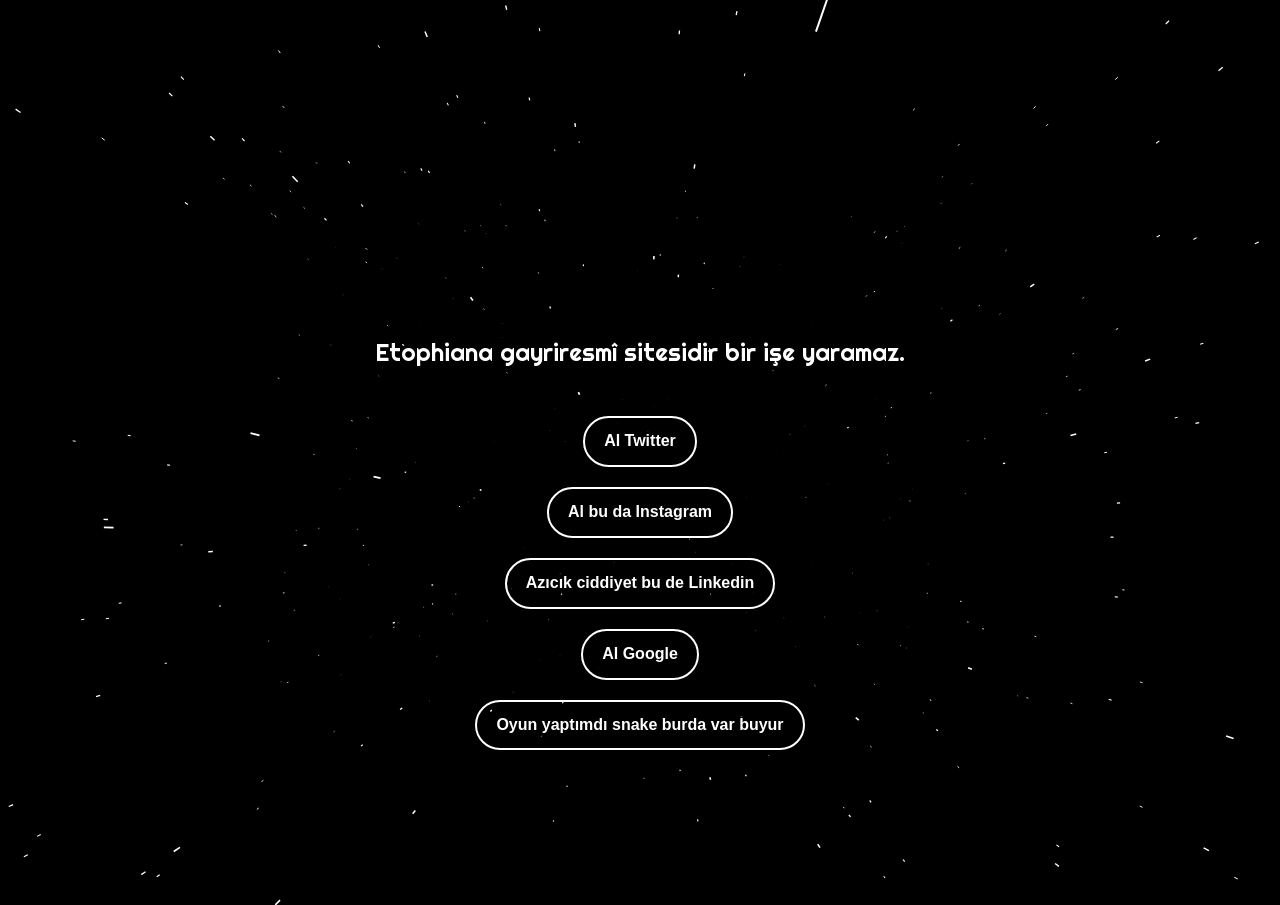
<file: index.html>
<!DOCTYPE html>
<html >
<head>
  <meta charset="UTF-8">
  <title>Etophiana</title>
  <meta name="apple-mobile-web-app-capable" content="yes" />
  <meta name="viewport" content="width=device-width, initial-scale=1.0, maximum-scale=1.0, user-scalable=no" />
  <meta name="description" content="Etophiana falan filan">
  <meta name="keywords" content="Enter, your, keywords">
  <link href="https://fonts.googleapis.com/css?family=Righteous&display=swap" rel="stylesheet">
  <link rel="stylesheet" href="css/normalize.min.css">
  <link rel="stylesheet" href="css/bootstrap.min.css">
  <link rel="stylesheet" href="css/default-skin/default-skin.css">
  <link rel="stylesheet" href="css/photoswipe.css">
  <link rel="stylesheet" href="css/style.css">
  <link rel="stylesheet" href="css/reveal.css">
</head>
<body>
  <div id="starfield" class="full-screen"></div>
  
  
  <div class="content">
    <!--<div id="countdown" data-time="2020/04/12 07:03:27"></div> change data-time -->
    <h2 style="font-family: 'Righteous'">Etophiana gayriresmî sitesidir bir işe yaramaz.</h2>
    <a class="btn" href="https://twitter.com/etophiana">
      Al Twitter</a><br><br>
	<a class="btn" href="https://www.instagram.com/etophiana/">
      Al bu da Instagram</a><br><br>
	<a class="btn" href="https://www.linkedin.com/in/etophiana/">
      Azıcık ciddiyet bu de Linkedin</a><br><br>
	<a class="btn" href="https://www.google.com">
      Al Google</a><br><br>
	<a class="btn" href="snake/">
      Oyun yaptımdı snake burda var buyur</a> 
  </div>

  <script src="js/jquery.min.js"></script>
  <script src='js/jquery.countdown.min.js'></script>
  <script src='js/TweenMax.min.js'></script>
  <script src="js/anime.min.js"></script>
  <script src="js/photoswipe.min.js"></script>
  <script src="js/photoswipe-ui-default.min.js"></script>
  <script src="js/index.js"></script>
</body>
</html>
</file>
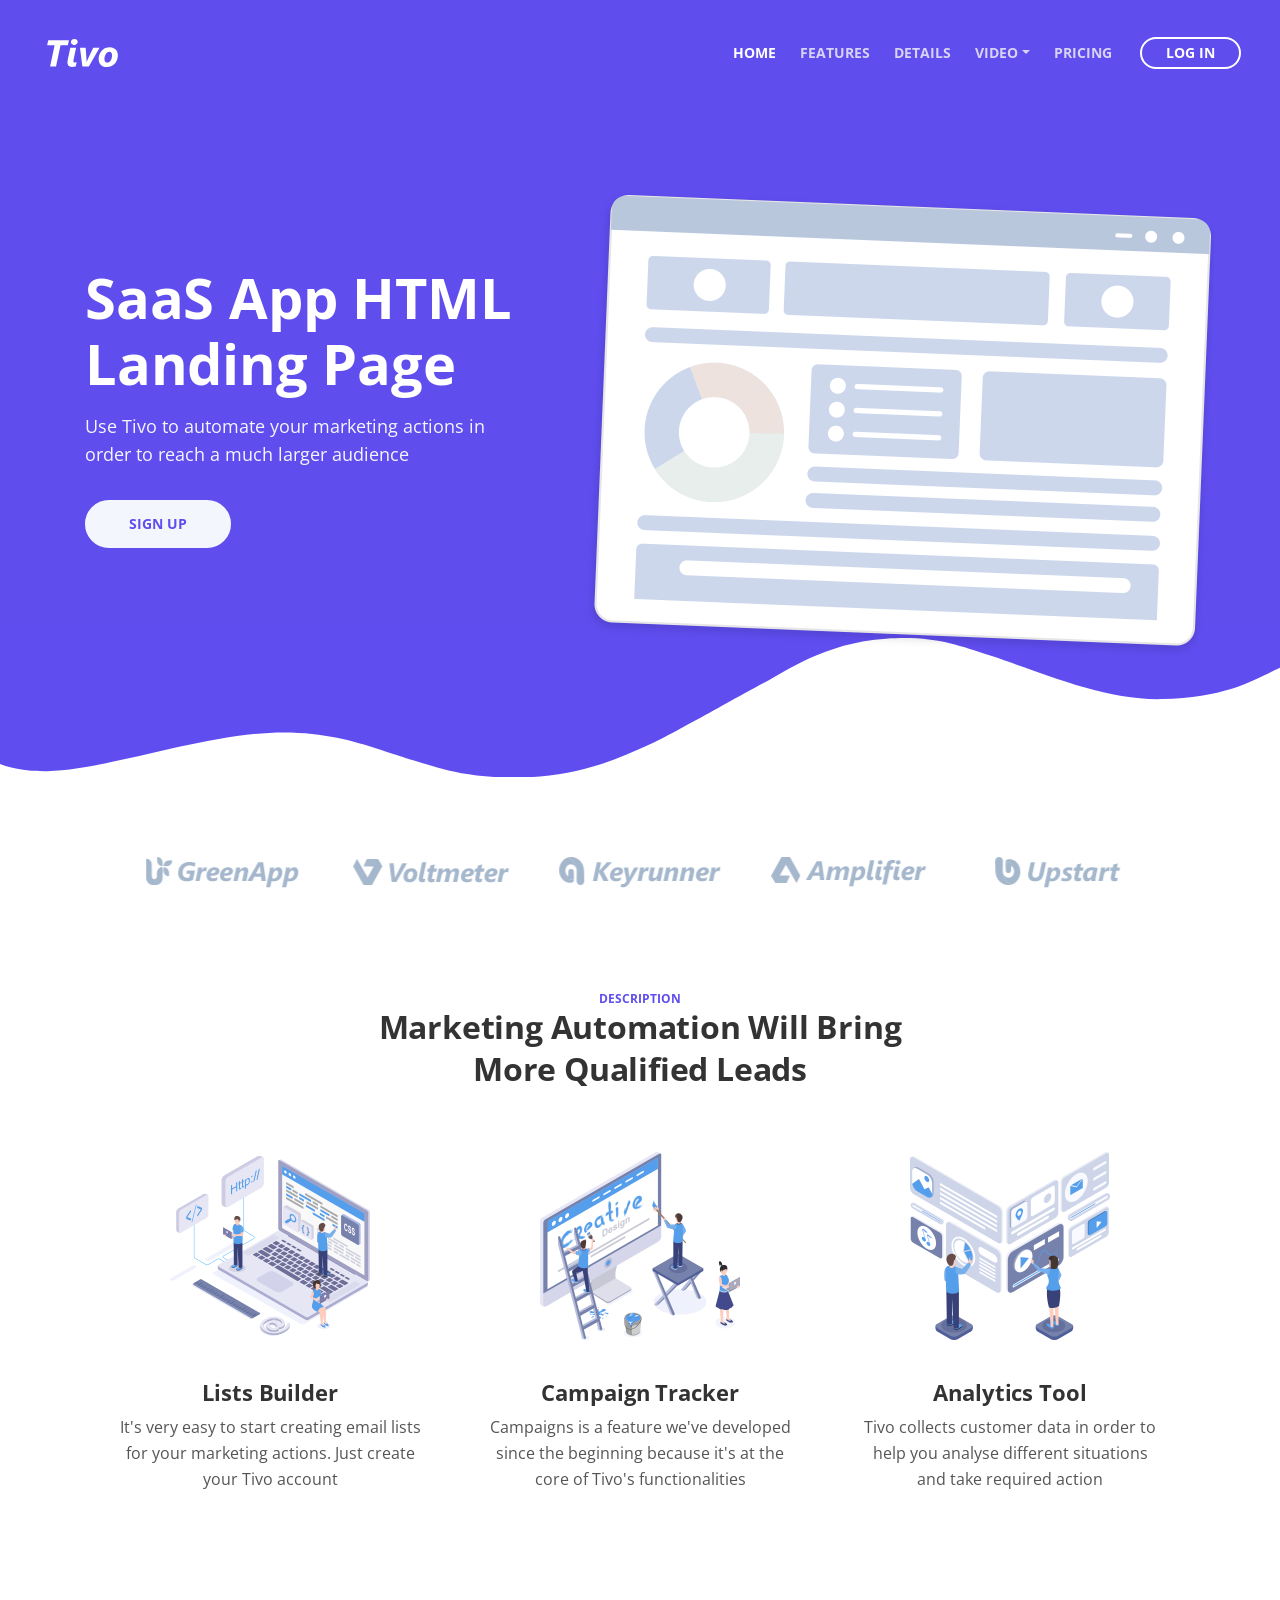
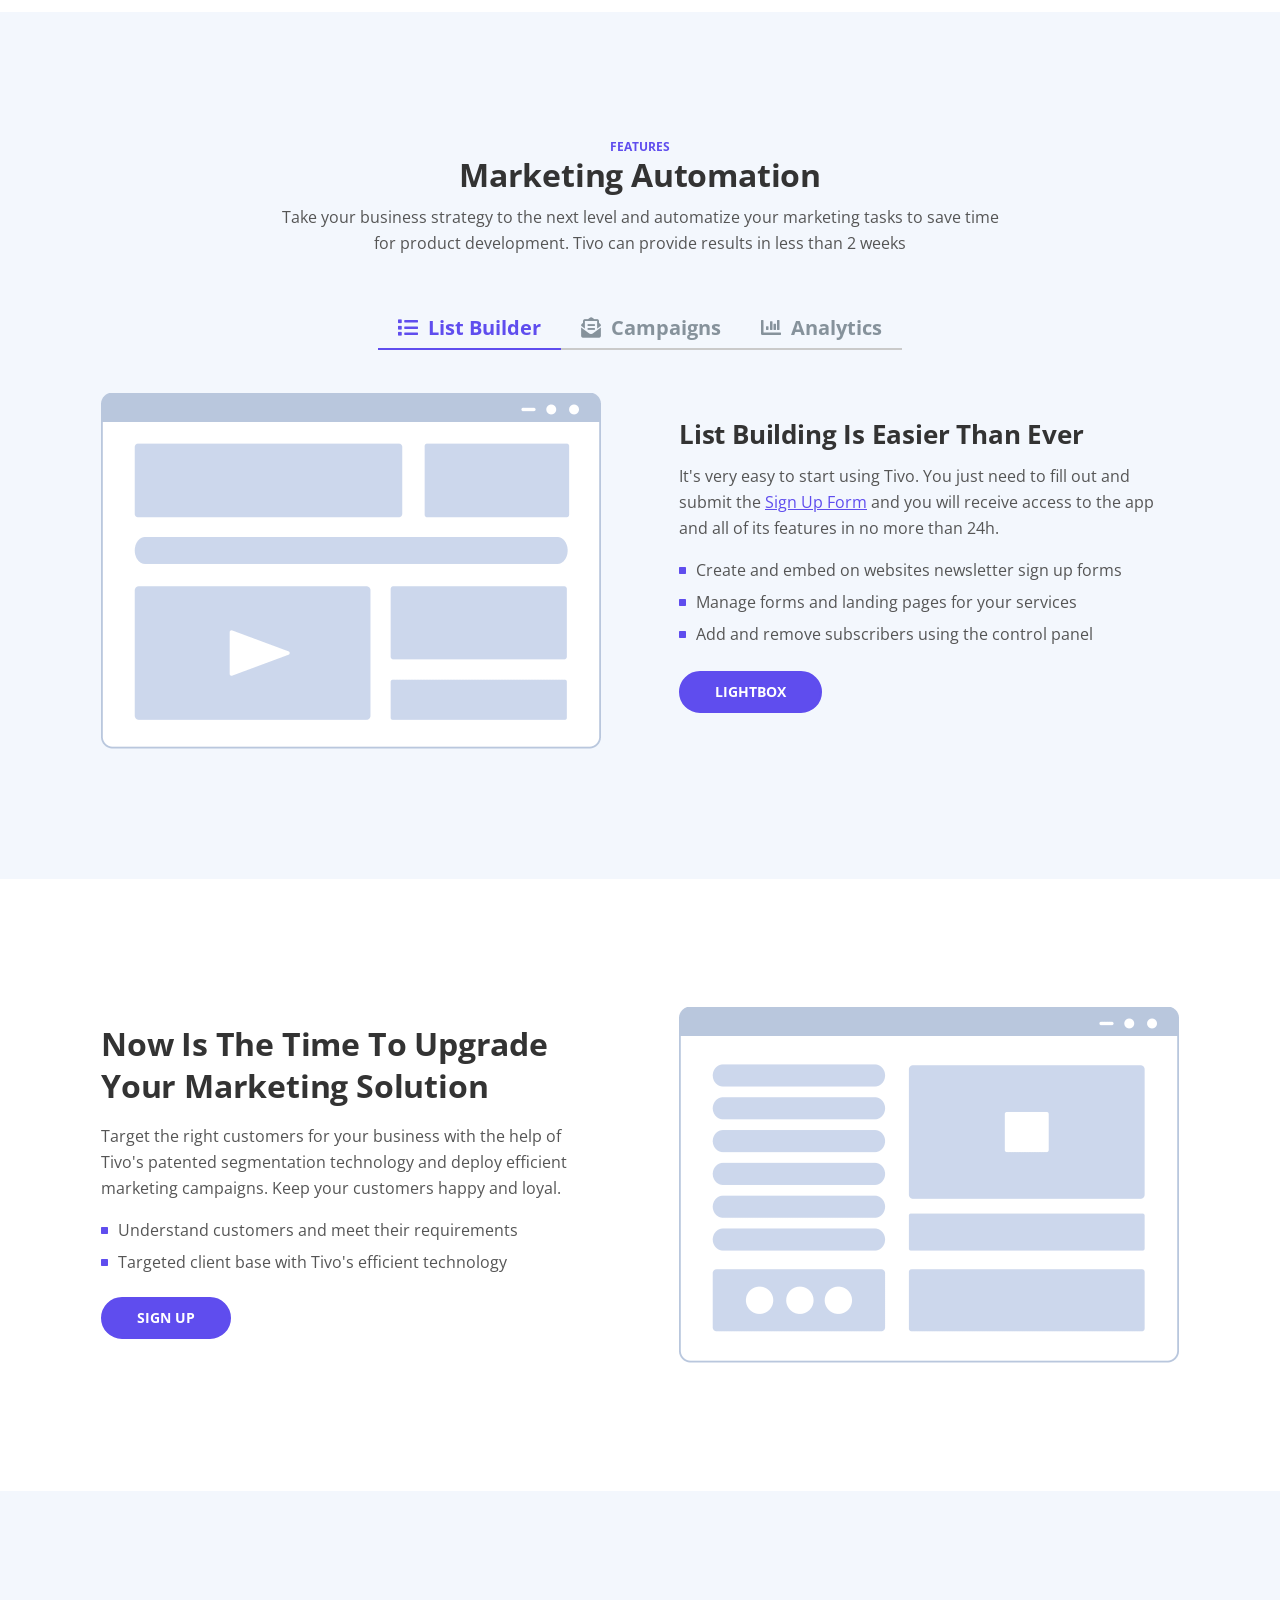
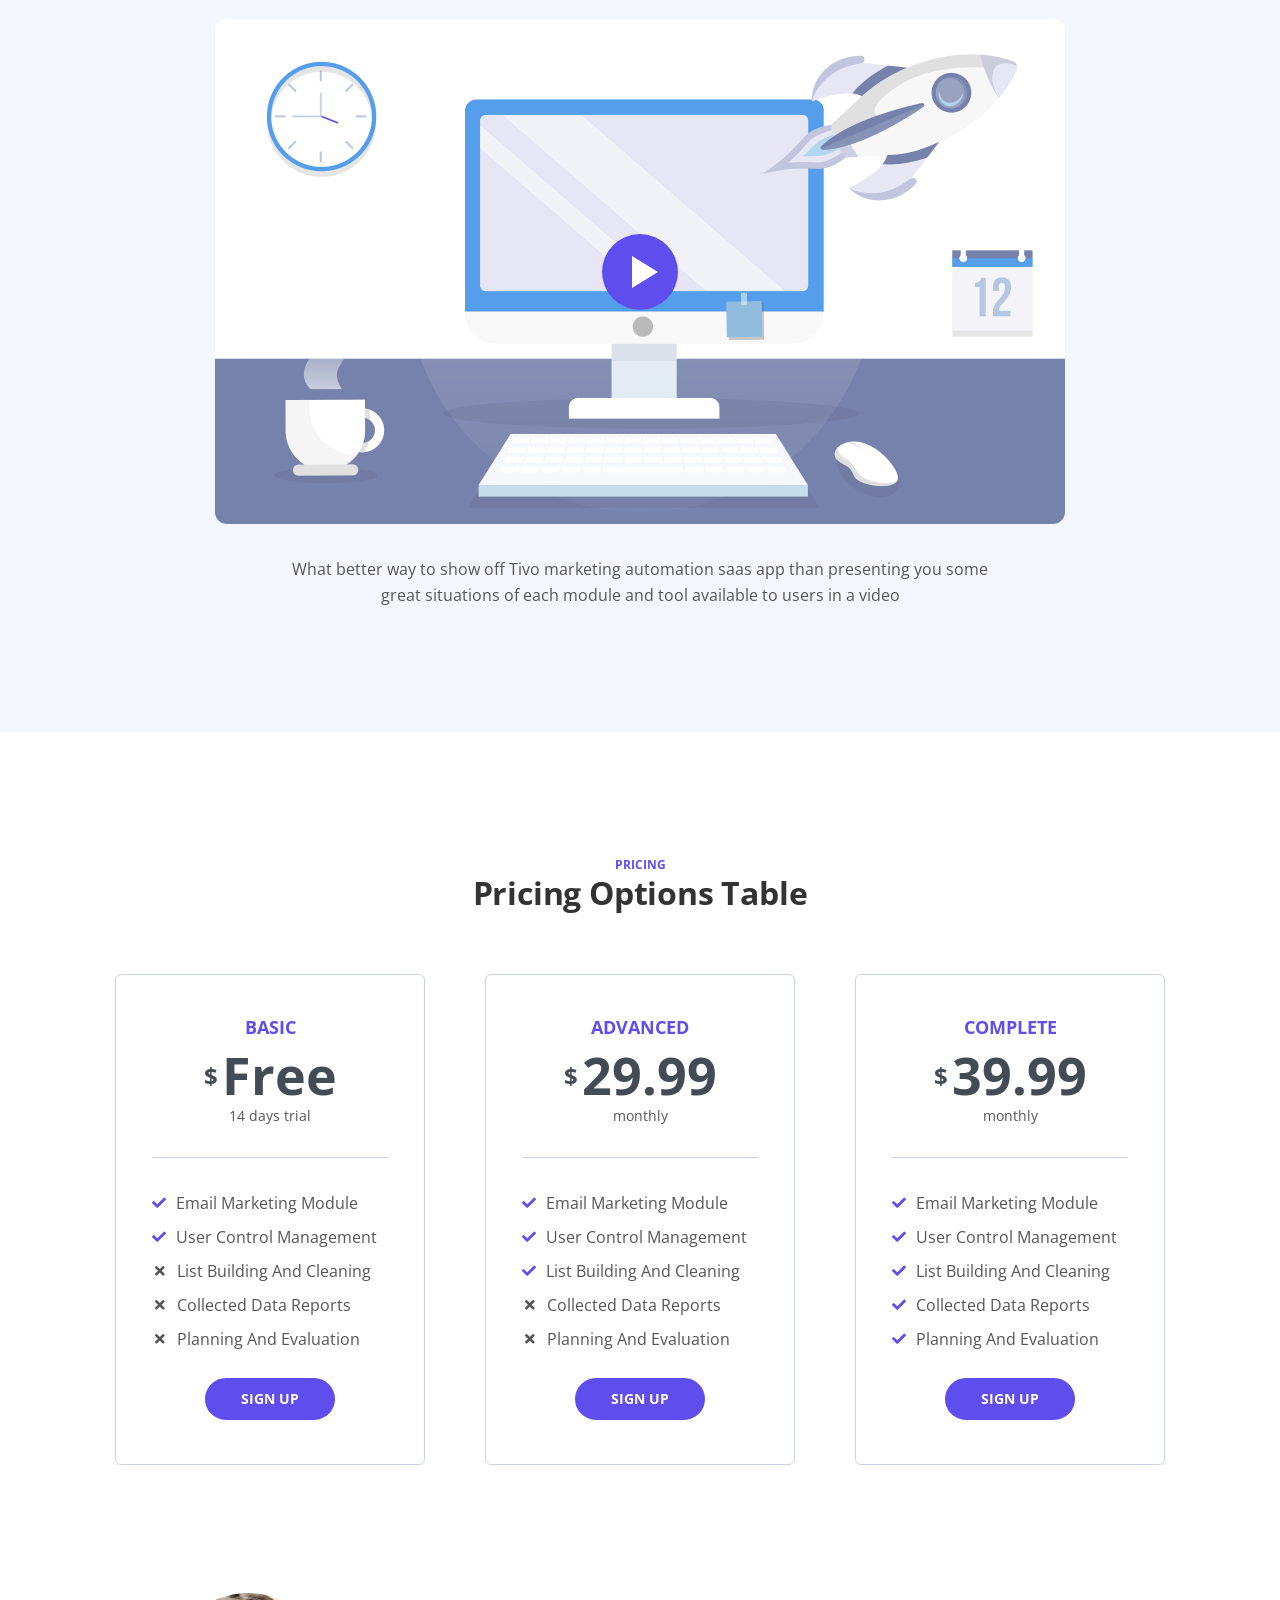
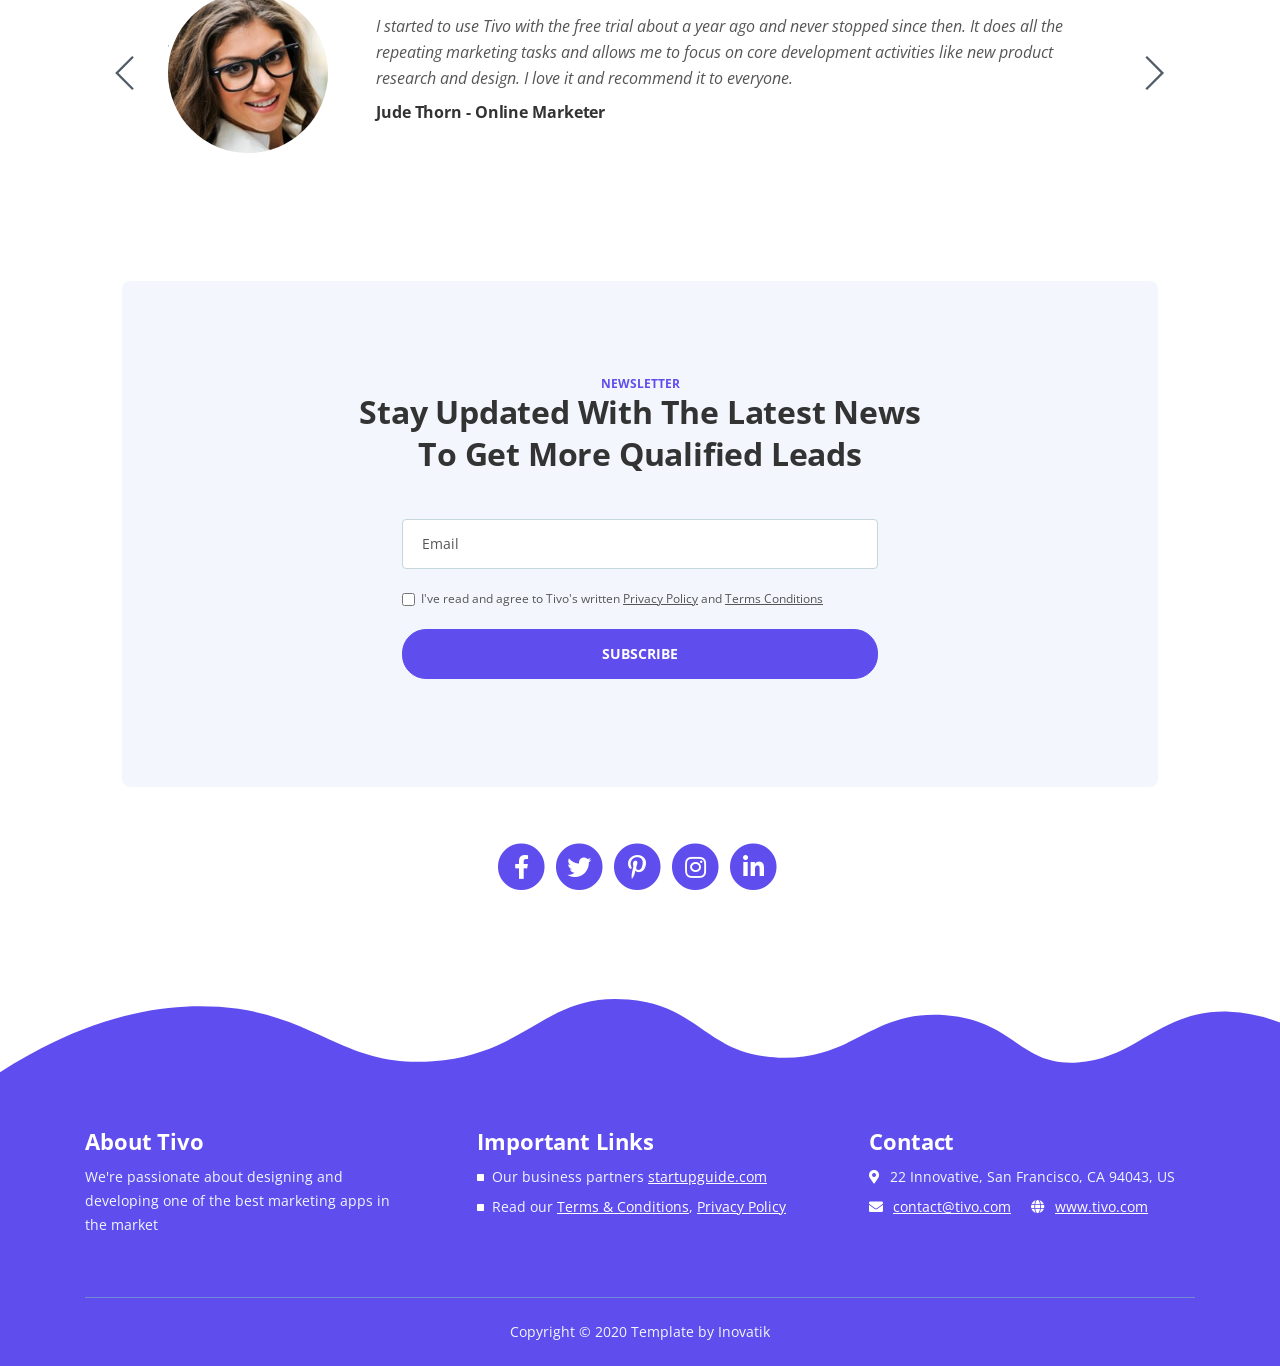
<file: public/index.html>
<!DOCTYPE html>
<html lang="en">
<head>
    <meta charset="utf-8">
    <meta name="viewport" content="width=device-width, initial-scale=1, shrink-to-fit=no">
    
    <!-- SEO Meta Tags -->
    <meta name="description" content="Tivo is a HTML landing page template built with Bootstrap to help you crate engaging presentations for SaaS apps and convert visitors into users.">
    <meta name="author" content="Inovatik">

    <!-- OG Meta Tags to improve the way the post looks when you share the page on LinkedIn, Facebook, Google+ -->
	<meta property="og:site_name" content="" /> <!-- website name -->
	<meta property="og:site" content="" /> <!-- website link -->
	<meta property="og:title" content=""/> <!-- title shown in the actual shared post -->
	<meta property="og:description" content="" /> <!-- description shown in the actual shared post -->
	<meta property="og:image" content="" /> <!-- image link, make sure it's jpg -->
	<meta property="og:url" content="" /> <!-- where do you want your post to link to -->
	<meta property="og:type" content="article" />

    <!-- Website Title -->
    <title>Tivo - SaaS App HTML Landing Page Template</title>
    
    <!-- Styles -->
    <link href="https://fonts.googleapis.com/css?family=Open+Sans:400,400i,700&display=swap&subset=latin-ext" rel="stylesheet">
    <link href="css/bootstrap.css" rel="stylesheet">
    <link href="css/fontawesome-all.css" rel="stylesheet">
    <link href="css/swiper.css" rel="stylesheet">
	<link href="css/magnific-popup.css" rel="stylesheet">
	<link href="css/styles.css" rel="stylesheet">
	
	<!-- Favicon  -->
    <link rel="icon" href="images/favicon.png">
</head>
<body data-spy="scroll" data-target=".fixed-top">
    
    <!-- Preloader -->
	<div class="spinner-wrapper">
        <div class="spinner">
            <div class="bounce1"></div>
            <div class="bounce2"></div>
            <div class="bounce3"></div>
        </div>
    </div>
    <!-- end of preloader -->
    

    <!-- Navigation -->
    <nav class="navbar navbar-expand-lg navbar-dark navbar-custom fixed-top">
        <div class="container">

            <!-- Text Logo - Use this if you don't have a graphic logo -->
            <!-- <a class="navbar-brand logo-text page-scroll" href="index.html">Tivo</a> -->

            <!-- Image Logo -->
            <a class="navbar-brand logo-image" href="index.html"><img src="images/logo.svg" alt="alternative"></a> 
            
            <!-- Mobile Menu Toggle Button -->
            <button class="navbar-toggler" type="button" data-toggle="collapse" data-target="#navbarsExampleDefault" aria-controls="navbarsExampleDefault" aria-expanded="false" aria-label="Toggle navigation">
                <span class="navbar-toggler-awesome fas fa-bars"></span>
                <span class="navbar-toggler-awesome fas fa-times"></span>
            </button>
            <!-- end of mobile menu toggle button -->

            <div class="collapse navbar-collapse" id="navbarsExampleDefault">
                <ul class="navbar-nav ml-auto">
                    <li class="nav-item">
                        <a class="nav-link page-scroll" href="#header">HOME <span class="sr-only">(current)</span></a>
                    </li>
                    <li class="nav-item">
                        <a class="nav-link page-scroll" href="#features">FEATURES</a>
                    </li>
                    <li class="nav-item">
                        <a class="nav-link page-scroll" href="#details">DETAILS</a>
                    </li>

                    <!-- Dropdown Menu -->          
                    <li class="nav-item dropdown">
                        <a class="nav-link dropdown-toggle page-scroll" href="#video" id="navbarDropdown" role="button" aria-haspopup="true" aria-expanded="false">VIDEO</a>
                        <div class="dropdown-menu" aria-labelledby="navbarDropdown">
                            <a class="dropdown-item" href="article-details.html"><span class="item-text">ARTICLE DETAILS</span></a>
                            <div class="dropdown-items-divide-hr"></div>
                            <a class="dropdown-item" href="terms-conditions.html"><span class="item-text">TERMS CONDITIONS</span></a>
                            <div class="dropdown-items-divide-hr"></div>
                            <a class="dropdown-item" href="privacy-policy.html"><span class="item-text">PRIVACY POLICY</span></a>
                        </div>
                    </li>
                    <!-- end of dropdown menu -->

                    <li class="nav-item">
                        <a class="nav-link page-scroll" href="#pricing">PRICING</a>
                    </li>
                </ul>
                <span class="nav-item">
                    <a class="btn-outline-sm" href="log-in.html">LOG IN</a>
                </span>
            </div>
        </div> <!-- end of container -->
    </nav> <!-- end of navbar -->
    <!-- end of navigation -->


    <!-- Header -->
    <header id="header" class="header">
        <div class="header-content">
            <div class="container">
                <div class="row">
                    <div class="col-lg-6 col-xl-5">
                        <div class="text-container">
                            <h1>SaaS App HTML Landing Page</h1>
                            <p class="p-large">Use Tivo to automate your marketing actions in order to reach a much larger audience</p>
                            <a class="btn-solid-lg page-scroll" href="sign-up.html">SIGN UP</a>
                        </div> <!-- end of text-container -->
                    </div> <!-- end of col -->
                    <div class="col-lg-6 col-xl-7">
                        <div class="image-container">
                            <div class="img-wrapper">
                                <img class="img-fluid" src="images/header-software-app.png" alt="alternative">
                            </div> <!-- end of img-wrapper -->
                        </div> <!-- end of image-container -->
                    </div> <!-- end of col -->
                </div> <!-- end of row -->
            </div> <!-- end of container -->
        </div> <!-- end of header-content -->
    </header> <!-- end of header -->
    <svg class="header-frame" data-name="Layer 1" xmlns="http://www.w3.org/2000/svg" preserveAspectRatio="none" viewBox="0 0 1920 310"><defs><style>.cls-1{fill:#5f4def;}</style></defs><title>header-frame</title><path class="cls-1" d="M0,283.054c22.75,12.98,53.1,15.2,70.635,14.808,92.115-2.077,238.3-79.9,354.895-79.938,59.97-.019,106.17,18.059,141.58,34,47.778,21.511,47.778,21.511,90,38.938,28.418,11.731,85.344,26.169,152.992,17.971,68.127-8.255,115.933-34.963,166.492-67.393,37.467-24.032,148.6-112.008,171.753-127.963,27.951-19.26,87.771-81.155,180.71-89.341,72.016-6.343,105.479,12.388,157.434,35.467,69.73,30.976,168.93,92.28,256.514,89.405,100.992-3.315,140.276-41.7,177-64.9V0.24H0V283.054Z"/></svg>
    <!-- end of header -->


    <!-- Customers -->
    <div class="slider-1">
        <div class="container">
            <div class="row">
                <div class="col-lg-12">
                    
                    <!-- Image Slider -->
                    <div class="slider-container">
                        <div class="swiper-container image-slider">
                            <div class="swiper-wrapper">
                                <div class="swiper-slide">
                                        <img class="img-fluid" src="images/customer-logo-1.png" alt="alternative">
                                </div>
                                <div class="swiper-slide">
                                        <img class="img-fluid" src="images/customer-logo-2.png" alt="alternative">
                                </div>
                                <div class="swiper-slide">
                                        <img class="img-fluid" src="images/customer-logo-3.png" alt="alternative">
                                </div>
                                <div class="swiper-slide">
                                        <img class="img-fluid" src="images/customer-logo-4.png" alt="alternative">
                                </div>
                                <div class="swiper-slide">
                                        <img class="img-fluid" src="images/customer-logo-5.png" alt="alternative">
                                </div>
                                <div class="swiper-slide">
                                        <img class="img-fluid" src="images/customer-logo-6.png" alt="alternative">
                                </div>
                            </div> <!-- end of swiper-wrapper -->
                        </div> <!-- end of swiper container -->
                    </div> <!-- end of slider-container -->
                    <!-- end of image slider -->

                </div> <!-- end of col -->
            </div> <!-- end of row -->
        </div> <!-- end of container -->
    </div> <!-- end of slider-1 -->
    <!-- end of customers -->


    <!-- Description -->
    <div class="cards-1">
        <div class="container">
            <div class="row">
                <div class="col-lg-12">
                    <div class="above-heading">DESCRIPTION</div>
                    <h2 class="h2-heading">Marketing Automation Will Bring More Qualified Leads</h2>
                </div> <!-- end of col -->
            </div> <!-- end of row -->
            <div class="row">
                <div class="col-lg-12">

                    <!-- Card -->
                    <div class="card">
                        <div class="card-image">
                            <img class="img-fluid" src="images/description-1.png" alt="alternative">
                        </div>
                        <div class="card-body">
                            <h4 class="card-title">Lists Builder</h4>
                            <p>It's very easy to start creating email lists for your marketing actions. Just create your Tivo account</p>
                        </div>
                    </div>
                    <!-- end of card -->

                    <!-- Card -->
                    <div class="card">
                        <div class="card-image">
                            <img class="img-fluid" src="images/description-2.png" alt="alternative">
                        </div>
                        <div class="card-body">
                            <h4 class="card-title">Campaign Tracker</h4>
                            <p>Campaigns is a feature we've developed since the beginning because it's at the core of Tivo's functionalities</p>
                        </div>
                    </div>
                    <!-- end of card -->

                    <!-- Card -->
                    <div class="card">
                        <div class="card-image">
                            <img class="img-fluid" src="images/description-3.png" alt="alternative">
                        </div>
                        <div class="card-body">
                            <h4 class="card-title">Analytics Tool</h4>
                            <p>Tivo collects customer data in order to help you analyse different situations and take required action</p>
                        </div>
                    </div>
                    <!-- end of card -->

                </div> <!-- end of col -->
            </div> <!-- end of row -->
        </div> <!-- end of container -->
    </div> <!-- end of cards-1 -->
    <!-- end of description -->


    <!-- Features -->
    <div id="features" class="tabs">
        <div class="container">
            <div class="row">
                <div class="col-lg-12">
                    <div class="above-heading">FEATURES</div>
                    <h2 class="h2-heading">Marketing Automation</h2>
                    <p class="p-heading">Take your business strategy to the next level and automatize your marketing tasks to save time for product development. Tivo can provide results in less than 2 weeks</p>
                </div> <!-- end of col -->
            </div> <!-- end of row -->
            <div class="row">
                <div class="col-lg-12">

                    <!-- Tabs Links -->
                    <ul class="nav nav-tabs" id="argoTabs" role="tablist">
                        <li class="nav-item">
                            <a class="nav-link active" id="nav-tab-1" data-toggle="tab" href="#tab-1" role="tab" aria-controls="tab-1" aria-selected="true"><i class="fas fa-list"></i>List Builder</a>
                        </li>
                        <li class="nav-item">
                            <a class="nav-link" id="nav-tab-2" data-toggle="tab" href="#tab-2" role="tab" aria-controls="tab-2" aria-selected="false"><i class="fas fa-envelope-open-text"></i>Campaigns</a>
                        </li>
                        <li class="nav-item">
                            <a class="nav-link" id="nav-tab-3" data-toggle="tab" href="#tab-3" role="tab" aria-controls="tab-3" aria-selected="false"><i class="fas fa-chart-bar"></i>Analytics</a>
                        </li>
                    </ul>
                    <!-- end of tabs links -->

                    <!-- Tabs Content -->
                    <div class="tab-content" id="argoTabsContent">

                        <!-- Tab -->
                        <div class="tab-pane fade show active" id="tab-1" role="tabpanel" aria-labelledby="tab-1">
                            <div class="row">
                                <div class="col-lg-6">
                                    <div class="image-container">
                                        <img class="img-fluid" src="images/features-1.png" alt="alternative">
                                    </div> <!-- end of image-container -->
                                </div> <!-- end of col -->
                                <div class="col-lg-6">
                                    <div class="text-container">
                                        <h3>List Building Is Easier Than Ever</h3>
                                        <p>It's very easy to start using Tivo. You just need to fill out and submit the <a class="blue page-scroll" href="sign-up.html">Sign Up Form</a> and you will receive access to the app and all of its features in no more than 24h.</p>
                                        <ul class="list-unstyled li-space-lg">
                                            <li class="media">
                                                <i class="fas fa-square"></i>
                                                <div class="media-body">Create and embed on websites newsletter sign up forms</div>
                                            </li>
                                            <li class="media">
                                                <i class="fas fa-square"></i>
                                                <div class="media-body">Manage forms and landing pages for your services</div>
                                            </li>
                                            <li class="media">
                                                <i class="fas fa-square"></i>
                                                <div class="media-body">Add and remove subscribers using the control panel</div>
                                            </li>
                                        </ul>
                                        <a class="btn-solid-reg popup-with-move-anim" href="#details-lightbox-1">LIGHTBOX</a>
                                    </div> <!-- end of text-container -->
                                </div> <!-- end of col -->
                            </div> <!-- end of row -->
                        </div> <!-- end of tab-pane -->
                        <!-- end of tab -->

                        <!-- Tab -->
                        <div class="tab-pane fade" id="tab-2" role="tabpanel" aria-labelledby="tab-2">
                            <div class="row">
                                <div class="col-lg-6">
                                    <div class="image-container">
                                        <img class="img-fluid" src="images/features-2.png" alt="alternative">
                                    </div> <!-- end of image-container -->
                                </div> <!-- end of col -->
                                <div class="col-lg-6">
                                    <div class="text-container">
                                        <h3>Campaigns Monitoring Tools</h3>
                                        <p>Campaigns monitoring is a feature we've developed since the beginning because it's at the core of Tivo and basically to any marketing activity focused on results.</p>
                                        <ul class="list-unstyled li-space-lg">
                                            <li class="media">
                                                <i class="fas fa-square"></i>
                                                <div class="media-body">Easily plan campaigns and schedule their starting date</div>
                                            </li>
                                            <li class="media">
                                                <i class="fas fa-square"></i>
                                                <div class="media-body">Start campaigns and follow their evolution closely</div>
                                            </li>
                                            <li class="media">
                                                <i class="fas fa-square"></i>
                                                <div class="media-body">Evaluate campaign results and optimize future actions</div>
                                            </li>
                                        </ul>
                                        <a class="btn-solid-reg popup-with-move-anim" href="#details-lightbox-2">LIGHTBOX</a>
                                    </div> <!-- end of text-container -->
                                </div> <!-- end of col -->
                            </div> <!-- end of row -->
                        </div> <!-- end of tab-pane -->
                        <!-- end of tab -->

                        <!-- Tab -->
                        <div class="tab-pane fade" id="tab-3" role="tabpanel" aria-labelledby="tab-3">
                            <div class="row">
                                <div class="col-lg-6">
                                    <div class="image-container">
                                        <img class="img-fluid" src="images/features-3.png" alt="alternative">
                                    </div> <!-- end of image-container -->
                                </div> <!-- end of col -->
                                <div class="col-lg-6">
                                    <div class="text-container">
                                        <h3>Analytics Control Panel</h3>
                                        <p>Analytics control  panel is important for every marketing team so it's beed implemented from the begging and designed to produce reports based on very little input information.</p>
                                        <ul class="list-unstyled li-space-lg">
                                            <li class="media">
                                                <i class="fas fa-square"></i>
                                                <div class="media-body">If you set it up correctly you will get acces to great intel</div>
                                            </li>
                                            <li class="media">
                                                <i class="fas fa-square"></i>
                                                <div class="media-body">Easy to integrate in your websites and landing pages</div>
                                            </li>
                                            <li class="media">
                                                <i class="fas fa-square"></i>
                                                <div class="media-body">The generated reports are important for your strategy</div>
                                            </li>
                                        </ul>
                                        <a class="btn-solid-reg popup-with-move-anim" href="#details-lightbox-3">LIGHTBOX</a>
                                    </div> <!-- end of text-container -->
                                </div> <!-- end of col -->
                            </div> <!-- end of row -->
                        </div> <!-- end of tab-pane -->
                        <!-- end of tab -->
                        
                    </div> <!-- end of tab content -->
                    <!-- end of tabs content -->

                </div> <!-- end of col -->
            </div> <!-- end of row -->
        </div> <!-- end of container -->
    </div> <!-- end of tabs -->
    <!-- end of features -->


    <!-- Details Lightboxes -->
    <!-- Details Lightbox 1 -->
	<div id="details-lightbox-1" class="lightbox-basic zoom-anim-dialog mfp-hide">
        <div class="container">
            <div class="row">
                <button title="Close (Esc)" type="button" class="mfp-close x-button">×</button>
                <div class="col-lg-8">
                    <div class="image-container">
                        <img class="img-fluid" src="images/details-lightbox.png" alt="alternative">
                    </div> <!-- end of image-container -->
                </div> <!-- end of col -->
                <div class="col-lg-4">
                    <h3>List Building</h3>
                    <hr>
                    <h5>Core service</h5>
                    <p>It's very easy to start using Tivo. You just need to fill out and submit the Sign Up Form and you will receive access to the app.</p>
                    <ul class="list-unstyled li-space-lg">
                        <li class="media">
                            <i class="fas fa-square"></i><div class="media-body">List building framework</div>
                        </li>
                        <li class="media">
                            <i class="fas fa-square"></i><div class="media-body">Easy database browsing</div>
                        </li>
                        <li class="media">
                            <i class="fas fa-square"></i><div class="media-body">User administration</div>
                        </li>
                        <li class="media">
                            <i class="fas fa-square"></i><div class="media-body">Automate user signup</div>
                        </li>
                        <li class="media">
                            <i class="fas fa-square"></i><div class="media-body">Quick formatting tools</div>
                        </li>
                        <li class="media">
                            <i class="fas fa-square"></i><div class="media-body">Fast email checking</div>
                        </li>
                    </ul>
                    <a class="btn-solid-reg mfp-close" href="sign-up.html">SIGN UP</a> <a class="btn-outline-reg mfp-close as-button" href="#screenshots">BACK</a>
                </div> <!-- end of col -->
            </div> <!-- end of row -->
        </div> <!-- end of container -->
    </div> <!-- end of lightbox-basic -->
    <!-- end of details lightbox 1 -->

    <!-- Details Lightbox 2 -->
	<div id="details-lightbox-2" class="lightbox-basic zoom-anim-dialog mfp-hide">
        <div class="container">
            <div class="row">
                <button title="Close (Esc)" type="button" class="mfp-close x-button">×</button>
                <div class="col-lg-8">
                    <div class="image-container">
                        <img class="img-fluid" src="images/details-lightbox.png" alt="alternative">
                    </div> <!-- end of image-container -->
                </div> <!-- end of col -->
                <div class="col-lg-4">
                    <h3>Campaign Monitoring</h3>
                    <hr>
                    <h5>Core service</h5>
                    <p>It's very easy to start using Tivo. You just need to fill out and submit the Sign Up Form and you will receive access to the app.</p>
                    <ul class="list-unstyled li-space-lg">
                        <li class="media">
                            <i class="fas fa-square"></i><div class="media-body">List building framework</div>
                        </li>
                        <li class="media">
                            <i class="fas fa-square"></i><div class="media-body">Easy database browsing</div>
                        </li>
                        <li class="media">
                            <i class="fas fa-square"></i><div class="media-body">User administration</div>
                        </li>
                        <li class="media">
                            <i class="fas fa-square"></i><div class="media-body">Automate user signup</div>
                        </li>
                        <li class="media">
                            <i class="fas fa-square"></i><div class="media-body">Quick formatting tools</div>
                        </li>
                        <li class="media">
                            <i class="fas fa-square"></i><div class="media-body">Fast email checking</div>
                        </li>
                    </ul>
                    <a class="btn-solid-reg mfp-close" href="sign-up.html">SIGN UP</a> <a class="btn-outline-reg mfp-close as-button" href="#screenshots">BACK</a>
                </div> <!-- end of col -->
            </div> <!-- end of row -->
        </div> <!-- end of container -->
    </div> <!-- end of lightbox-basic -->
    <!-- end of details lightbox 2 -->

    <!-- Details Lightbox 3 -->
	<div id="details-lightbox-3" class="lightbox-basic zoom-anim-dialog mfp-hide">
        <div class="container">
            <div class="row">
                <button title="Close (Esc)" type="button" class="mfp-close x-button">×</button>
                <div class="col-lg-8">
                    <div class="image-container">
                        <img class="img-fluid" src="images/details-lightbox.png" alt="alternative">
                    </div> <!-- end of image-container -->
                </div> <!-- end of col -->
                <div class="col-lg-4">
                    <h3>Analytics Tools</h3>
                    <hr>
                    <h5>Core service</h5>
                    <p>It's very easy to start using Tivo. You just need to fill out and submit the Sign Up Form and you will receive access to the app.</p>
                    <ul class="list-unstyled li-space-lg">
                        <li class="media">
                            <i class="fas fa-square"></i><div class="media-body">List building framework</div>
                        </li>
                        <li class="media">
                            <i class="fas fa-square"></i><div class="media-body">Easy database browsing</div>
                        </li>
                        <li class="media">
                            <i class="fas fa-square"></i><div class="media-body">User administration</div>
                        </li>
                        <li class="media">
                            <i class="fas fa-square"></i><div class="media-body">Automate user signup</div>
                        </li>
                        <li class="media">
                            <i class="fas fa-square"></i><div class="media-body">Quick formatting tools</div>
                        </li>
                        <li class="media">
                            <i class="fas fa-square"></i><div class="media-body">Fast email checking</div>
                        </li>
                    </ul>
                    <a class="btn-solid-reg mfp-close" href="sign-up.html">SIGN UP</a> <a class="btn-outline-reg mfp-close as-button" href="#screenshots">BACK</a>
                </div> <!-- end of col -->
            </div> <!-- end of row -->
        </div> <!-- end of container -->
    </div> <!-- end of lightbox-basic -->
    <!-- end of details lightbox 3 -->
    <!-- end of details lightboxes -->


    <!-- Details -->
    <div id="details" class="basic-1">
        <div class="container">
            <div class="row">
                <div class="col-lg-6">
                    <div class="text-container">
                        <h2>Now Is The Time To Upgrade Your Marketing Solution</h2>
                        <p>Target the right customers for your business with the help of Tivo's patented segmentation technology and deploy efficient marketing campaigns. Keep your customers happy and loyal.</p>
                        <ul class="list-unstyled li-space-lg">
                            <li class="media">
                                <i class="fas fa-square"></i>
                                <div class="media-body">Understand customers and meet their requirements</div>
                            </li>
                            <li class="media">
                                <i class="fas fa-square"></i>
                                <div class="media-body">Targeted client base with Tivo's efficient technology</div>
                            </li>
                        </ul>
                        <a class="btn-solid-reg page-scroll" href="sign-up.html">SIGN UP</a>
                    </div> <!-- end of text-container -->
                </div> <!-- end of col -->
                <div class="col-lg-6">
                    <div class="image-container">
                        <img class="img-fluid" src="images/details.png" alt="alternative">
                    </div> <!-- end of image-container -->
                </div> <!-- end of col -->
            </div> <!-- end of row -->
        </div> <!-- end of container -->
    </div> <!-- end of basic-1 -->
    <!-- end of details -->


    <!-- Video -->
    <div id="video" class="basic-2">
        <div class="container">
            <div class="row">
                <div class="col-lg-12">

                    <!-- Video Preview -->
                    <div class="image-container">
                        <div class="video-wrapper">
                            <a class="popup-youtube" href="https://www.youtube.com/watch?v=fLCjQJCekTs" data-effect="fadeIn">
                                <img class="img-fluid" src="images/video-image.png" alt="alternative">
                                <span class="video-play-button">
                                    <span></span>
                                </span>
                            </a>
                        </div> <!-- end of video-wrapper -->
                    </div> <!-- end of image-container -->
                    <!-- end of video preview -->

                    <div class="p-heading">What better way to show off Tivo marketing automation saas app than presenting you some great situations of each module and tool available to users in a video</div>        
                </div> <!-- end of col -->
            </div> <!-- end of row -->
        </div> <!-- end of container -->
    </div> <!-- end of basic-2 -->
    <!-- end of video -->


    <!-- Pricing -->
    <div id="pricing" class="cards-2">
        <div class="container">
            <div class="row">
                <div class="col-lg-12">
                    <div class="above-heading">PRICING</div>
                    <h2 class="h2-heading">Pricing Options Table</h2>
                </div> <!-- end of col -->
            </div> <!-- end of row -->
            <div class="row">
                <div class="col-lg-12">

                    <!-- Card-->
                    <div class="card">
                        <div class="card-body">
                            <div class="card-title">BASIC</div>
                            <div class="price"><span class="currency">$</span><span class="value">Free</span></div>
                            <div class="frequency">14 days trial</div>
                            <div class="divider"></div>
                            <ul class="list-unstyled li-space-lg">
                                <li class="media">
                                    <i class="fas fa-check"></i><div class="media-body">Email Marketing Module</div>
                                </li>
                                <li class="media">
                                    <i class="fas fa-check"></i><div class="media-body">User Control Management</div>
                                </li>
                                <li class="media">
                                    <i class="fas fa-times"></i><div class="media-body">List Building And Cleaning</div>
                                </li>
                                <li class="media">
                                    <i class="fas fa-times"></i><div class="media-body">Collected Data Reports</div>
                                </li>
                                <li class="media">
                                    <i class="fas fa-times"></i><div class="media-body">Planning And Evaluation</div>
                                </li>
                            </ul>
                            <div class="button-wrapper">
                                <a class="btn-solid-reg page-scroll" href="sign-up.html">SIGN UP</a>
                            </div>
                        </div>
                    </div> <!-- end of card -->
                    <!-- end of card -->

                    <!-- Card-->
                    <div class="card">
                        <div class="card-body">
                            <div class="card-title">ADVANCED</div>
                            <div class="price"><span class="currency">$</span><span class="value">29.99</span></div>
                            <div class="frequency">monthly</div>
                            <div class="divider"></div>
                            <ul class="list-unstyled li-space-lg">
                                <li class="media">
                                    <i class="fas fa-check"></i><div class="media-body">Email Marketing Module</div>
                                </li>
                                <li class="media">
                                    <i class="fas fa-check"></i><div class="media-body">User Control Management</div>
                                </li>
                                <li class="media">
                                    <i class="fas fa-check"></i><div class="media-body">List Building And Cleaning</div>
                                </li>
                                <li class="media">
                                    <i class="fas fa-times"></i><div class="media-body">Collected Data Reports</div>
                                </li>
                                <li class="media">
                                    <i class="fas fa-times"></i><div class="media-body">Planning And Evaluation</div>
                                </li>
                            </ul>
                            <div class="button-wrapper">
                                <a class="btn-solid-reg page-scroll" href="sign-up.html">SIGN UP</a>
                            </div>
                        </div>
                    </div> <!-- end of card -->
                    <!-- end of card -->

                    <!-- Card-->
                    <div class="card">
                        <!--<div class="label">
                            <p class="best-value">Best Value</p>
                        </div> -->
                        <div class="card-body">
                            <div class="card-title">COMPLETE</div>
                            <div class="price"><span class="currency">$</span><span class="value">39.99</span></div>
                            <div class="frequency">monthly</div>
                            <div class="divider"></div>
                            <ul class="list-unstyled li-space-lg">
                                <li class="media">
                                    <i class="fas fa-check"></i><div class="media-body">Email Marketing Module</div>
                                </li>
                                <li class="media">
                                    <i class="fas fa-check"></i><div class="media-body">User Control Management</div>
                                </li>
                                <li class="media">
                                    <i class="fas fa-check"></i><div class="media-body">List Building And Cleaning</div>
                                </li>
                                <li class="media">
                                    <i class="fas fa-check"></i><div class="media-body">Collected Data Reports</div>
                                </li>
                                <li class="media">
                                    <i class="fas fa-check"></i><div class="media-body">Planning And Evaluation</div>
                                </li>
                            </ul>
                            <div class="button-wrapper">
                                <a class="btn-solid-reg page-scroll" href="sign-up.html">SIGN UP</a>
                            </div>
                        </div>
                    </div> <!-- end of card -->
                    <!-- end of card -->

                </div> <!-- end of col -->
            </div> <!-- end of row -->
        </div> <!-- end of container -->
    </div> <!-- end of cards-2 -->
    <!-- end of pricing -->


    <!-- Testimonials -->
    <div class="slider-2">
        <div class="container">
            <div class="row">
                <div class="col-lg-12">      
                    
                    <!-- Text Slider -->
                    <div class="slider-container">
                        <div class="swiper-container text-slider">
                            <div class="swiper-wrapper">
                                
                                <!-- Slide -->
                                <div class="swiper-slide">
                                    <div class="image-wrapper">
                                        <img class="img-fluid" src="images/testimonial-1.jpg" alt="alternative">
                                    </div> <!-- end of image-wrapper -->
                                    <div class="text-wrapper">
                                        <div class="testimonial-text">I started to use Tivo with the free trial about a year ago and never stopped since then. It does all the repeating marketing tasks and allows me to focus on core development activities like new product research and design. I love it and recommend it to everyone.</div>
                                        <div class="testimonial-author">Jude Thorn - Online Marketer</div>
                                    </div> <!-- end of text-wrapper -->
                                </div> <!-- end of swiper-slide -->
                                <!-- end of slide -->

                                <!-- Slide -->
                                <div class="swiper-slide">
                                    <div class="image-wrapper">
                                        <img class="img-fluid" src="images/testimonial-2.jpg" alt="alternative">
                                    </div> <!-- end of image-wrapper -->
                                    <div class="text-wrapper">
                                        <div class="testimonial-text">Awesome features for the money. I never thought such a low ammount of money would bring me so many leads per month. Before Tivo I used the services of an agency which cost 10x more and delivered far less. Highly recommended to marketers focused on results.</div>
                                        <div class="testimonial-author">Roy Smith - Developer</div>
                                    </div> <!-- end of text-wrapper -->
                                </div> <!-- end of swiper-slide -->
                                <!-- end of slide -->

                                <!-- Slide -->
                                <div class="swiper-slide">
                                    <div class="image-wrapper">
                                        <img class="img-fluid" src="images/testimonial-3.jpg" alt="alternative">
                                    </div> <!-- end of image-wrapper -->
                                    <div class="text-wrapper">
                                        <div class="testimonial-text">Tivo is the best marketing automation app for small and medium sized business. It understands the mindset of young entrepreneurs and provides the necessary data for wise marketing decisions. Just give it a try and you will definitely not regret spending your time.</div>
                                        <div class="testimonial-author">Marsha Singer - Online Marketer</div>
                                    </div> <!-- end of text-wrapper -->
                                </div> <!-- end of swiper-slide -->
                                <!-- end of slide -->

                                <!-- Slide -->
                                <div class="swiper-slide">
                                    <div class="image-wrapper">
                                        <img class="img-fluid" src="images/testimonial-4.jpg" alt="alternative">
                                    </div> <!-- end of image-wrapper -->
                                    <div class="text-wrapper">
                                        <div class="testimonial-text">Tivo is one of the greatest marketing automation apps out there. I especially love the Reporting Tools module because it gives me such a great amount of information based on little amounts of input gathered in just few weeks of light weight usage. Recommended!</div>
                                        <div class="testimonial-author">Ronda Louis - Online Marketer</div>
                                    </div> <!-- end of text-wrapper -->
                                </div> <!-- end of swiper-slide -->
                                <!-- end of slide -->

                            </div> <!-- end of swiper-wrapper -->
                            
                            <!-- Add Arrows -->
                            <div class="swiper-button-next"></div>
                            <div class="swiper-button-prev"></div>
                            <!-- end of add arrows -->

                        </div> <!-- end of swiper-container -->
                    </div> <!-- end of slider-container -->
                    <!-- end of text slider -->

                </div> <!-- end of col -->
            </div> <!-- end of row -->
        </div> <!-- end of container -->
    </div> <!-- end of slider-2 -->
    <!-- end of testimonials -->


    <!-- Newsletter -->
    <div class="form">
        <div class="container">
            <div class="row">
                <div class="col-lg-12">
                    <div class="text-container">
                        <div class="above-heading">NEWSLETTER</div>
                        <h2>Stay Updated With The Latest News To Get More Qualified Leads</h2>

                        <!-- Newsletter Form -->
                        <form id="newsletterForm" data-toggle="validator" data-focus="false">
                            <div class="form-group">
                                <input type="email" class="form-control-input" id="nemail" required>
                                <label class="label-control" for="nemail">Email</label>
                                <div class="help-block with-errors"></div>
                            </div>
                            <div class="form-group checkbox">
                                <input type="checkbox" id="nterms" value="Agreed-to-Terms" required>I've read and agree to Tivo's written <a href="privacy-policy.html">Privacy Policy</a> and <a href="terms-conditions.html">Terms Conditions</a> 
                                <div class="help-block with-errors"></div>
                            </div>
                            <div class="form-group">
                                <button type="submit" class="form-control-submit-button">SUBSCRIBE</button>
                            </div>
                            <div class="form-message">
                                <div id="nmsgSubmit" class="h3 text-center hidden"></div>
                            </div>
                        </form>
                        <!-- end of newsletter form -->

                    </div> <!-- end of text-container -->
                </div> <!-- end of col -->
            </div> <!-- end of row -->
            <div class="row">
                <div class="col-lg-12">
                    <div class="icon-container">
                        <span class="fa-stack">
                            <a href="#your-link">
                                <i class="fas fa-circle fa-stack-2x"></i>
                                <i class="fab fa-facebook-f fa-stack-1x"></i>
                            </a>
                        </span>
                        <span class="fa-stack">
                            <a href="#your-link">
                                <i class="fas fa-circle fa-stack-2x"></i>
                                <i class="fab fa-twitter fa-stack-1x"></i>
                            </a>
                        </span>
                        <span class="fa-stack">
                            <a href="#your-link">
                                <i class="fas fa-circle fa-stack-2x"></i>
                                <i class="fab fa-pinterest-p fa-stack-1x"></i>
                            </a>
                        </span>
                        <span class="fa-stack">
                            <a href="#your-link">
                                <i class="fas fa-circle fa-stack-2x"></i>
                                <i class="fab fa-instagram fa-stack-1x"></i>
                            </a>
                        </span>
                        <span class="fa-stack">
                            <a href="#your-link">
                                <i class="fas fa-circle fa-stack-2x"></i>
                                <i class="fab fa-linkedin-in fa-stack-1x"></i>
                            </a>
                        </span>
                    </div> <!-- end of col -->
                </div> <!-- end of col -->
            </div> <!-- end of row -->
        </div> <!-- end of container -->
    </div> <!-- end of form -->
    <!-- end of newsletter -->


    <!-- Footer -->
    <svg class="footer-frame" data-name="Layer 2" xmlns="http://www.w3.org/2000/svg" preserveAspectRatio="none" viewBox="0 0 1920 79"><defs><style>.cls-2{fill:#5f4def;}</style></defs><title>footer-frame</title><path class="cls-2" d="M0,72.427C143,12.138,255.5,4.577,328.644,7.943c147.721,6.8,183.881,60.242,320.83,53.737,143-6.793,167.826-68.128,293-60.9,109.095,6.3,115.68,54.364,225.251,57.319,113.58,3.064,138.8-47.711,251.189-41.8,104.012,5.474,109.713,50.4,197.369,46.572,89.549-3.91,124.375-52.563,227.622-50.155A338.646,338.646,0,0,1,1920,23.467V79.75H0V72.427Z" transform="translate(0 -0.188)"/></svg>
    <div class="footer">
        <div class="container">
            <div class="row">
                <div class="col-md-4">
                    <div class="footer-col first">
                        <h4>About Tivo</h4>
                        <p class="p-small">We're passionate about designing and developing one of the best marketing apps in the market</p>
                    </div>
                </div> <!-- end of col -->
                <div class="col-md-4">
                    <div class="footer-col middle">
                        <h4>Important Links</h4>
                        <ul class="list-unstyled li-space-lg p-small">
                            <li class="media">
                                <i class="fas fa-square"></i>
                                <div class="media-body">Our business partners <a class="white" href="#your-link">startupguide.com</a></div>
                            </li>
                            <li class="media">
                                <i class="fas fa-square"></i>
                                <div class="media-body">Read our <a class="white" href="terms-conditions.html">Terms & Conditions</a>, <a class="white" href="privacy-policy.html">Privacy Policy</a></div>
                            </li>
                        </ul>
                    </div>
                </div> <!-- end of col -->
                <div class="col-md-4">
                    <div class="footer-col last">
                        <h4>Contact</h4>
                        <ul class="list-unstyled li-space-lg p-small">
                            <li class="media">
                                <i class="fas fa-map-marker-alt"></i>
                                <div class="media-body">22 Innovative, San Francisco, CA 94043, US</div>
                            </li>
                            <li class="media">
                                <i class="fas fa-envelope"></i>
                                <div class="media-body"><a class="white" href="mailto:contact@tivo.com">contact@tivo.com</a> <i class="fas fa-globe"></i><a class="white" href="#your-link">www.tivo.com</a></div>
                            </li>
                        </ul>
                    </div> 
                </div> <!-- end of col -->
            </div> <!-- end of row -->
        </div> <!-- end of container -->
    </div> <!-- end of footer -->  
    <!-- end of footer -->


    <!-- Copyright -->
    <div class="copyright">
        <div class="container">
            <div class="row">
                <div class="col-lg-12">
                    <p class="p-small">Copyright © 2020 <a href="https://inovatik.com">Template by Inovatik</a></p>
                </div> <!-- end of col -->
            </div> <!-- enf of row -->
        </div> <!-- end of container -->
    </div> <!-- end of copyright --> 
    <!-- end of copyright -->
    
    	
    <!-- Scripts -->
    <script src="js/jquery.min.js"></script> <!-- jQuery for Bootstrap's JavaScript plugins -->
    <script src="js/popper.min.js"></script> <!-- Popper tooltip library for Bootstrap -->
    <script src="js/bootstrap.min.js"></script> <!-- Bootstrap framework -->
    <script src="js/jquery.easing.min.js"></script> <!-- jQuery Easing for smooth scrolling between anchors -->
    <script src="js/swiper.min.js"></script> <!-- Swiper for image and text sliders -->
    <script src="js/jquery.magnific-popup.js"></script> <!-- Magnific Popup for lightboxes -->
    <script src="js/validator.min.js"></script> <!-- Validator.js - Bootstrap plugin that validates forms -->
    <script src="js/scripts.js"></script> <!-- Custom scripts -->
</body>
</html>
</file>
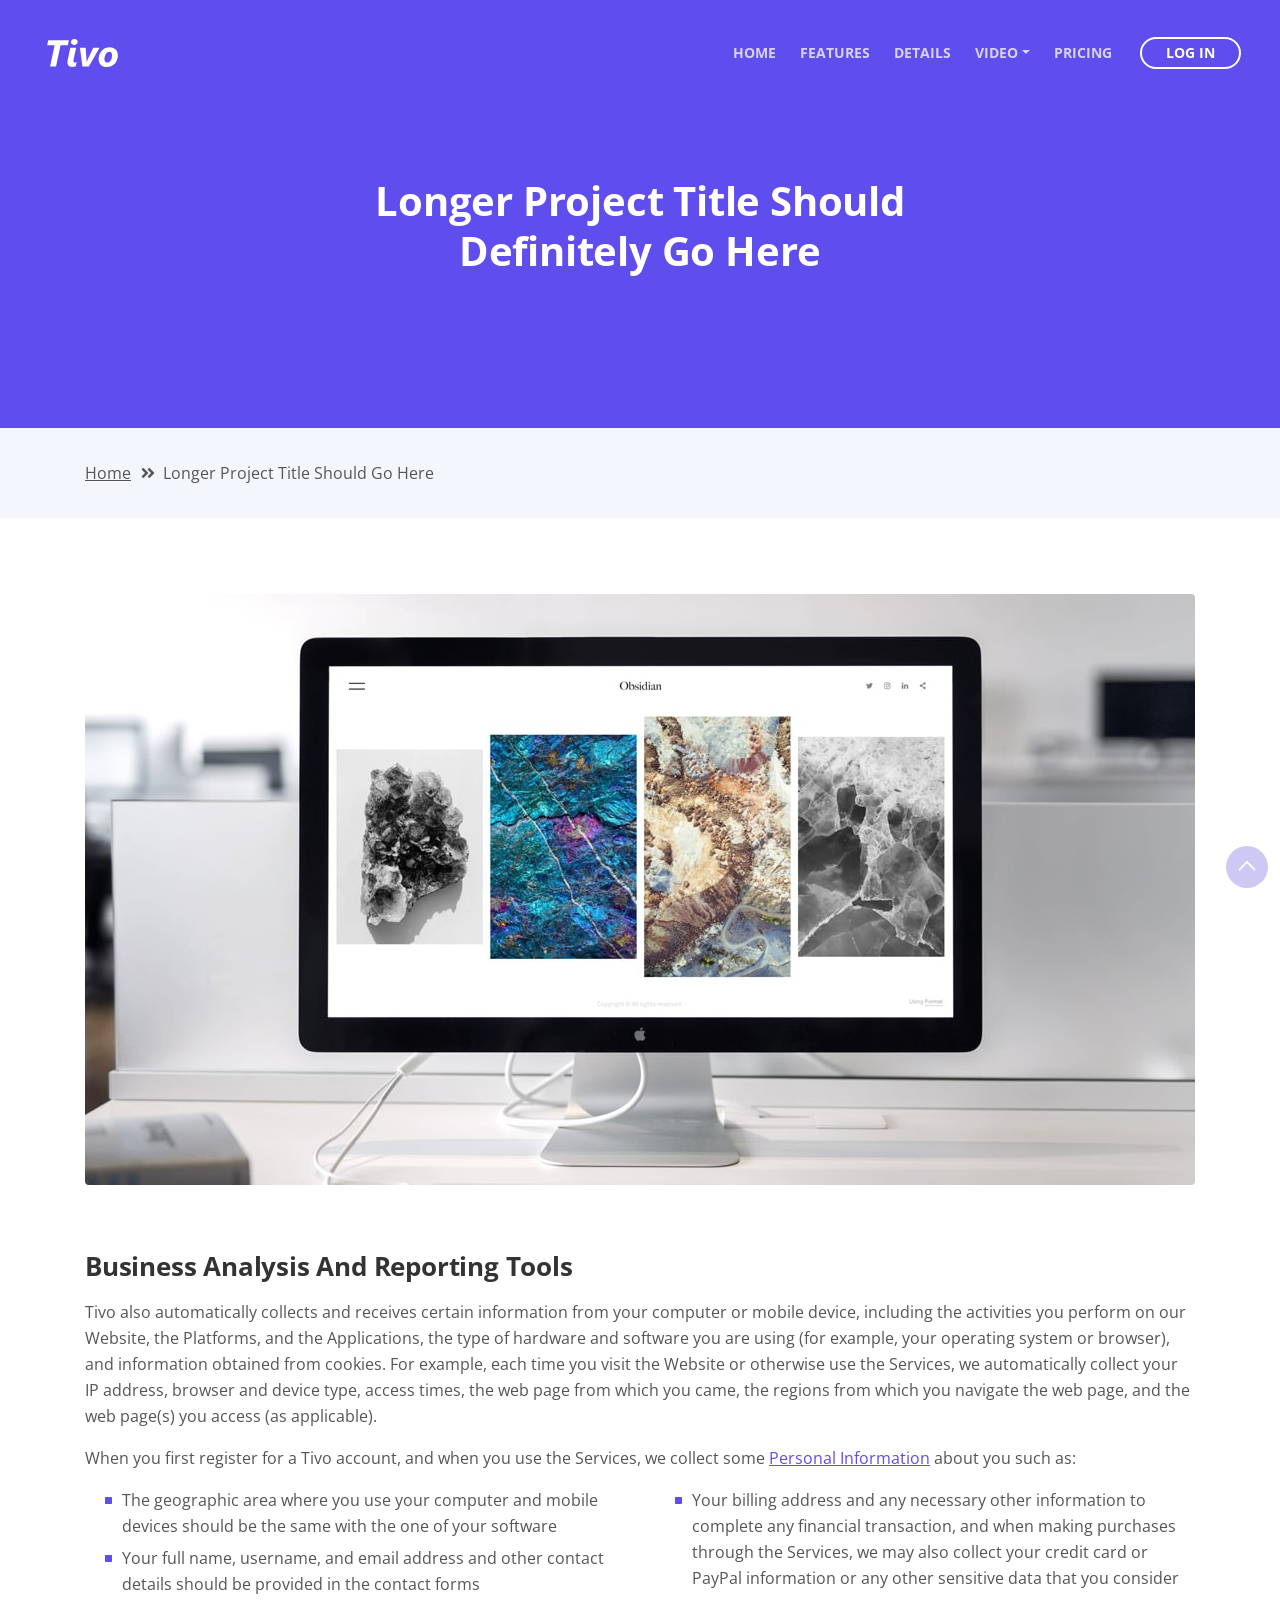
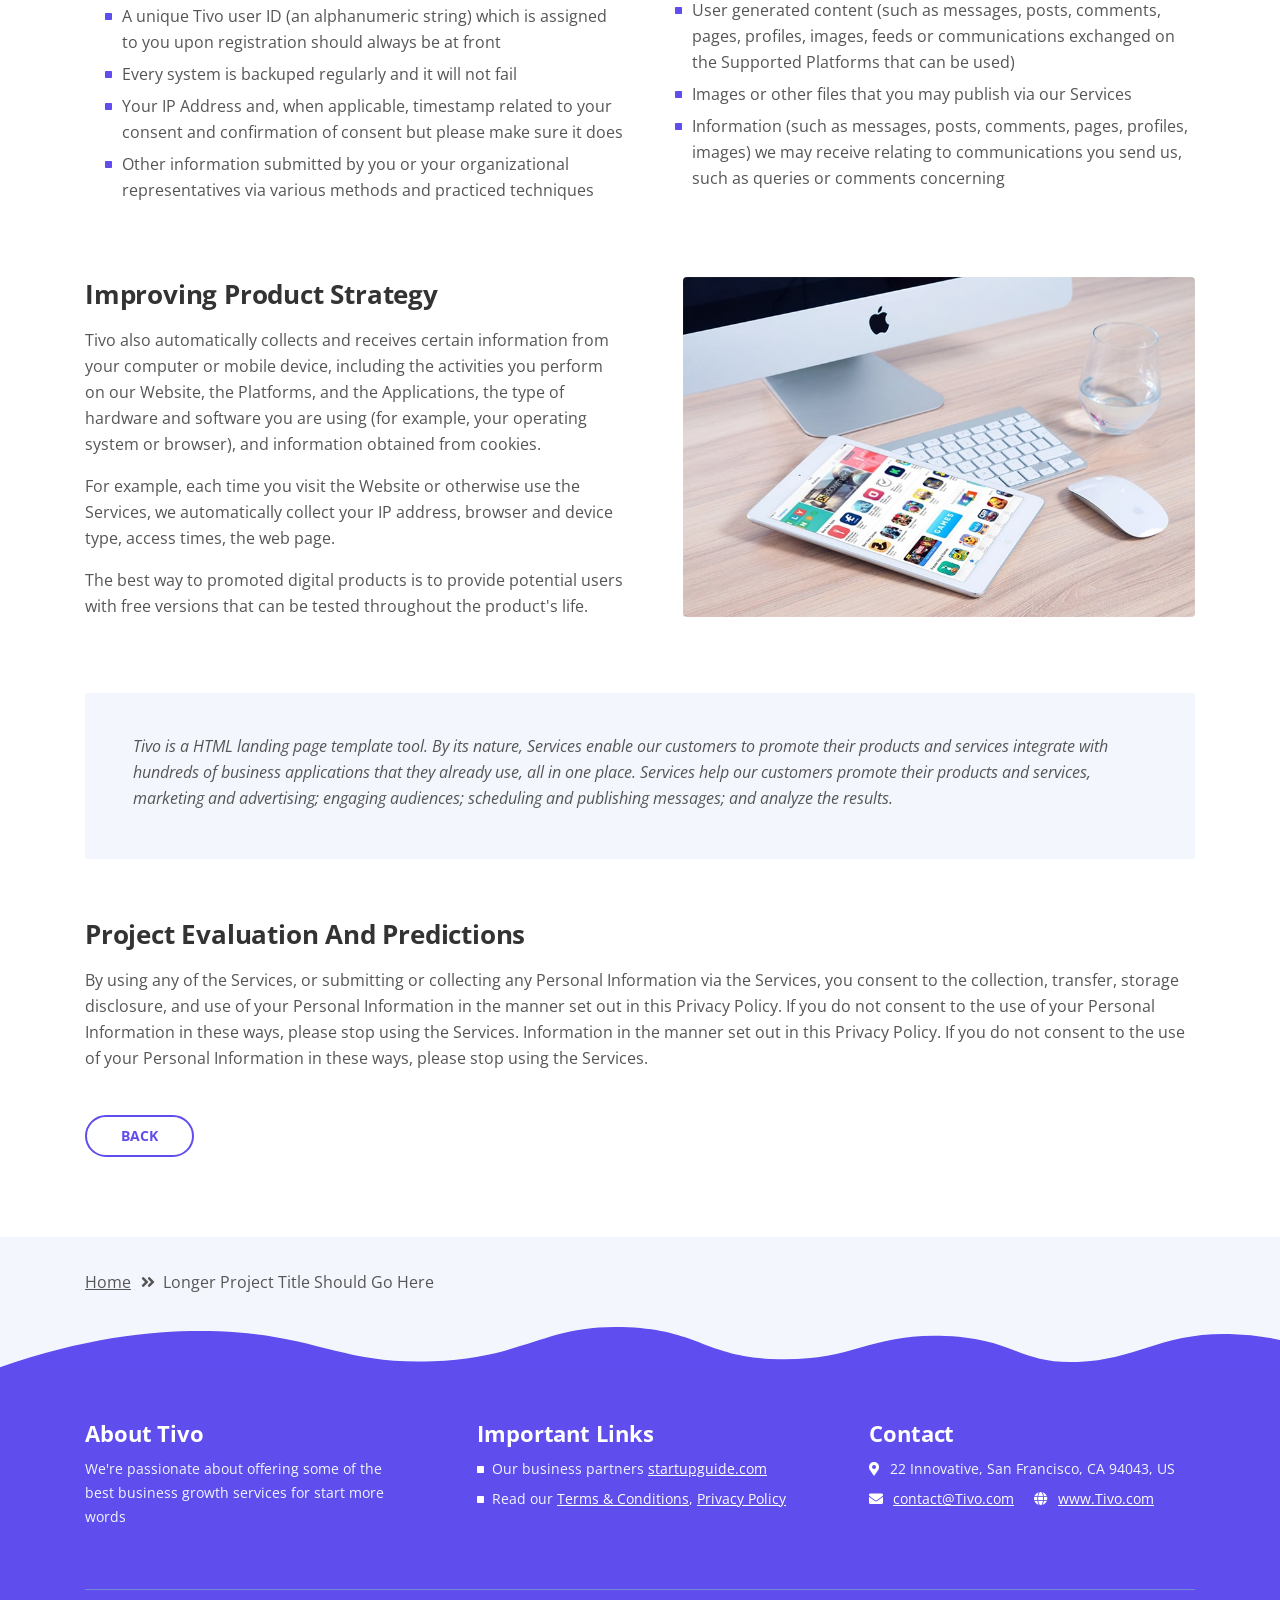
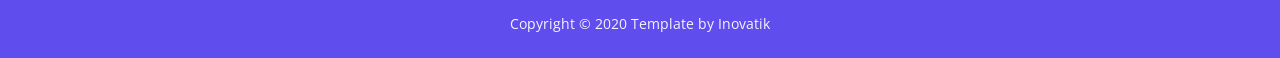
<file: public/article-details.html>
<!DOCTYPE html>
<html lang="en">
<head>
    <meta charset="utf-8">
    <meta name="viewport" content="width=device-width, initial-scale=1, shrink-to-fit=no">
    
    <!-- SEO Meta Tags -->
    <meta name="description" content="Tivo is a HTML landing page template built with Bootstrap to help you crate engaging presentations for SaaS apps and convert visitors into users.">
    <meta name="author" content="Inovatik">

    <!-- OG Meta Tags to improve the way the post looks when you share the page on LinkedIn, Facebook, Google+ -->
	<meta property="og:site_name" content="" /> <!-- website name -->
	<meta property="og:site" content="" /> <!-- website link -->
	<meta property="og:title" content=""/> <!-- title shown in the actual shared post -->
	<meta property="og:description" content="" /> <!-- description shown in the actual shared post -->
	<meta property="og:image" content="" /> <!-- image link, make sure it's jpg -->
	<meta property="og:url" content="" /> <!-- where do you want your post to link to -->
	<meta property="og:type" content="article" />

    <!-- Website Title -->
    <title>Article Details - Tivo - SaaS App HTML Landing Page Template</title>
    
    <!-- Styles -->
    <link href="https://fonts.googleapis.com/css?family=Open+Sans:400,400i,700&display=swap&subset=latin-ext" rel="stylesheet">
    <link href="css/bootstrap.css" rel="stylesheet">
    <link href="css/fontawesome-all.css" rel="stylesheet">
    <link href="css/swiper.css" rel="stylesheet">
	<link href="css/magnific-popup.css" rel="stylesheet">
    <link href="css/styles.css" rel="stylesheet">
	
	<!-- Favicon  -->
    <link rel="icon" href="images/favicon.png">
</head>
<body data-spy="scroll" data-target=".fixed-top">
    
    <!-- Preloader -->
	<div class="spinner-wrapper">
        <div class="spinner">
            <div class="bounce1"></div>
            <div class="bounce2"></div>
            <div class="bounce3"></div>
        </div>
    </div>
    <!-- end of preloader -->
    

    <!-- Navigation -->
    <nav class="navbar navbar-expand-lg navbar-dark navbar-custom fixed-top">
        <div class="container">

            <!-- Text Logo - Use this if you don't have a graphic logo -->
            <!-- <a class="navbar-brand logo-text page-scroll" href="index.html">Tivo</a> -->

            <!-- Image Logo -->
            <a class="navbar-brand logo-image" href="index.html"><img src="images/logo.svg" alt="alternative"></a> 
            
            <!-- Mobile Menu Toggle Button -->
            <button class="navbar-toggler" type="button" data-toggle="collapse" data-target="#navbarsExampleDefault" aria-controls="navbarsExampleDefault" aria-expanded="false" aria-label="Toggle navigation">
                <span class="navbar-toggler-awesome fas fa-bars"></span>
                <span class="navbar-toggler-awesome fas fa-times"></span>
            </button>
            <!-- end of mobile menu toggle button -->

            <div class="collapse navbar-collapse" id="navbarsExampleDefault">
                <ul class="navbar-nav ml-auto">
                    <li class="nav-item">
                        <a class="nav-link page-scroll" href="index.html#header">HOME <span class="sr-only">(current)</span></a>
                    </li>
                    <li class="nav-item">
                        <a class="nav-link page-scroll" href="index.html#features">FEATURES</a>
                    </li>
                    <li class="nav-item">
                        <a class="nav-link page-scroll" href="index.html#details">DETAILS</a>
                    </li>

                    <!-- Dropdown Menu -->          
                    <li class="nav-item dropdown">
                        <a class="nav-link dropdown-toggle page-scroll" href="index.html#video" id="navbarDropdown" role="button" aria-haspopup="true" aria-expanded="false">VIDEO</a>
                        <div class="dropdown-menu" aria-labelledby="navbarDropdown">
                            <a class="dropdown-item" href="article-details.html"><span class="item-text">ARTICLE DETAILS</span></a>
                            <div class="dropdown-items-divide-hr"></div>
                            <a class="dropdown-item" href="terms-conditions.html"><span class="item-text">TERMS CONDITIONS</span></a>
                            <div class="dropdown-items-divide-hr"></div>
                            <a class="dropdown-item" href="privacy-policy.html"><span class="item-text">PRIVACY POLICY</span></a>
                        </div>
                    </li>
                    <!-- end of dropdown menu -->

                    <li class="nav-item">
                        <a class="nav-link page-scroll" href="index.html#pricing">PRICING</a>
                    </li>
                </ul>
                <span class="nav-item">
                    <a class="btn-outline-sm" href="log-in.html">LOG IN</a>
                </span>
            </div>
        </div> <!-- end of container -->
    </nav> <!-- end of navbar -->
    <!-- end of navigation -->


    <!-- Header -->
    <header id="header" class="ex-header">
        <div class="container">
            <div class="row">
                <div class="col-md-12">
                    <h1>Longer Project Title Should Definitely Go Here</h1>
                </div> <!-- end of col -->
            </div> <!-- end of row -->
        </div> <!-- end of container -->
    </header> <!-- end of ex-header -->
    <!-- end of header -->


    <!-- Breadcrumbs -->
    <div class="ex-basic-1">
        <div class="container">
            <div class="row">
                <div class="col-lg-12">
                    <div class="breadcrumbs">
                        <a href="index.html">Home</a><i class="fa fa-angle-double-right"></i><span>Longer Project Title Should Go Here</span>
                    </div> <!-- end of breadcrumbs -->
                </div> <!-- end of col -->
            </div> <!-- end of row -->
        </div> <!-- end of container -->
    </div> <!-- end of ex-basic-1 -->
    <!-- end of breadcrumbs -->


    <!-- Privacy Content -->
    <div class="ex-basic-2">
        <div class="container">
            <div class="row">
                <div class="col-lg-12">
                    <div class="image-container-large">
                        <img class="img-fluid" src="images/article-details-large.jpg" alt="alternative">
                    </div> <!-- end of image-container-large -->
                    <div class="text-container">
                        <h3>Business Analysis And Reporting Tools</h3>
                        <p>Tivo also automatically collects and receives certain information from your computer or mobile device, including the activities you perform on our Website, the Platforms, and the Applications, the type of hardware and software you are using (for example, your operating system or browser), and information obtained from cookies. For example, each time you visit the Website or otherwise use the Services, we automatically collect your IP address, browser and device type, access times, the web page from which you came, the regions from which you navigate the web page, and the web page(s) you access (as applicable).</p>
                        <p>When you first register for a Tivo account, and when you use the Services, we collect some <a class="blue" href="#your-link">Personal Information</a> about you such as:</p>
                        <div class="row">
                            <div class="col-md-6">
                                <ul class="list-unstyled li-space-lg indent">
                                    <li class="media">
                                        <i class="fas fa-square"></i>
                                        <div class="media-body">The geographic area where you use your computer and mobile devices should be the same with the one of your software</div>
                                    </li>
                                    <li class="media">
                                        <i class="fas fa-square"></i>
                                        <div class="media-body">Your full name, username, and email address and other contact details should be provided in the contact forms</div>
                                    </li>
                                    <li class="media">
                                        <i class="fas fa-square"></i>
                                        <div class="media-body">A unique Tivo user ID (an alphanumeric string) which is assigned to you upon registration should always be at front</div>
                                    </li>
                                    <li class="media">
                                        <i class="fas fa-square"></i>
                                        <div class="media-body">Every system is backuped regularly and it will not fail</div>
                                    </li>
                                    <li class="media">
                                        <i class="fas fa-square"></i>
                                        <div class="media-body">Your IP Address and, when applicable, timestamp related to your consent and confirmation of consent but please make sure it does</div>
                                    </li>
                                    <li class="media">
                                        <i class="fas fa-square"></i>
                                        <div class="media-body">Other information submitted by you or your organizational representatives via various methods and practiced techniques</div>
                                    </li>
                                </ul>
                            </div> <!-- end of col -->

                            <div class="col-md-6">
                                <ul class="list-unstyled li-space-lg indent">
                                    <li class="media">
                                        <i class="fas fa-square"></i>
                                        <div class="media-body">Your billing address and any necessary other information to complete any financial transaction, and when making purchases through the Services, we may also collect your credit card or PayPal information or any other sensitive data that you consider</div>
                                    </li>
                                    <li class="media">
                                        <i class="fas fa-square"></i>
                                        <div class="media-body">User generated content (such as messages, posts, comments, pages, profiles, images, feeds or communications exchanged on the Supported Platforms that can be used)</div>
                                    </li>
                                    <li class="media">
                                        <i class="fas fa-square"></i>
                                        <div class="media-body">Images or other files that you may publish via our Services</div>
                                    </li>
                                    <li class="media">
                                        <i class="fas fa-square"></i>
                                        <div class="media-body">Information (such as messages, posts, comments, pages, profiles, images) we may receive relating to communications you send us, such as queries or comments concerning</div>
                                    </li>
                                </ul>
                            </div> <!-- end of col -->
                        </div> <!-- end of row -->
                    </div> <!-- end of text-container-->
                    
                    <div class="text-container">
                        <div class="row">
                            <div class="col-md-6">
                                <h3>Improving Product Strategy</h3>
                                <p>Tivo also automatically collects and receives certain information from your computer or mobile device, including the activities you perform on our Website, the Platforms, and the Applications, the type of hardware and software you are using (for example, your operating system or browser), and information obtained from cookies.</p>
                                <p>For example, each time you visit the Website or otherwise use the Services, we automatically collect your IP address, browser and device type, access times, the web page.</p>
                                <p>The best way to promoted digital products is to provide potential users with free versions that can be tested throughout the product's life.</p>
                            </div> <!-- end of col -->
                            <div class="col-md-6">
                                <div class="image-container-small">
                                    <img class="img-fluid" src="images/article-details-small.jpg" alt="alternative">
                                </div> <!-- end of image-container-small -->
                            </div> <!-- end of col -->
                        </div> <!-- end of row -->
                    </div> <!-- end of text-container -->

                    <div class="text-container dark">
                        <p class="testimonial-text">Tivo is a HTML landing page template tool. By its nature, Services enable our customers to promote their products and services integrate with hundreds of business applications that they already use, all in one place. Services help our customers promote their products and services, marketing and advertising; engaging audiences; scheduling and publishing messages; and analyze the results.</p>
                    </div> <!-- end of text container -->

                    <div class="text-container last">
                        <h3>Project Evaluation And Predictions</h3>
					    <p>By using any of the Services, or submitting or collecting any Personal Information via the Services, you consent to the collection, transfer, storage disclosure, and use of your Personal Information in the manner set out in this Privacy Policy. If you do not consent to the use of your Personal Information in these ways, please stop using the Services. Information in the manner set out in this Privacy Policy. If you do not consent to the use of your Personal Information in these ways, please stop using the Services.</p>
                    </div> <!-- end of text-container -->
                    <a class="btn-outline-reg" href="index.html">BACK</a>
                </div> <!-- end of col-->
            </div> <!-- end of row -->
        </div> <!-- end of container -->
    </div> <!-- end of ex-basic-2 -->
    <!-- end of privacy content -->


    <!-- Breadcrumbs -->
    <div class="ex-basic-1">
        <div class="container">
            <div class="row">
                <div class="col-lg-12">
                    <div class="breadcrumbs">
                        <a href="index.html">Home</a><i class="fa fa-angle-double-right"></i><span>Longer Project Title Should Go Here</span>
                    </div> <!-- end of breadcrumbs -->
                </div> <!-- end of col -->
            </div> <!-- end of row -->
        </div> <!-- end of container -->
    </div> <!-- end of ex-basic-1 -->
    <!-- end of breadcrumbs -->

    
    <!-- Footer -->
    <svg class="ex-footer-frame" data-name="Layer 2" xmlns="http://www.w3.org/2000/svg" preserveAspectRatio="none" viewBox="0 0 1920 79"><defs><style>.cls-2{fill:#5f4def;}</style></defs><title>footer-frame</title><path class="cls-2" d="M0,72.427C143,12.138,255.5,4.577,328.644,7.943c147.721,6.8,183.881,60.242,320.83,53.737,143-6.793,167.826-68.128,293-60.9,109.095,6.3,115.68,54.364,225.251,57.319,113.58,3.064,138.8-47.711,251.189-41.8,104.012,5.474,109.713,50.4,197.369,46.572,89.549-3.91,124.375-52.563,227.622-50.155A338.646,338.646,0,0,1,1920,23.467V79.75H0V72.427Z" transform="translate(0 -0.188)"/></svg>
    <div class="footer">
        <div class="container">
            <div class="row">
                <div class="col-md-4">
                    <div class="footer-col first">
                        <h4>About Tivo</h4>
                        <p class="p-small">We're passionate about offering some of the best business growth services for start more words</p>
                    </div>
                </div> <!-- end of col -->
                <div class="col-md-4">
                    <div class="footer-col middle">
                        <h4>Important Links</h4>
                        <ul class="list-unstyled li-space-lg p-small">
                            <li class="media">
                                <i class="fas fa-square"></i>
                                <div class="media-body">Our business partners <a class="white" href="#your-link">startupguide.com</a></div>
                            </li>
                            <li class="media">
                                <i class="fas fa-square"></i>
                                <div class="media-body">Read our <a class="white" href="terms-conditions.html">Terms & Conditions</a>, <a class="white" href="privacy-policy.html">Privacy Policy</a></div>
                            </li>
                        </ul>
                    </div>
                </div> <!-- end of col -->
                <div class="col-md-4">
                    <div class="footer-col last">
                        <h4>Contact</h4>
                        <ul class="list-unstyled li-space-lg p-small">
                            <li class="media">
                                <i class="fas fa-map-marker-alt"></i>
                                <div class="media-body">22 Innovative, San Francisco, CA 94043, US</div>
                            </li>
                            <li class="media">
                                <i class="fas fa-envelope"></i>
                                <div class="media-body"><a class="white" href="mailto:contact@Tivo.com">contact@Tivo.com</a> <i class="fas fa-globe"></i><a class="white" href="#your-link">www.Tivo.com</a></div>
                            </li>
                        </ul>
                    </div> 
                </div> <!-- end of col -->
            </div> <!-- end of row -->
        </div> <!-- end of container -->
    </div> <!-- end of footer -->  
    <!-- end of footer -->


    <!-- Copyright -->
    <div class="copyright">
        <div class="container">
            <div class="row">
                <div class="col-lg-12">
                    <p class="p-small">Copyright © 2020 <a href="https://inovatik.com">Template by Inovatik</a></p>
                </div> <!-- end of col -->
            </div> <!-- enf of row -->
        </div> <!-- end of container -->
    </div> <!-- end of copyright --> 
    <!-- end of copyright -->
    
    	
    <!-- Scripts -->
    <script src="js/jquery.min.js"></script> <!-- jQuery for Bootstrap's JavaScript plugins -->
    <script src="js/popper.min.js"></script> <!-- Popper tooltip library for Bootstrap -->
    <script src="js/bootstrap.min.js"></script> <!-- Bootstrap framework -->
    <script src="js/jquery.easing.min.js"></script> <!-- jQuery Easing for smooth scrolling between anchors -->
    <script src="js/swiper.min.js"></script> <!-- Swiper for image and text sliders -->
    <script src="js/jquery.magnific-popup.js"></script> <!-- Magnific Popup for lightboxes -->
    <script src="js/validator.min.js"></script> <!-- Validator.js - Bootstrap plugin that validates forms -->
    <script src="js/scripts.js"></script> <!-- Custom scripts -->
</body>
</html>
</file>
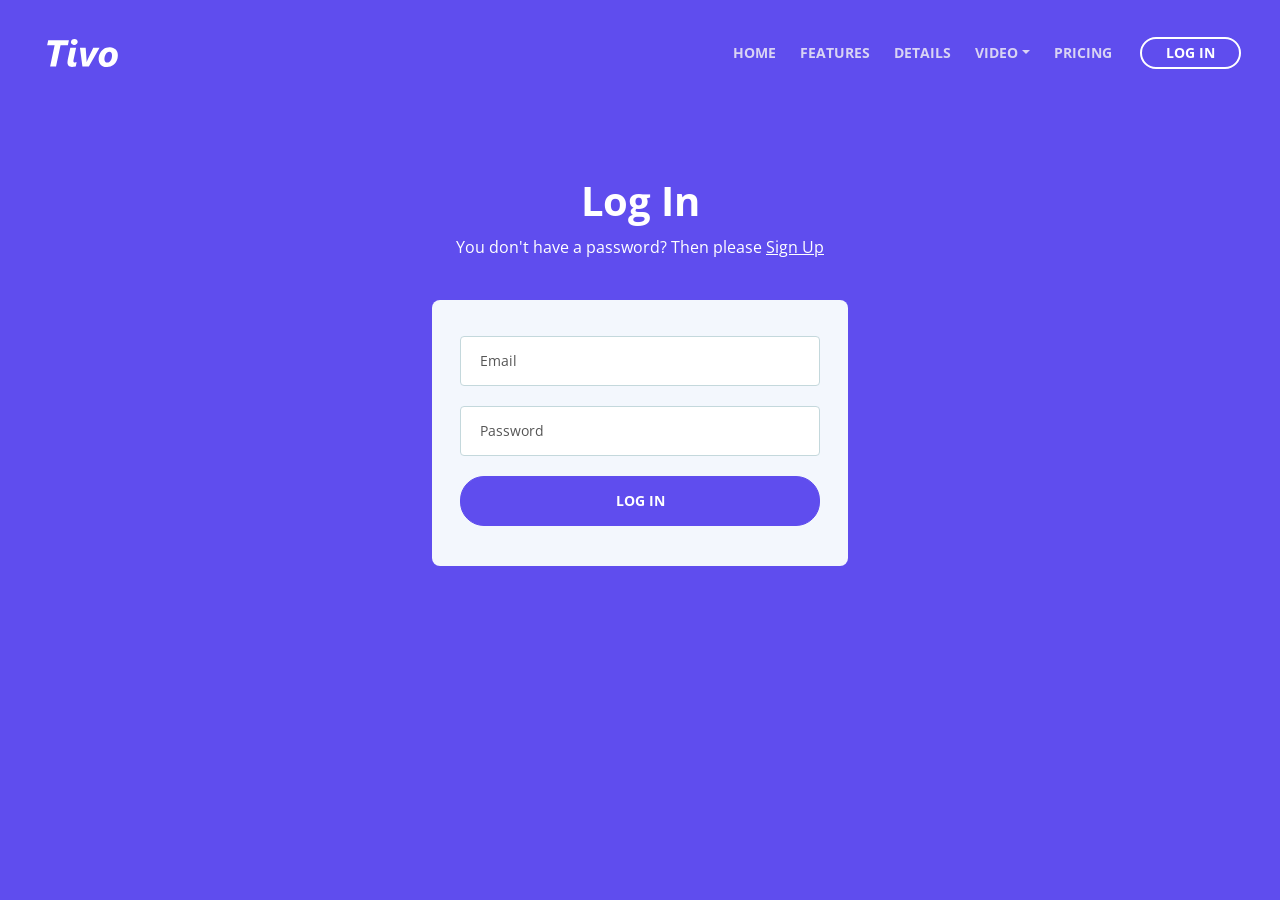
<file: public/log-in.html>
<!DOCTYPE html>
<html lang="en">
<head>
    <meta charset="utf-8">
    <meta name="viewport" content="width=device-width, initial-scale=1, shrink-to-fit=no">
    
    <!-- SEO Meta Tags -->
    <meta name="description" content="Tivo is a HTML landing page template built with Bootstrap to help you crate engaging presentations for SaaS apps and convert visitors into users.">
    <meta name="author" content="Inovatik">

    <!-- OG Meta Tags to improve the way the post looks when you share the page on LinkedIn, Facebook, Google+ -->
	<meta property="og:site_name" content="" /> <!-- website name -->
	<meta property="og:site" content="" /> <!-- website link -->
	<meta property="og:title" content=""/> <!-- title shown in the actual shared post -->
	<meta property="og:description" content="" /> <!-- description shown in the actual shared post -->
	<meta property="og:image" content="" /> <!-- image link, make sure it's jpg -->
	<meta property="og:url" content="" /> <!-- where do you want your post to link to -->
	<meta property="og:type" content="article" />

    <!-- Website Title -->
    <title>Log In - Tivo - SaaS App HTML Landing Page Template</title>
    
    <!-- Styles -->
    <link href="https://fonts.googleapis.com/css?family=Open+Sans:400,400i,700&display=swap&subset=latin-ext" rel="stylesheet">
    <link href="css/bootstrap.css" rel="stylesheet">
    <link href="css/fontawesome-all.css" rel="stylesheet">
    <link href="css/swiper.css" rel="stylesheet">
	<link href="css/magnific-popup.css" rel="stylesheet">
	<link href="css/styles.css" rel="stylesheet">
	
	<!-- Favicon  -->
    <link rel="icon" href="images/favicon.png">
</head>
<body data-spy="scroll" data-target=".fixed-top">
    
    <!-- Preloader -->
	<div class="spinner-wrapper">
        <div class="spinner">
            <div class="bounce1"></div>
            <div class="bounce2"></div>
            <div class="bounce3"></div>
        </div>
    </div>
    <!-- end of preloader -->
    

    <!-- Navigation -->
    <nav class="navbar navbar-expand-lg navbar-dark navbar-custom fixed-top">
        <div class="container">

            <!-- Text Logo - Use this if you don't have a graphic logo -->
            <!-- <a class="navbar-brand logo-text page-scroll" href="index.html">Tivo</a> -->

            <!-- Image Logo -->
            <a class="navbar-brand logo-image" href="index.html"><img src="images/logo.svg" alt="alternative"></a> 
            
            <!-- Mobile Menu Toggle Button -->
            <button class="navbar-toggler" type="button" data-toggle="collapse" data-target="#navbarsExampleDefault" aria-controls="navbarsExampleDefault" aria-expanded="false" aria-label="Toggle navigation">
                <span class="navbar-toggler-awesome fas fa-bars"></span>
                <span class="navbar-toggler-awesome fas fa-times"></span>
            </button>
            <!-- end of mobile menu toggle button -->

            <div class="collapse navbar-collapse" id="navbarsExampleDefault">
                <ul class="navbar-nav ml-auto">
                    <li class="nav-item">
                        <a class="nav-link page-scroll" href="index.html#header">HOME <span class="sr-only">(current)</span></a>
                    </li>
                    <li class="nav-item">
                        <a class="nav-link page-scroll" href="index.html#features">FEATURES</a>
                    </li>
                    <li class="nav-item">
                        <a class="nav-link page-scroll" href="index.html#details">DETAILS</a>
                    </li>

                    <!-- Dropdown Menu -->          
                    <li class="nav-item dropdown">
                        <a class="nav-link dropdown-toggle page-scroll" href="index.html#video" id="navbarDropdown" role="button" aria-haspopup="true" aria-expanded="false">VIDEO</a>
                        <div class="dropdown-menu" aria-labelledby="navbarDropdown">
                            <a class="dropdown-item" href="article-details.html"><span class="item-text">ARTICLE DETAILS</span></a>
                            <div class="dropdown-items-divide-hr"></div>
                            <a class="dropdown-item" href="terms-conditions.html"><span class="item-text">TERMS CONDITIONS</span></a>
                            <div class="dropdown-items-divide-hr"></div>
                            <a class="dropdown-item" href="privacy-policy.html"><span class="item-text">PRIVACY POLICY</span></a>
                        </div>
                    </li>
                    <!-- end of dropdown menu -->

                    <li class="nav-item">
                        <a class="nav-link page-scroll" href="index.html#pricing">PRICING</a>
                    </li>
                </ul>
                <span class="nav-item">
                    <a class="btn-outline-sm" href="log-in.html">LOG IN</a>
                </span>
            </div>
        </div> <!-- end of container -->
    </nav> <!-- end of navbar -->
    <!-- end of navigation -->


    <!-- Header -->
    <header id="header" class="ex-2-header">
        <div class="container">
            <div class="row">
                <div class="col-lg-12">
                    <h1>Log In</h1>
                   <p>You don't have a password? Then please <a class="white" href="sign-up.html">Sign Up</a></p> 
                    <!-- Sign Up Form -->
                    <div class="form-container">
                        <form id="logInForm" data-toggle="validator" data-focus="false">
                            <div class="form-group">
                                <input type="email" class="form-control-input" id="lemail" required>
                                <label class="label-control" for="lemail">Email</label>
                                <div class="help-block with-errors"></div>
                            </div>
                            <div class="form-group">
                                <input type="text" class="form-control-input" id="lpassword" required>
                                <label class="label-control" for="lpassword">Password</label>
                                <div class="help-block with-errors"></div>
                            </div>
                            <div class="form-group">
                                <button type="submit" class="form-control-submit-button">LOG IN</button>
                            </div>
                            <div class="form-message">
                                <div id="lmsgSubmit" class="h3 text-center hidden"></div>
                            </div>
                        </form>
                    </div> <!-- end of form container -->
                    <!-- end of sign up form -->

                </div> <!-- end of col -->
            </div> <!-- end of row -->
        </div> <!-- end of container -->
    </header> <!-- end of ex-header -->
    <!-- end of header -->


    <!-- Scripts -->
    <script src="js/jquery.min.js"></script> <!-- jQuery for Bootstrap's JavaScript plugins -->
    <script src="js/popper.min.js"></script> <!-- Popper tooltip library for Bootstrap -->
    <script src="js/bootstrap.min.js"></script> <!-- Bootstrap framework -->
    <script src="js/jquery.easing.min.js"></script> <!-- jQuery Easing for smooth scrolling between anchors -->
    <script src="js/swiper.min.js"></script> <!-- Swiper for image and text sliders -->
    <script src="js/jquery.magnific-popup.js"></script> <!-- Magnific Popup for lightboxes -->
    <script src="js/validator.min.js"></script> <!-- Validator.js - Bootstrap plugin that validates forms -->
    <script src="js/scripts.js"></script> <!-- Custom scripts -->
</body>
</html>
</file>
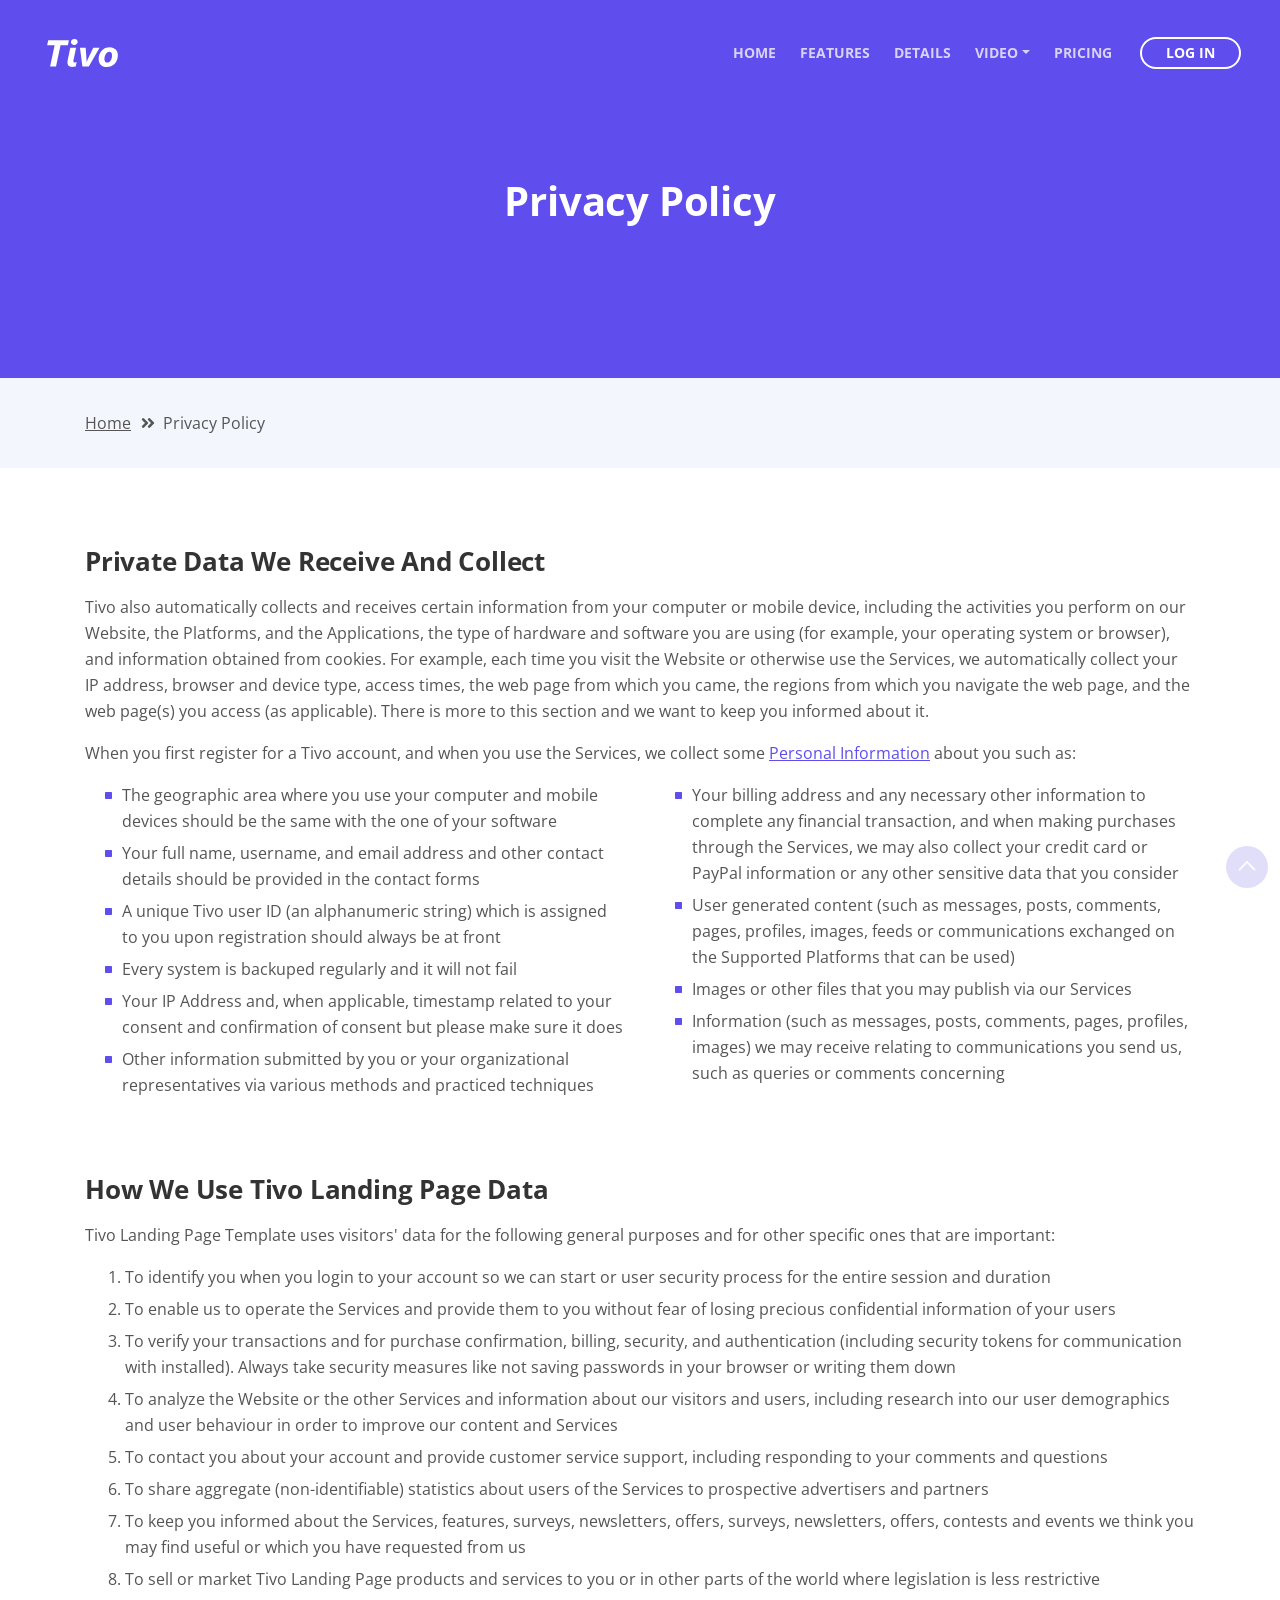
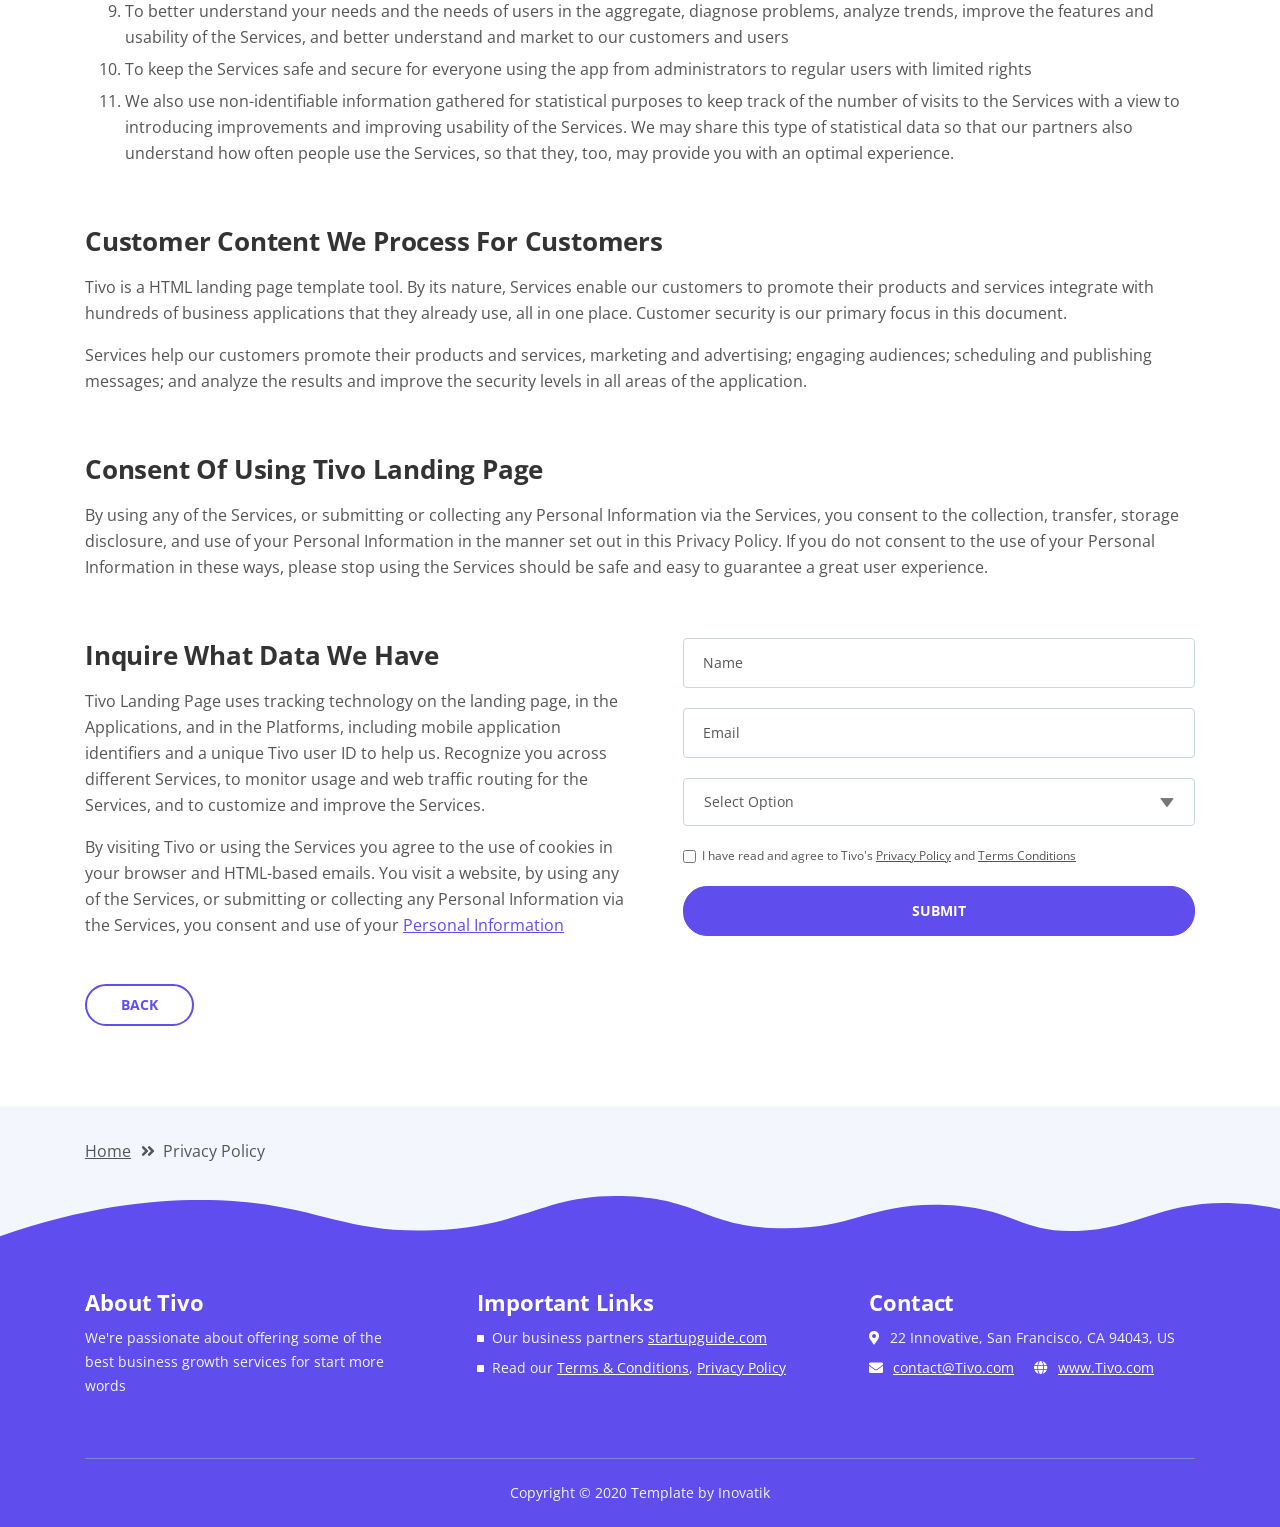
<file: public/privacy-policy.html>
<!DOCTYPE html>
<html lang="en">
<head>
    <meta charset="utf-8">
    <meta name="viewport" content="width=device-width, initial-scale=1, shrink-to-fit=no">
    
    <!-- SEO Meta Tags -->
    <meta name="description" content="Tivo is a HTML landing page template built with Bootstrap to help you crate engaging presentations for SaaS apps and convert visitors into users.">
    <meta name="author" content="Inovatik">

    <!-- OG Meta Tags to improve the way the post looks when you share the page on LinkedIn, Facebook, Google+ -->
	<meta property="og:site_name" content="" /> <!-- website name -->
	<meta property="og:site" content="" /> <!-- website link -->
	<meta property="og:title" content=""/> <!-- title shown in the actual shared post -->
	<meta property="og:description" content="" /> <!-- description shown in the actual shared post -->
	<meta property="og:image" content="" /> <!-- image link, make sure it's jpg -->
	<meta property="og:url" content="" /> <!-- where do you want your post to link to -->
	<meta property="og:type" content="article" />

    <!-- Website Title -->
    <title>Privacy Policy - Tivo - SaaS App HTML Landing Page Template</title>
    
    <!-- Styles -->
    <link href="https://fonts.googleapis.com/css?family=Open+Sans:400,400i,700&display=swap&subset=latin-ext" rel="stylesheet">
    <link href="css/bootstrap.css" rel="stylesheet">
    <link href="css/fontawesome-all.css" rel="stylesheet">
    <link href="css/swiper.css" rel="stylesheet">
	<link href="css/magnific-popup.css" rel="stylesheet">
	<link href="css/styles.css" rel="stylesheet">
	
	<!-- Favicon  -->
    <link rel="icon" href="images/favicon.png">
</head>
<body data-spy="scroll" data-target=".fixed-top">
    
    <!-- Preloader -->
	<div class="spinner-wrapper">
        <div class="spinner">
            <div class="bounce1"></div>
            <div class="bounce2"></div>
            <div class="bounce3"></div>
        </div>
    </div>
    <!-- end of preloader -->
    

    <!-- Navigation -->
    <nav class="navbar navbar-expand-lg navbar-dark navbar-custom fixed-top">
        <div class="container">

            <!-- Text Logo - Use this if you don't have a graphic logo -->
            <!-- <a class="navbar-brand logo-text page-scroll" href="index.html">Tivo</a> -->

            <!-- Image Logo -->
            <a class="navbar-brand logo-image" href="index.html"><img src="images/logo.svg" alt="alternative"></a> 
            
            <!-- Mobile Menu Toggle Button -->
            <button class="navbar-toggler" type="button" data-toggle="collapse" data-target="#navbarsExampleDefault" aria-controls="navbarsExampleDefault" aria-expanded="false" aria-label="Toggle navigation">
                <span class="navbar-toggler-awesome fas fa-bars"></span>
                <span class="navbar-toggler-awesome fas fa-times"></span>
            </button>
            <!-- end of mobile menu toggle button -->

            <div class="collapse navbar-collapse" id="navbarsExampleDefault">
                <ul class="navbar-nav ml-auto">
                    <li class="nav-item">
                        <a class="nav-link page-scroll" href="index.html#header">HOME <span class="sr-only">(current)</span></a>
                    </li>
                    <li class="nav-item">
                        <a class="nav-link page-scroll" href="index.html#features">FEATURES</a>
                    </li>
                    <li class="nav-item">
                        <a class="nav-link page-scroll" href="index.html#details">DETAILS</a>
                    </li>

                    <!-- Dropdown Menu -->          
                    <li class="nav-item dropdown">
                        <a class="nav-link dropdown-toggle page-scroll" href="index.html#video" id="navbarDropdown" role="button" aria-haspopup="true" aria-expanded="false">VIDEO</a>
                        <div class="dropdown-menu" aria-labelledby="navbarDropdown">
                            <a class="dropdown-item" href="article-details.html"><span class="item-text">ARTICLE DETAILS</span></a>
                            <div class="dropdown-items-divide-hr"></div>
                            <a class="dropdown-item" href="terms-conditions.html"><span class="item-text">TERMS CONDITIONS</span></a>
                            <div class="dropdown-items-divide-hr"></div>
                            <a class="dropdown-item" href="privacy-policy.html"><span class="item-text">PRIVACY POLICY</span></a>
                        </div>
                    </li>
                    <!-- end of dropdown menu -->

                    <li class="nav-item">
                        <a class="nav-link page-scroll" href="index.html#pricing">PRICING</a>
                    </li>
                </ul>
                <span class="nav-item">
                    <a class="btn-outline-sm" href="log-in.html">LOG IN</a>
                </span>
            </div>
        </div> <!-- end of container -->
    </nav> <!-- end of navbar -->
    <!-- end of navigation -->


    <!-- Header -->
    <header id="header" class="ex-header">
        <div class="container">
            <div class="row">
                <div class="col-md-12">
                    <h1>Privacy Policy</h1>
                </div> <!-- end of col -->
            </div> <!-- end of row -->
        </div> <!-- end of container -->
    </header> <!-- end of ex-header -->
    <!-- end of header -->


    <!-- Breadcrumbs -->
    <div class="ex-basic-1">
        <div class="container">
            <div class="row">
                <div class="col-lg-12">
                    <div class="breadcrumbs">
                        <a href="index.html">Home</a><i class="fa fa-angle-double-right"></i><span>Privacy Policy</span>
                    </div> <!-- end of breadcrumbs -->
                </div> <!-- end of col -->
            </div> <!-- end of row -->
        </div> <!-- end of container -->
    </div> <!-- end of ex-basic-1 -->
    <!-- end of breadcrumbs -->


    <!-- Privacy Content -->
    <div class="ex-basic-2">
        <div class="container">
            <div class="row">
                <div class="col-lg-12">
                    <div class="text-container">
                        <h3>Private Data We Receive And Collect</h3>
                        <p>Tivo also automatically collects and receives certain information from your computer or mobile device, including the activities you perform on our Website, the Platforms, and the Applications, the type of hardware and software you are using (for example, your operating system or browser), and information obtained from cookies. For example, each time you visit the Website or otherwise use the Services, we automatically collect your IP address, browser and device type, access times, the web page from which you came, the regions from which you navigate the web page, and the web page(s) you access (as applicable). There is more to this section and we want to keep you informed about it.</p>
                        <p>When you first register for a Tivo account, and when you use the Services, we collect some <a class="blue" href="#your-link">Personal Information</a> about you such as:</p>
                        <div class="row">
                            <div class="col-md-6">
                                <ul class="list-unstyled li-space-lg indent">
                                    <li class="media">
                                        <i class="fas fa-square"></i>
                                        <div class="media-body">The geographic area where you use your computer and mobile devices should be the same with the one of your software</div>
                                    </li>
                                    <li class="media">
                                        <i class="fas fa-square"></i>
                                        <div class="media-body">Your full name, username, and email address and other contact details should be provided in the contact forms</div>
                                    </li>
                                    <li class="media">
                                        <i class="fas fa-square"></i>
                                        <div class="media-body">A unique Tivo user ID (an alphanumeric string) which is assigned to you upon registration should always be at front</div>
                                    </li>
                                    <li class="media">
                                        <i class="fas fa-square"></i>
                                        <div class="media-body">Every system is backuped regularly and it will not fail</div>
                                    </li>
                                    <li class="media">
                                        <i class="fas fa-square"></i>
                                        <div class="media-body">Your IP Address and, when applicable, timestamp related to your consent and confirmation of consent but please make sure it does</div>
                                    </li>
                                    <li class="media">
                                        <i class="fas fa-square"></i>
                                        <div class="media-body">Other information submitted by you or your organizational representatives via various methods and practiced techniques</div>
                                    </li>
                                </ul>
                            </div> <!-- end of col -->

                            <div class="col-md-6">
                                <ul class="list-unstyled li-space-lg indent">
                                    <li class="media">
                                        <i class="fas fa-square"></i>
                                        <div class="media-body">Your billing address and any necessary other information to complete any financial transaction, and when making purchases through the Services, we may also collect your credit card or PayPal information or any other sensitive data that you consider</div>
                                    </li>
                                    <li class="media">
                                        <i class="fas fa-square"></i>
                                        <div class="media-body">User generated content (such as messages, posts, comments, pages, profiles, images, feeds or communications exchanged on the Supported Platforms that can be used)</div>
                                    </li>
                                    <li class="media">
                                        <i class="fas fa-square"></i>
                                        <div class="media-body">Images or other files that you may publish via our Services</div>
                                    </li>
                                    <li class="media">
                                        <i class="fas fa-square"></i>
                                        <div class="media-body">Information (such as messages, posts, comments, pages, profiles, images) we may receive relating to communications you send us, such as queries or comments concerning</div>
                                    </li>
                                </ul>
                            </div> <!-- end of col -->
                        </div> <!-- end of row -->
                    </div> <!-- end of text-container-->
                    
                    <div class="text-container">
                        <h3>How We Use Tivo Landing Page Data</h3>
                        <p>Tivo Landing Page Template uses visitors' data for the following general purposes and for other specific ones that are important:</p>
                        <ol class="li-space-lg">
                            <li>To identify you when you login to your account so we can start or user security process for the entire session and duration</li>
                            <li>To enable us to operate the Services and provide them to you without fear of losing precious confidential information of your users</li>
                            <li>To verify your transactions and for purchase confirmation, billing, security, and authentication (including security tokens for communication with installed). Always take security measures like not saving passwords in your browser or writing them down</li>
                            <li>To analyze the Website or the other Services and information about our visitors and users, including research into our user demographics and user behaviour in order to improve our content and Services</li>
                            <li>To contact you about your account and provide customer service support, including responding to your comments and questions</li>
                            <li>To share aggregate (non-identifiable) statistics about users of the Services to prospective advertisers and partners</li>
                            <li>To keep you informed about the Services, features, surveys, newsletters, offers, surveys, newsletters, offers, contests and events we think you may find useful or which you have requested from us</li>
                            <li>To sell or market Tivo Landing Page products and services to you or in other parts of the world where legislation is less restrictive</li>
                            <li>To better understand your needs and the needs of users in the aggregate, diagnose problems, analyze trends, improve the features and usability of the Services, and better understand and market to our customers and users</li>
                            <li>To keep the Services safe and secure for everyone using the app from administrators to regular users with limited rights</li>
                            <li>We also use non-identifiable information gathered for statistical purposes to keep track of the number of visits to the Services with a view to introducing improvements and improving usability of the Services. We may share this type of statistical data so that our partners also understand how often people use the Services, so that they, too, may provide you with an optimal experience.</li>
                        </ol>
                    </div> <!-- end of text-container -->

                    <div class="text-container">
                        <h3>Customer Content We Process For Customers</h3>
                        <p>Tivo is a HTML landing page template tool. By its nature, Services enable our customers to promote their products and services integrate with hundreds of business applications that they already use, all in one place. Customer security is our primary focus in this document.</p>
                        <p>Services help our customers promote their products and services, marketing and advertising; engaging audiences; scheduling and publishing messages; and analyze the results and improve the security levels in all areas of the application.</p>
                    </div> <!-- end of text container -->

                    <div class="text-container">
                        <h3>Consent Of Using Tivo Landing Page</h3>
					    <p>By using any of the Services, or submitting or collecting any Personal Information via the Services, you consent to the collection, transfer, storage disclosure, and use of your Personal Information in the manner set out in this Privacy Policy. If you do not consent to the use of your Personal Information in these ways, please stop using the Services should be safe and easy to guarantee a great user experience.</p>
                    </div> <!-- end of text-container -->
                                       
                    <div class="row">
                        <div class="col-md-6">
                            <div class="text-container last">
                                <h3>Inquire What Data We Have</h3>
                                <p>Tivo Landing Page uses tracking technology on the landing page, in the Applications, and in the Platforms, including mobile application identifiers and a unique Tivo user ID to help us. Recognize you across different Services, to monitor usage and web traffic routing for the Services, and to customize and improve the Services.</p>
                                <p>By visiting Tivo or using the Services you agree to the use of cookies in your browser and HTML-based emails. You visit a website, by using any of the Services, or submitting or collecting any Personal Information via the Services, you consent and use of your <a class="blue" href="#your-link">Personal Information</a></p>
                            </div> <!-- end of text container -->
                        </div> <!-- end of col-->
                        <div class="col-md-6">

                            <!-- Privacy Form -->
                            <div class="form-container">
                                <form id="privacyForm" data-toggle="validator" data-focus="false">
                                    <div class="form-group">
                                        <input type="text" class="form-control-input" id="pname" required>
                                        <label class="label-control" for="pname">Name</label>
                                        <div class="help-block with-errors"></div>
                                    </div>
                                    <div class="form-group">
                                        <input type="email" class="form-control-input" id="pemail" required>
                                        <label class="label-control" for="pemail">Email</label>
                                        <div class="help-block with-errors"></div>
                                    </div>
                                    <div class="form-group">
                                        <select class="form-control-select" id="pselect" required>
                                            <option class="select-option" value="" disabled selected>Select Option</option>
                                            <option class="select-option" value="Delete data">Delete my data</option>
                                            <option class="select-option" value="Show me data">Show me my data</option>
                                        </select>
                                        <div class="help-block with-errors"></div>
                                    </div>
                                    <div class="form-group checkbox">
                                        <input type="checkbox" id="pterms" value="Agreed-to-Terms" required>I have read and agree to Tivo's <a href="privacy-policy.html">Privacy Policy</a> and <a href="terms-conditions.html">Terms Conditions</a>
                                        <div class="help-block with-errors"></div>
                                    </div>
                                    <div class="form-group">
                                        <button type="submit" class="form-control-submit-button">SUBMIT</button>
                                    </div>
                                    <div class="form-message">
                                        <div id="pmsgSubmit" class="h3 text-center hidden"></div>
                                    </div>
                                </form>
                            </div> <!-- end of form container -->
                            <!-- end of privacy form -->

                        </div> <!-- end of col--> 
                    </div> <!-- end of row -->
                    <a class="btn-outline-reg" href="index.html">BACK</a>
                </div> <!-- end of col-->
            </div> <!-- end of row -->
        </div> <!-- end of container -->
    </div> <!-- end of ex-basic-2 -->
    <!-- end of privacy content -->


    <!-- Breadcrumbs -->
    <div class="ex-basic-1">
        <div class="container">
            <div class="row">
                <div class="col-lg-12">
                    <div class="breadcrumbs">
                        <a href="index.html">Home</a><i class="fa fa-angle-double-right"></i><span>Privacy Policy</span>
                    </div> <!-- end of breadcrumbs -->
                </div> <!-- end of col -->
            </div> <!-- end of row -->
        </div> <!-- end of container -->
    </div> <!-- end of ex-basic-1 -->
    <!-- end of breadcrumbs -->

    
    <!-- Footer -->
    <svg class="ex-footer-frame" data-name="Layer 2" xmlns="http://www.w3.org/2000/svg" preserveAspectRatio="none" viewBox="0 0 1920 79"><defs><style>.cls-2{fill:#5f4def;}</style></defs><title>footer-frame</title><path class="cls-2" d="M0,72.427C143,12.138,255.5,4.577,328.644,7.943c147.721,6.8,183.881,60.242,320.83,53.737,143-6.793,167.826-68.128,293-60.9,109.095,6.3,115.68,54.364,225.251,57.319,113.58,3.064,138.8-47.711,251.189-41.8,104.012,5.474,109.713,50.4,197.369,46.572,89.549-3.91,124.375-52.563,227.622-50.155A338.646,338.646,0,0,1,1920,23.467V79.75H0V72.427Z" transform="translate(0 -0.188)"/></svg>
    <div class="footer">
        <div class="container">
            <div class="row">
                <div class="col-md-4">
                    <div class="footer-col first">
                        <h4>About Tivo</h4>
                        <p class="p-small">We're passionate about offering some of the best business growth services for start more words</p>
                    </div>
                </div> <!-- end of col -->
                <div class="col-md-4">
                    <div class="footer-col middle">
                        <h4>Important Links</h4>
                        <ul class="list-unstyled li-space-lg p-small">
                            <li class="media">
                                <i class="fas fa-square"></i>
                                <div class="media-body">Our business partners <a class="white" href="#your-link">startupguide.com</a></div>
                            </li>
                            <li class="media">
                                <i class="fas fa-square"></i>
                                <div class="media-body">Read our <a class="white" href="terms-conditions.html">Terms & Conditions</a>, <a class="white" href="privacy-policy.html">Privacy Policy</a></div>
                            </li>
                        </ul>
                    </div>
                </div> <!-- end of col -->
                <div class="col-md-4">
                    <div class="footer-col last">
                        <h4>Contact</h4>
                        <ul class="list-unstyled li-space-lg p-small">
                            <li class="media">
                                <i class="fas fa-map-marker-alt"></i>
                                <div class="media-body">22 Innovative, San Francisco, CA 94043, US</div>
                            </li>
                            <li class="media">
                                <i class="fas fa-envelope"></i>
                                <div class="media-body"><a class="white" href="mailto:contact@Tivo.com">contact@Tivo.com</a> <i class="fas fa-globe"></i><a class="white" href="#your-link">www.Tivo.com</a></div>
                            </li>
                        </ul>
                    </div> 
                </div> <!-- end of col -->
            </div> <!-- end of row -->
        </div> <!-- end of container -->
    </div> <!-- end of footer -->  
    <!-- end of footer -->


    <!-- Copyright -->
    <div class="copyright">
        <div class="container">
            <div class="row">
                <div class="col-lg-12">
                    <p class="p-small">Copyright © 2020 <a href="https://inovatik.com">Template by Inovatik</a></p>
                </div> <!-- end of col -->
            </div> <!-- enf of row -->
        </div> <!-- end of container -->
    </div> <!-- end of copyright --> 
    <!-- end of copyright -->
    
    	
    <!-- Scripts -->
    <script src="js/jquery.min.js"></script> <!-- jQuery for Bootstrap's JavaScript plugins -->
    <script src="js/popper.min.js"></script> <!-- Popper tooltip library for Bootstrap -->
    <script src="js/bootstrap.min.js"></script> <!-- Bootstrap framework -->
    <script src="js/jquery.easing.min.js"></script> <!-- jQuery Easing for smooth scrolling between anchors -->
    <script src="js/swiper.min.js"></script> <!-- Swiper for image and text sliders -->
    <script src="js/jquery.magnific-popup.js"></script> <!-- Magnific Popup for lightboxes -->
    <script src="js/validator.min.js"></script> <!-- Validator.js - Bootstrap plugin that validates forms -->
    <script src="js/scripts.js"></script> <!-- Custom scripts -->
</body>
</html>
</file>
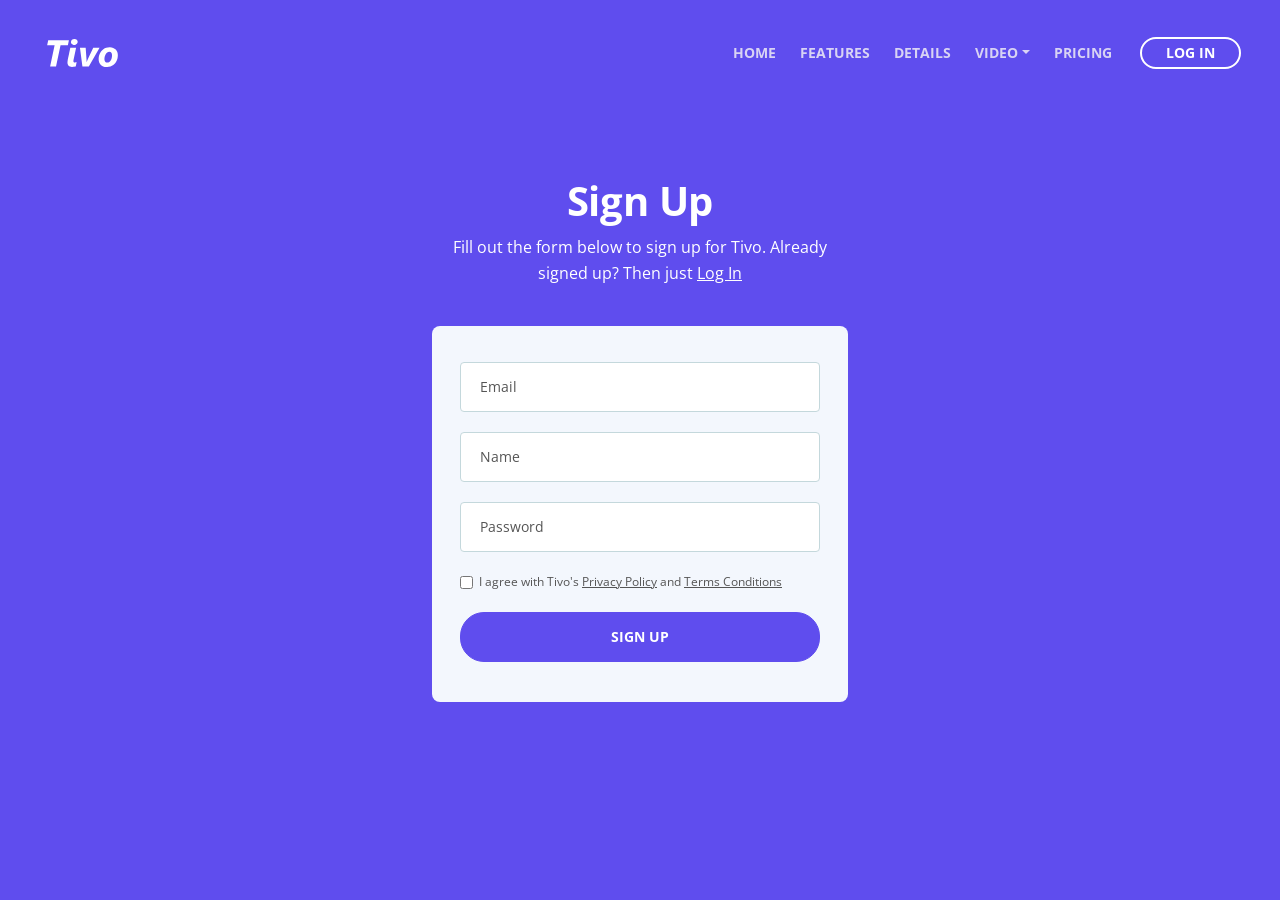
<file: public/sign-up.html>
<!DOCTYPE html>
<html lang="en">
<head>
    <meta charset="utf-8">
    <meta name="viewport" content="width=device-width, initial-scale=1, shrink-to-fit=no">
    
    <!-- SEO Meta Tags -->
    <meta name="description" content="Tivo is a HTML landing page template built with Bootstrap to help you crate engaging presentations for SaaS apps and convert visitors into users.">
    <meta name="author" content="Inovatik">

    <!-- OG Meta Tags to improve the way the post looks when you share the page on LinkedIn, Facebook, Google+ -->
	<meta property="og:site_name" content="" /> <!-- website name -->
	<meta property="og:site" content="" /> <!-- website link -->
	<meta property="og:title" content=""/> <!-- title shown in the actual shared post -->
	<meta property="og:description" content="" /> <!-- description shown in the actual shared post -->
	<meta property="og:image" content="" /> <!-- image link, make sure it's jpg -->
	<meta property="og:url" content="" /> <!-- where do you want your post to link to -->
	<meta property="og:type" content="article" />

    <!-- Website Title -->
    <title>Sign Up - Tivo - SaaS App HTML Landing Page Template</title>
    
    <!-- Styles -->
    <link href="https://fonts.googleapis.com/css?family=Open+Sans:400,400i,700&display=swap&subset=latin-ext" rel="stylesheet">
    <link href="css/bootstrap.css" rel="stylesheet">
    <link href="css/fontawesome-all.css" rel="stylesheet">
    <link href="css/swiper.css" rel="stylesheet">
	<link href="css/magnific-popup.css" rel="stylesheet">
	<link href="css/styles.css" rel="stylesheet">
	
	<!-- Favicon  -->
    <link rel="icon" href="images/favicon.png">
</head>
<body data-spy="scroll" data-target=".fixed-top">
    
    <!-- Preloader -->
	<div class="spinner-wrapper">
        <div class="spinner">
            <div class="bounce1"></div>
            <div class="bounce2"></div>
            <div class="bounce3"></div>
        </div>
    </div>
    <!-- end of preloader -->
    

    <!-- Navigation -->
    <nav class="navbar navbar-expand-lg navbar-dark navbar-custom fixed-top">
        <div class="container">

            <!-- Text Logo - Use this if you don't have a graphic logo -->
            <!-- <a class="navbar-brand logo-text page-scroll" href="index.html">Tivo</a> -->

            <!-- Image Logo -->
            <a class="navbar-brand logo-image" href="index.html"><img src="images/logo.svg" alt="alternative"></a> 
            
            <!-- Mobile Menu Toggle Button -->
            <button class="navbar-toggler" type="button" data-toggle="collapse" data-target="#navbarsExampleDefault" aria-controls="navbarsExampleDefault" aria-expanded="false" aria-label="Toggle navigation">
                <span class="navbar-toggler-awesome fas fa-bars"></span>
                <span class="navbar-toggler-awesome fas fa-times"></span>
            </button>
            <!-- end of mobile menu toggle button -->

            <div class="collapse navbar-collapse" id="navbarsExampleDefault">
                <ul class="navbar-nav ml-auto">
                    <li class="nav-item">
                        <a class="nav-link page-scroll" href="index.html#header">HOME <span class="sr-only">(current)</span></a>
                    </li>
                    <li class="nav-item">
                        <a class="nav-link page-scroll" href="index.html#features">FEATURES</a>
                    </li>
                    <li class="nav-item">
                        <a class="nav-link page-scroll" href="index.html#details">DETAILS</a>
                    </li>

                    <!-- Dropdown Menu -->          
                    <li class="nav-item dropdown">
                        <a class="nav-link dropdown-toggle page-scroll" href="index.html#video" id="navbarDropdown" role="button" aria-haspopup="true" aria-expanded="false">VIDEO</a>
                        <div class="dropdown-menu" aria-labelledby="navbarDropdown">
                            <a class="dropdown-item" href="article-details.html"><span class="item-text">ARTICLE DETAILS</span></a>
                            <div class="dropdown-items-divide-hr"></div>
                            <a class="dropdown-item" href="terms-conditions.html"><span class="item-text">TERMS CONDITIONS</span></a>
                            <div class="dropdown-items-divide-hr"></div>
                            <a class="dropdown-item" href="privacy-policy.html"><span class="item-text">PRIVACY POLICY</span></a>
                        </div>
                    </li>
                    <!-- end of dropdown menu -->

                    <li class="nav-item">
                        <a class="nav-link page-scroll" href="index.html#pricing">PRICING</a>
                    </li>
                </ul>
                <span class="nav-item">
                    <a class="btn-outline-sm" href="log-in.html">LOG IN</a>
                </span>
            </div>
        </div> <!-- end of container -->
    </nav> <!-- end of navbar -->
    <!-- end of navigation -->


    <!-- Header -->
    <header id="header" class="ex-2-header">
        <div class="container">
            <div class="row">
                <div class="col-lg-12">
                    <h1>Sign Up</h1>
                   <p>Fill out the form below to sign up for Tivo. Already signed up? Then just <a class="white" href="log-in.html">Log In</a></p> 
                    <!-- Sign Up Form -->
                    <div class="form-container">
                        <form id="signUpForm" data-toggle="validator" data-focus="false">
                            <div class="form-group">
                                <input type="email" class="form-control-input" id="semail" required>
                                <label class="label-control" for="semail">Email</label>
                                <div class="help-block with-errors"></div>
                            </div>
                            <div class="form-group">
                                <input type="text" class="form-control-input" id="sname" required>
                                <label class="label-control" for="sname">Name</label>
                                <div class="help-block with-errors"></div>
                            </div>
                            <div class="form-group">
                                <input type="text" class="form-control-input" id="spassword" required>
                                <label class="label-control" for="spassword">Password</label>
                                <div class="help-block with-errors"></div>
                            </div>
                            <div class="form-group checkbox">
                                <input type="checkbox" id="sterms" value="Agreed-to-Terms" required>I agree with Tivo's <a href="privacy-policy.html">Privacy Policy</a> and <a href="terms-conditions.html">Terms Conditions</a>
                                <div class="help-block with-errors"></div>
                            </div>
                            <div class="form-group">
                                <button type="submit" class="form-control-submit-button">SIGN UP</button>
                            </div>
                            <div class="form-message">
                                <div id="smsgSubmit" class="h3 text-center hidden"></div>
                            </div>
                        </form>
                    </div> <!-- end of form container -->
                    <!-- end of sign up form -->

                </div> <!-- end of col -->
            </div> <!-- end of row -->
        </div> <!-- end of container -->
    </header> <!-- end of ex-header -->
    <!-- end of header -->


    <!-- Scripts -->
    <script src="js/jquery.min.js"></script> <!-- jQuery for Bootstrap's JavaScript plugins -->
    <script src="js/popper.min.js"></script> <!-- Popper tooltip library for Bootstrap -->
    <script src="js/bootstrap.min.js"></script> <!-- Bootstrap framework -->
    <script src="js/jquery.easing.min.js"></script> <!-- jQuery Easing for smooth scrolling between anchors -->
    <script src="js/swiper.min.js"></script> <!-- Swiper for image and text sliders -->
    <script src="js/jquery.magnific-popup.js"></script> <!-- Magnific Popup for lightboxes -->
    <script src="js/validator.min.js"></script> <!-- Validator.js - Bootstrap plugin that validates forms -->
    <script src="js/scripts.js"></script> <!-- Custom scripts -->
</body>
</html>
</file>
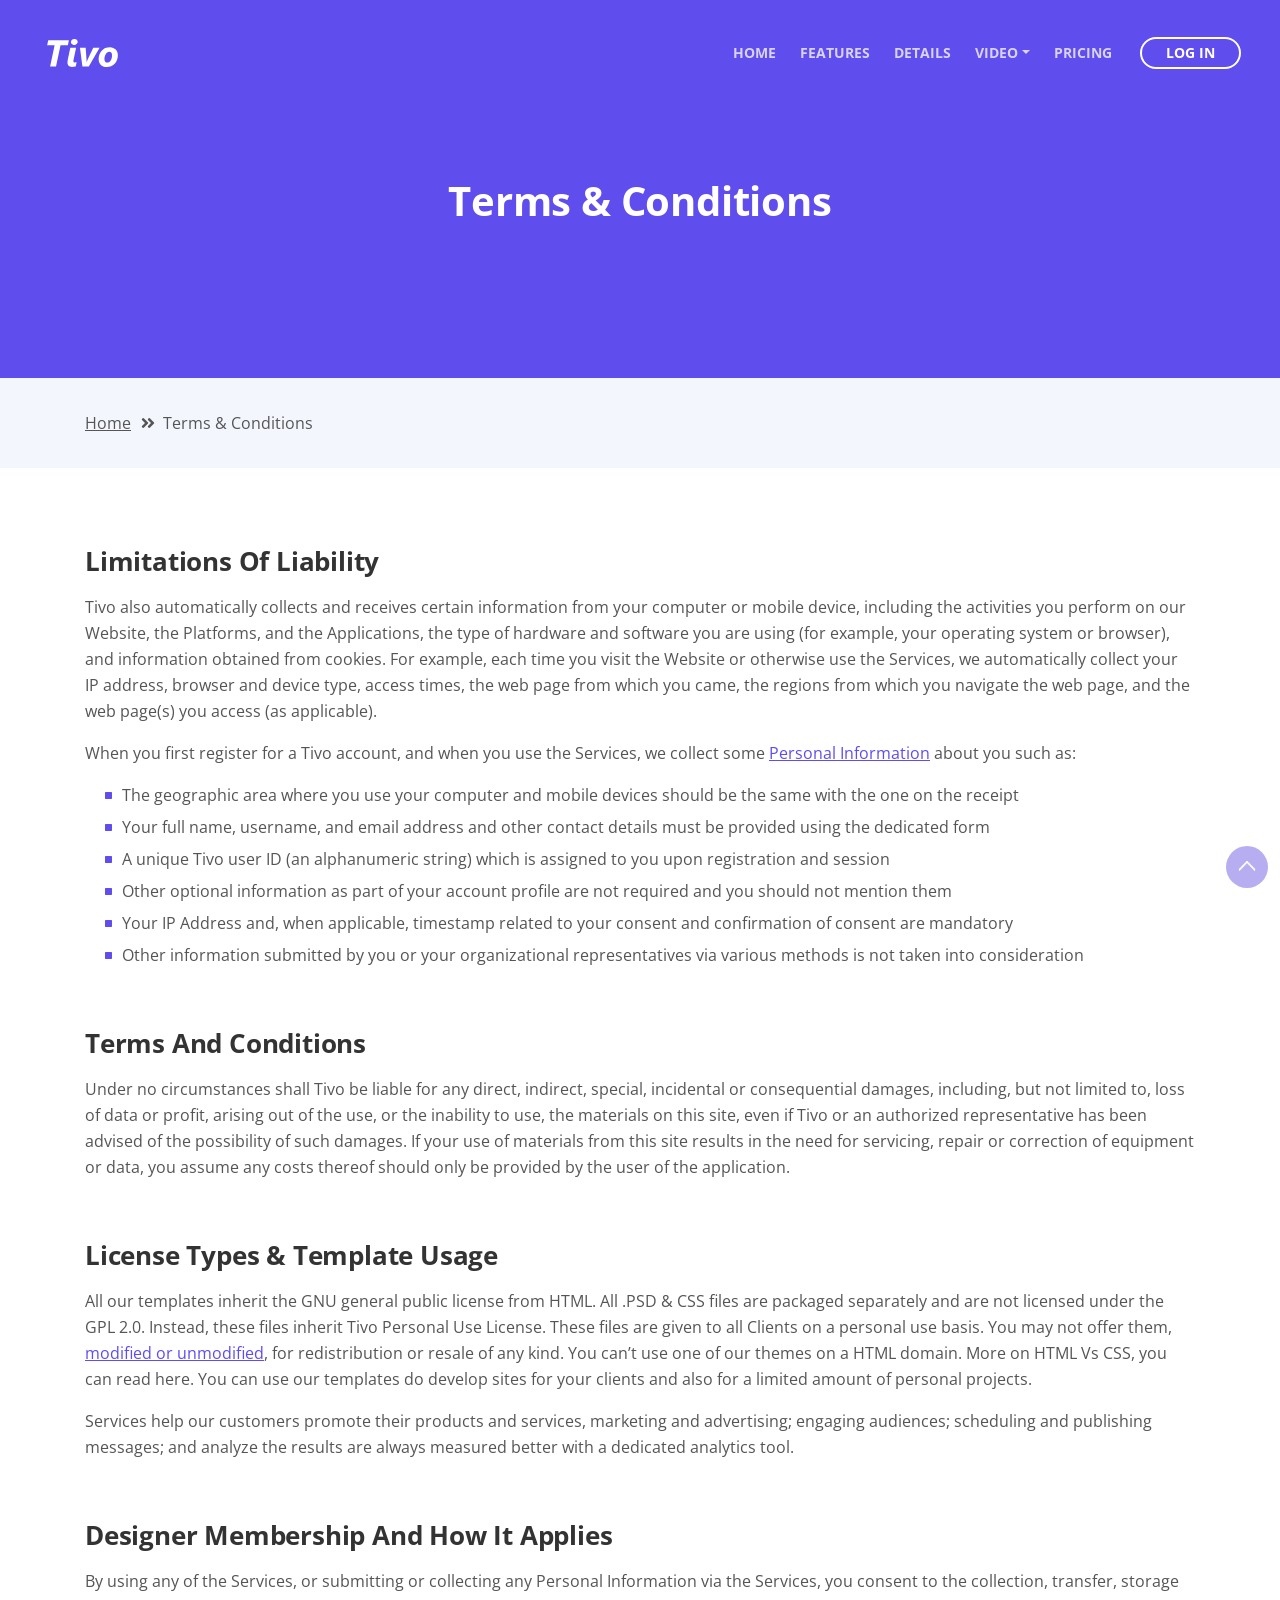
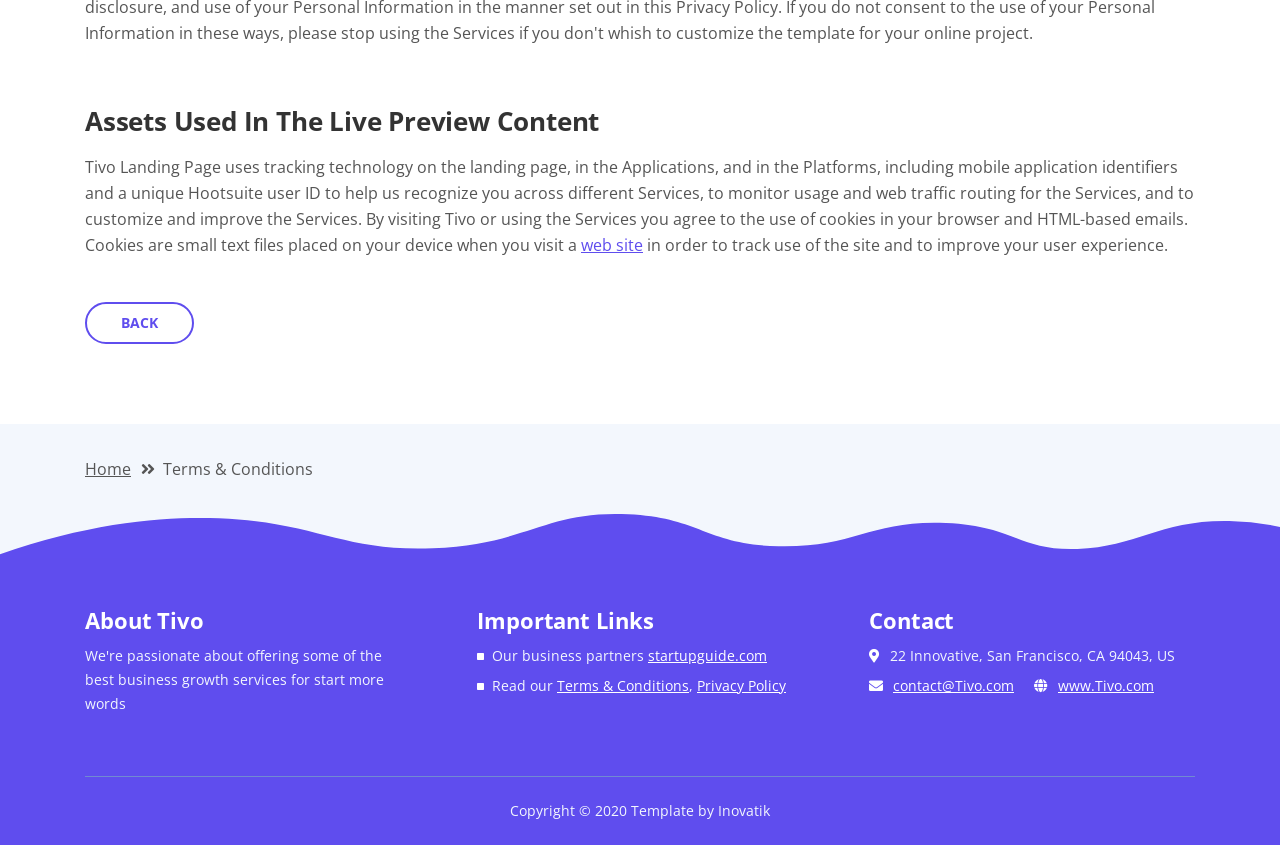
<file: public/terms-conditions.html>
<!DOCTYPE html>
<html lang="en">
<head>
    <meta charset="utf-8">
    <meta name="viewport" content="width=device-width, initial-scale=1, shrink-to-fit=no">
    
    <!-- SEO Meta Tags -->
    <meta name="description" content="Tivo is a HTML landing page template built with Bootstrap to help you crate engaging presentations for SaaS apps and convert visitors into users.">
    <meta name="author" content="Inovatik">

    <!-- OG Meta Tags to improve the way the post looks when you share the page on LinkedIn, Facebook, Google+ -->
	<meta property="og:site_name" content="" /> <!-- website name -->
	<meta property="og:site" content="" /> <!-- website link -->
	<meta property="og:title" content=""/> <!-- title shown in the actual shared post -->
	<meta property="og:description" content="" /> <!-- description shown in the actual shared post -->
	<meta property="og:image" content="" /> <!-- image link, make sure it's jpg -->
	<meta property="og:url" content="" /> <!-- where do you want your post to link to -->
	<meta property="og:type" content="article" />

    <!-- Website Title -->
    <title>Terms Conditions - Tivo - SaaS App HTML Landing Page Template</title>
    
    <!-- Styles -->
    <link href="https://fonts.googleapis.com/css?family=Open+Sans:400,400i,700&display=swap&subset=latin-ext" rel="stylesheet">
    <link href="css/bootstrap.css" rel="stylesheet">
    <link href="css/fontawesome-all.css" rel="stylesheet">
    <link href="css/swiper.css" rel="stylesheet">
	<link href="css/magnific-popup.css" rel="stylesheet">
	<link href="css/styles.css" rel="stylesheet">
	
	<!-- Favicon  -->
    <link rel="icon" href="images/favicon.png">
</head>
<body data-spy="scroll" data-target=".fixed-top">
    
    <!-- Preloader -->
	<div class="spinner-wrapper">
        <div class="spinner">
            <div class="bounce1"></div>
            <div class="bounce2"></div>
            <div class="bounce3"></div>
        </div>
    </div>
    <!-- end of preloader -->
    

    <!-- Navigation -->
    <nav class="navbar navbar-expand-lg navbar-dark navbar-custom fixed-top">
        <div class="container">

            <!-- Text Logo - Use this if you don't have a graphic logo -->
            <!-- <a class="navbar-brand logo-text page-scroll" href="index.html">Tivo</a> -->

            <!-- Image Logo -->
            <a class="navbar-brand logo-image" href="index.html"><img src="images/logo.svg" alt="alternative"></a> 
            
            <!-- Mobile Menu Toggle Button -->
            <button class="navbar-toggler" type="button" data-toggle="collapse" data-target="#navbarsExampleDefault" aria-controls="navbarsExampleDefault" aria-expanded="false" aria-label="Toggle navigation">
                <span class="navbar-toggler-awesome fas fa-bars"></span>
                <span class="navbar-toggler-awesome fas fa-times"></span>
            </button>
            <!-- end of mobile menu toggle button -->

            <div class="collapse navbar-collapse" id="navbarsExampleDefault">
                <ul class="navbar-nav ml-auto">
                    <li class="nav-item">
                        <a class="nav-link page-scroll" href="index.html#header">HOME <span class="sr-only">(current)</span></a>
                    </li>
                    <li class="nav-item">
                        <a class="nav-link page-scroll" href="index.html#features">FEATURES</a>
                    </li>
                    <li class="nav-item">
                        <a class="nav-link page-scroll" href="index.html#details">DETAILS</a>
                    </li>

                    <!-- Dropdown Menu -->          
                    <li class="nav-item dropdown">
                        <a class="nav-link dropdown-toggle page-scroll" href="index.html#video" id="navbarDropdown" role="button" aria-haspopup="true" aria-expanded="false">VIDEO</a>
                        <div class="dropdown-menu" aria-labelledby="navbarDropdown">
                            <a class="dropdown-item" href="article-details.html"><span class="item-text">ARTICLE DETAILS</span></a>
                            <div class="dropdown-items-divide-hr"></div>
                            <a class="dropdown-item" href="terms-conditions.html"><span class="item-text">TERMS CONDITIONS</span></a>
                            <div class="dropdown-items-divide-hr"></div>
                            <a class="dropdown-item" href="privacy-policy.html"><span class="item-text">PRIVACY POLICY</span></a>
                        </div>
                    </li>
                    <!-- end of dropdown menu -->

                    <li class="nav-item">
                        <a class="nav-link page-scroll" href="index.html#pricing">PRICING</a>
                    </li>
                </ul>
                <span class="nav-item">
                    <a class="btn-outline-sm" href="log-in.html">LOG IN</a>
                </span>
            </div>
        </div> <!-- end of container -->
    </nav> <!-- end of navbar -->
    <!-- end of navigation -->


    <!-- Header -->
    <header id="header" class="ex-header">
        <div class="container">
            <div class="row">
                <div class="col-lg-12">
                    <h1>Terms & Conditions</h1>
                </div> <!-- end of col -->
            </div> <!-- end of row -->
        </div> <!-- end of container -->
    </header> <!-- end of ex-header -->
    <!-- end of header -->


    <!-- Breadcrumbs -->
    <div class="ex-basic-1">
        <div class="container">
            <div class="row">
                <div class="col-lg-12">
                    <div class="breadcrumbs">
                        <a href="index.html">Home</a><i class="fa fa-angle-double-right"></i><span>Terms & Conditions</span>
                    </div> <!-- end of breadcrumbs -->
                </div> <!-- end of col -->
            </div> <!-- end of row -->
        </div> <!-- end of container -->
    </div> <!-- end of ex-basic-1 -->
    <!-- end of breadcrumbs -->


    <!-- Terms Content -->
    <div class="ex-basic-2">
        <div class="container">
            <div class="row">
                <div class="col-lg-12">
                    <div class="text-container">
                        <h3>Limitations Of Liability</h3>
                        <p>Tivo also automatically collects and receives certain information from your computer or mobile device, including the activities you perform on our Website, the Platforms, and the Applications, the type of hardware and software you are using (for example, your operating system or browser), and information obtained from cookies. For example, each time you visit the Website or otherwise use the Services, we automatically collect your IP address, browser and device type, access times, the web page from which you came, the regions from which you navigate the web page, and the web page(s) you access (as applicable).</p>
                        <p>When you first register for a Tivo account, and when you use the Services, we collect some <a class="blue" href="#your-link">Personal Information</a> about you such as:</p>
                        <ul class="list-unstyled li-space-lg indent">
                            <li class="media">
                                <i class="fas fa-square"></i>
                                <div class="media-body">The geographic area where you use your computer and mobile devices should be the same with the one on the receipt</div>
                            </li>
                            <li class="media">
                                <i class="fas fa-square"></i>
                                <div class="media-body">Your full name, username, and email address and other contact details must be provided using the dedicated form</div>
                            </li>
                            <li class="media">
                                <i class="fas fa-square"></i>
                                <div class="media-body">A unique Tivo user ID (an alphanumeric string) which is assigned to you upon registration and session</div>
                            </li>
                            <li class="media">
                                <i class="fas fa-square"></i>
                                <div class="media-body">Other optional information as part of your account profile are not required and you should not mention them</div>
                            </li>
                            <li class="media">
                                <i class="fas fa-square"></i>
                                <div class="media-body">Your IP Address and, when applicable, timestamp related to your consent and confirmation of consent are mandatory</div>
                            </li>
                            <li class="media">
                                <i class="fas fa-square"></i>
                                <div class="media-body">Other information submitted by you or your organizational representatives via various methods is not taken into consideration</div>
                            </li>
                        </ul>
                    </div> <!-- end of text-container -->
                    
                    <div class="text-container">
                        <h3>Terms And Conditions</h3>
                        <p>Under no circumstances shall Tivo be liable for any direct, indirect, special, incidental or consequential damages, including, but not limited to, loss of data or profit, arising out of the use, or the inability to use, the materials on this site, even if Tivo or an authorized representative has been advised of the possibility of such damages. If your use of materials from this site results in the need for servicing, repair or correction of equipment or data, you assume any costs thereof should only be provided by the user of the application.</p>
                    </div> <!-- end of text-container -->

                    <div class="text-container">
                        <h3>License Types & Template Usage</h3>
                        <p>All our templates inherit the GNU general public license from HTML. All .PSD & CSS files are packaged separately and are not licensed under the GPL 2.0. Instead, these files inherit Tivo Personal Use License. These files are given to all Clients on a personal use basis. You may not offer them, <a class="blue" href="#your-link">modified or unmodified</a>, for redistribution or resale of any kind. You can’t use one of our themes on a HTML domain. More on HTML Vs CSS, you can read here. You can use our templates do develop sites for your clients and also for a limited amount of personal projects.</p>
                        <p>Services help our customers promote their products and services, marketing and advertising; engaging audiences; scheduling and publishing messages; and analyze the results are always measured better with a dedicated analytics tool.</p>
                    </div> <!-- end of text-container -->

                    <div class="text-container">
                        <h3>Designer Membership And How It Applies</h3>
                        <p>By using any of the Services, or submitting or collecting any Personal Information via the Services, you consent to the collection, transfer, storage disclosure, and use of your Personal Information in the manner set out in this Privacy Policy. If you do not consent to the use of your Personal Information in these ways, please stop using the Services if you don't whish to customize the template for your online project.</p>
                    </div> <!-- end of text-container -->
                    
                    <div class="text-container last">
                        <h3>Assets Used In The Live Preview Content</h3>
                        <p>Tivo Landing Page uses tracking technology on the landing page, in the Applications, and in the Platforms, including mobile application identifiers and a unique Hootsuite user ID to help us recognize you across different Services, to monitor usage and web traffic routing for the Services, and to customize and improve the Services. By visiting Tivo or using the Services you agree to the use of cookies in your browser and HTML-based emails. Cookies are small text files placed on your device when you visit a <a class="blue" href="#your-link">web site</a> in order to track use of the site and to improve your user experience.</p>
                        <a class="btn-outline-reg" href="index.html">BACK</a>
                    </div> <!-- end of text-container -->
                </div>
            </div> <!-- end of row -->
        </div> <!-- end of container -->
    </div> <!-- end of ex-basic -->
    <!-- end of terms content -->

    
    <!-- Breadcrumbs -->
    <div class="ex-basic-1">
        <div class="container">
            <div class="row">
                <div class="col-lg-12">
                    <div class="breadcrumbs">
                        <a href="index.html">Home</a><i class="fa fa-angle-double-right"></i><span>Terms & Conditions</span>
                    </div> <!-- end of breadcrumbs -->
                </div> <!-- end of col -->
            </div> <!-- end of row -->
        </div> <!-- end of container -->
    </div> <!-- end of ex-basic-1 -->
    <!-- end of breadcrumbs -->


    <!-- Footer -->
    <svg class="ex-footer-frame" data-name="Layer 2" xmlns="http://www.w3.org/2000/svg" preserveAspectRatio="none" viewBox="0 0 1920 79"><defs><style>.cls-2{fill:#5f4def;}</style></defs><title>footer-frame</title><path class="cls-2" d="M0,72.427C143,12.138,255.5,4.577,328.644,7.943c147.721,6.8,183.881,60.242,320.83,53.737,143-6.793,167.826-68.128,293-60.9,109.095,6.3,115.68,54.364,225.251,57.319,113.58,3.064,138.8-47.711,251.189-41.8,104.012,5.474,109.713,50.4,197.369,46.572,89.549-3.91,124.375-52.563,227.622-50.155A338.646,338.646,0,0,1,1920,23.467V79.75H0V72.427Z" transform="translate(0 -0.188)"/></svg>
    <div class="footer">
        <div class="container">
            <div class="row">
                <div class="col-md-4">
                    <div class="footer-col first">
                        <h4>About Tivo</h4>
                        <p class="p-small">We're passionate about offering some of the best business growth services for start more words</p>
                    </div>
                </div> <!-- end of col -->
                <div class="col-md-4">
                    <div class="footer-col middle">
                        <h4>Important Links</h4>
                        <ul class="list-unstyled li-space-lg p-small">
                            <li class="media">
                                <i class="fas fa-square"></i>
                                <div class="media-body">Our business partners <a class="white" href="#your-link">startupguide.com</a></div>
                            </li>
                            <li class="media">
                                <i class="fas fa-square"></i>
                                <div class="media-body">Read our <a class="white" href="terms-conditions.html">Terms & Conditions</a>, <a class="white" href="privacy-policy.html">Privacy Policy</a></div>
                            </li>
                        </ul>
                    </div>
                </div> <!-- end of col -->
                <div class="col-md-4">
                    <div class="footer-col last">
                        <h4>Contact</h4>
                        <ul class="list-unstyled li-space-lg p-small">
                            <li class="media">
                                <i class="fas fa-map-marker-alt"></i>
                                <div class="media-body">22 Innovative, San Francisco, CA 94043, US</div>
                            </li>
                            <li class="media">
                                <i class="fas fa-envelope"></i>
                                <div class="media-body"><a class="white" href="mailto:contact@Tivo.com">contact@Tivo.com</a> <i class="fas fa-globe"></i><a class="white" href="#your-link">www.Tivo.com</a></div>
                            </li>
                        </ul>
                    </div> 
                </div> <!-- end of col -->
            </div> <!-- end of row -->
        </div> <!-- end of container -->
    </div> <!-- end of footer -->  
    <!-- end of footer -->


    <!-- Copyright -->
    <div class="copyright">
        <div class="container">
            <div class="row">
                <div class="col-lg-12">
                    <p class="p-small">Copyright © 2020 <a href="https://inovatik.com">Template by Inovatik</a></p>
                </div> <!-- end of col -->
            </div> <!-- enf of row -->
        </div> <!-- end of container -->
    </div> <!-- end of copyright --> 
    <!-- end of copyright -->
    
    	
    <!-- Scripts -->
    <script src="js/jquery.min.js"></script> <!-- jQuery for Bootstrap's JavaScript plugins -->
    <script src="js/popper.min.js"></script> <!-- Popper tooltip library for Bootstrap -->
    <script src="js/bootstrap.min.js"></script> <!-- Bootstrap framework -->
    <script src="js/jquery.easing.min.js"></script> <!-- jQuery Easing for smooth scrolling between anchors -->
    <script src="js/swiper.min.js"></script> <!-- Swiper for image and text sliders -->
    <script src="js/jquery.magnific-popup.js"></script> <!-- Magnific Popup for lightboxes -->
    <script src="js/validator.min.js"></script> <!-- Validator.js - Bootstrap plugin that validates forms -->
    <script src="js/scripts.js"></script> <!-- Custom scripts -->
</body>
</html>
</file>
<file: css/default-skin/default-skin.css>
/*! PhotoSwipe Default UI CSS by Dmitry Semenov | photoswipe.com | MIT license */
/*

	Contents:

	1. Buttons
	2. Share modal and links
	3. Index indicator ("1 of X" counter)
	4. Caption
	5. Loading indicator
	6. Additional styles (root element, top bar, idle state, hidden state, etc.)

*/
/*
	
	1. Buttons

 */
/* <button> css reset */
.pswp__button {
  width: 44px;
  height: 44px;
  position: relative;
  background: none;
  cursor: pointer;
  overflow: visible;
  -webkit-appearance: none;
  display: block;
  border: 0;
  padding: 0;
  margin: 0;
  float: right;
  opacity: 0.75;
  -webkit-transition: opacity 0.2s;
          transition: opacity 0.2s;
  -webkit-box-shadow: none;
          box-shadow: none; }
  .pswp__button:focus,
  .pswp__button:hover {
    opacity: 1; }
  .pswp__button:active {
    outline: none;
    opacity: 0.9; }
  .pswp__button::-moz-focus-inner {
    padding: 0;
    border: 0; }

/* pswp__ui--over-close class it added when mouse is over element that should close gallery */
.pswp__ui--over-close .pswp__button--close {
  opacity: 1; }

.pswp__button,
.pswp__button--arrow--left:before,
.pswp__button--arrow--right:before {
  background: url(default-skin.png) 0 0 no-repeat;
  background-size: 264px 88px;
  width: 44px;
  height: 44px; }

@media (-webkit-min-device-pixel-ratio: 1.1), (-webkit-min-device-pixel-ratio: 1.09375), (min-resolution: 105dpi), (min-resolution: 1.1dppx) {
  /* Serve SVG sprite if browser supports SVG and resolution is more than 105dpi */
  .pswp--svg .pswp__button,
  .pswp--svg .pswp__button--arrow--left:before,
  .pswp--svg .pswp__button--arrow--right:before {
    background-image: url(default-skin.svg); }
  .pswp--svg .pswp__button--arrow--left,
  .pswp--svg .pswp__button--arrow--right {
    background: none; } }

.pswp__button--close {
  background-position: 0 -44px; }

.pswp__button--share {
  background-position: -44px -44px; }

.pswp__button--fs {
  display: none; }

.pswp--supports-fs .pswp__button--fs {
  display: block; }

.pswp--fs .pswp__button--fs {
  background-position: -44px 0; }

.pswp__button--zoom {
  display: none;
  background-position: -88px 0; }

.pswp--zoom-allowed .pswp__button--zoom {
  display: block; }

.pswp--zoomed-in .pswp__button--zoom {
  background-position: -132px 0; }

/* no arrows on touch screens */
.pswp--touch .pswp__button--arrow--left,
.pswp--touch .pswp__button--arrow--right {
  visibility: hidden; }

/*
	Arrow buttons hit area
	(icon is added to :before pseudo-element)
*/
.pswp__button--arrow--left,
.pswp__button--arrow--right {
  background: none;
  top: 50%;
  margin-top: -50px;
  width: 70px;
  height: 100px;
  position: absolute; }

.pswp__button--arrow--left {
  left: 0; }

.pswp__button--arrow--right {
  right: 0; }

.pswp__button--arrow--left:before,
.pswp__button--arrow--right:before {
  content: '';
  top: 35px;
  background-color: rgba(0, 0, 0, 0.3);
  height: 30px;
  width: 32px;
  position: absolute; }

.pswp__button--arrow--left:before {
  left: 6px;
  background-position: -138px -44px; }

.pswp__button--arrow--right:before {
  right: 6px;
  background-position: -94px -44px; }

/*

	2. Share modal/popup and links

 */
.pswp__counter,
.pswp__share-modal {
  -webkit-user-select: none;
  -moz-user-select: none;
  -ms-user-select: none;
      user-select: none; }

.pswp__share-modal {
  display: block;
  background: rgba(0, 0, 0, 0.5);
  width: 100%;
  height: 100%;
  top: 0;
  left: 0;
  padding: 10px;
  position: absolute;
  z-index: 1600;
  opacity: 0;
  -webkit-transition: opacity 0.25s ease-out;
          transition: opacity 0.25s ease-out;
  -webkit-backface-visibility: hidden;
  will-change: opacity; }

.pswp__share-modal--hidden {
  display: none; }

.pswp__share-tooltip {
  z-index: 1620;
  position: absolute;
  background: #FFF;
  top: 56px;
  border-radius: 2px;
  display: block;
  width: auto;
  right: 44px;
  -webkit-box-shadow: 0 2px 5px rgba(0, 0, 0, 0.25);
          box-shadow: 0 2px 5px rgba(0, 0, 0, 0.25);
  -webkit-transform: translateY(6px);
      -ms-transform: translateY(6px);
          transform: translateY(6px);
  -webkit-transition: -webkit-transform 0.25s;
          transition: transform 0.25s;
  -webkit-backface-visibility: hidden;
  will-change: transform; }
  .pswp__share-tooltip a {
    display: block;
    padding: 8px 12px;
    color: #000;
    text-decoration: none;
    font-size: 14px;
    line-height: 18px; }
    .pswp__share-tooltip a:hover {
      text-decoration: none;
      color: #000; }
    .pswp__share-tooltip a:first-child {
      /* round corners on the first/last list item */
      border-radius: 2px 2px 0 0; }
    .pswp__share-tooltip a:last-child {
      border-radius: 0 0 2px 2px; }

.pswp__share-modal--fade-in {
  opacity: 1; }
  .pswp__share-modal--fade-in .pswp__share-tooltip {
    -webkit-transform: translateY(0);
        -ms-transform: translateY(0);
            transform: translateY(0); }

/* increase size of share links on touch devices */
.pswp--touch .pswp__share-tooltip a {
  padding: 16px 12px; }

a.pswp__share--facebook:before {
  content: '';
  display: block;
  width: 0;
  height: 0;
  position: absolute;
  top: -12px;
  right: 15px;
  border: 6px solid transparent;
  border-bottom-color: #FFF;
  -webkit-pointer-events: none;
  -moz-pointer-events: none;
  pointer-events: none; }

a.pswp__share--facebook:hover {
  background: #3E5C9A;
  color: #FFF; }
  a.pswp__share--facebook:hover:before {
    border-bottom-color: #3E5C9A; }

a.pswp__share--twitter:hover {
  background: #55ACEE;
  color: #FFF; }

a.pswp__share--pinterest:hover {
  background: #CCC;
  color: #CE272D; }

a.pswp__share--download:hover {
  background: #DDD; }

/*

	3. Index indicator ("1 of X" counter)

 */
.pswp__counter {
  position: absolute;
  left: 0;
  top: 0;
  height: 44px;
  font-size: 13px;
  line-height: 44px;
  color: #FFF;
  opacity: 0.75;
  padding: 0 10px; }

/*
	
	4. Caption

 */
.pswp__caption {
  position: absolute;
  left: 0;
  bottom: 0;
  width: 100%;
  min-height: 44px; }
  .pswp__caption small {
    font-size: 11px;
    color: #BBB; }

.pswp__caption__center {
  text-align: left;
  max-width: 420px;
  margin: 0 auto;
  font-size: 13px;
  padding: 10px;
  line-height: 20px;
  color: #CCC; }

.pswp__caption--empty {
  display: none; }

/* Fake caption element, used to calculate height of next/prev image */
.pswp__caption--fake {
  visibility: hidden; }

/*

	5. Loading indicator (preloader)

	You can play with it here - http://codepen.io/dimsemenov/pen/yyBWoR

 */
.pswp__preloader {
  width: 44px;
  height: 44px;
  position: absolute;
  top: 0;
  left: 50%;
  margin-left: -22px;
  opacity: 0;
  -webkit-transition: opacity 0.25s ease-out;
          transition: opacity 0.25s ease-out;
  will-change: opacity;
  direction: ltr; }

.pswp__preloader__icn {
  width: 20px;
  height: 20px;
  margin: 12px; }

.pswp__preloader--active {
  opacity: 1; }
  .pswp__preloader--active .pswp__preloader__icn {
    /* We use .gif in browsers that don't support CSS animation */
    background: url(preloader.gif) 0 0 no-repeat; }

.pswp--css_animation .pswp__preloader--active {
  opacity: 1; }
  .pswp--css_animation .pswp__preloader--active .pswp__preloader__icn {
    -webkit-animation: clockwise 500ms linear infinite;
            animation: clockwise 500ms linear infinite; }
  .pswp--css_animation .pswp__preloader--active .pswp__preloader__donut {
    -webkit-animation: donut-rotate 1000ms cubic-bezier(0.4, 0, 0.22, 1) infinite;
            animation: donut-rotate 1000ms cubic-bezier(0.4, 0, 0.22, 1) infinite; }

.pswp--css_animation .pswp__preloader__icn {
  background: none;
  opacity: 0.75;
  width: 14px;
  height: 14px;
  position: absolute;
  left: 15px;
  top: 15px;
  margin: 0; }

.pswp--css_animation .pswp__preloader__cut {
  /* 
			The idea of animating inner circle is based on Polymer ("material") loading indicator 
			 by Keanu Lee https://blog.keanulee.com/2014/10/20/the-tale-of-three-spinners.html
		*/
  position: relative;
  width: 7px;
  height: 14px;
  overflow: hidden; }

.pswp--css_animation .pswp__preloader__donut {
  -webkit-box-sizing: border-box;
          box-sizing: border-box;
  width: 14px;
  height: 14px;
  border: 2px solid #FFF;
  border-radius: 50%;
  border-left-color: transparent;
  border-bottom-color: transparent;
  position: absolute;
  top: 0;
  left: 0;
  background: none;
  margin: 0; }

@media screen and (max-width: 1024px) {
  .pswp__preloader {
    position: relative;
    left: auto;
    top: auto;
    margin: 0;
    float: right; } }

@-webkit-keyframes clockwise {
  0% {
    -webkit-transform: rotate(0deg);
            transform: rotate(0deg); }
  100% {
    -webkit-transform: rotate(360deg);
            transform: rotate(360deg); } }

@keyframes clockwise {
  0% {
    -webkit-transform: rotate(0deg);
            transform: rotate(0deg); }
  100% {
    -webkit-transform: rotate(360deg);
            transform: rotate(360deg); } }

@-webkit-keyframes donut-rotate {
  0% {
    -webkit-transform: rotate(0);
            transform: rotate(0); }
  50% {
    -webkit-transform: rotate(-140deg);
            transform: rotate(-140deg); }
  100% {
    -webkit-transform: rotate(0);
            transform: rotate(0); } }

@keyframes donut-rotate {
  0% {
    -webkit-transform: rotate(0);
            transform: rotate(0); }
  50% {
    -webkit-transform: rotate(-140deg);
            transform: rotate(-140deg); }
  100% {
    -webkit-transform: rotate(0);
            transform: rotate(0); } }

/*
	
	6. Additional styles

 */
/* root element of UI */
.pswp__ui {
  -webkit-font-smoothing: auto;
  visibility: visible;
  opacity: 1;
  z-index: 1550; }

/* top black bar with buttons and "1 of X" indicator */
.pswp__top-bar {
  position: absolute;
  left: 0;
  top: 0;
  height: 44px;
  width: 100%; }

.pswp__caption,
.pswp__top-bar,
.pswp--has_mouse .pswp__button--arrow--left,
.pswp--has_mouse .pswp__button--arrow--right {
  -webkit-backface-visibility: hidden;
  will-change: opacity;
  -webkit-transition: opacity 333ms cubic-bezier(0.4, 0, 0.22, 1);
          transition: opacity 333ms cubic-bezier(0.4, 0, 0.22, 1); }

/* pswp--has_mouse class is added only when two subsequent mousemove events occur */
.pswp--has_mouse .pswp__button--arrow--left,
.pswp--has_mouse .pswp__button--arrow--right {
  visibility: visible; }

.pswp__top-bar,
.pswp__caption {
  background-color: rgba(0, 0, 0, 0.5); }

/* pswp__ui--fit class is added when main image "fits" between top bar and bottom bar (caption) */
.pswp__ui--fit .pswp__top-bar,
.pswp__ui--fit .pswp__caption {
  background-color: rgba(0, 0, 0, 0.3); }

/* pswp__ui--idle class is added when mouse isn't moving for several seconds (JS option timeToIdle) */
.pswp__ui--idle .pswp__top-bar {
  opacity: 0; }

.pswp__ui--idle .pswp__button--arrow--left,
.pswp__ui--idle .pswp__button--arrow--right {
  opacity: 0; }

/*
	pswp__ui--hidden class is added when controls are hidden
	e.g. when user taps to toggle visibility of controls
*/
.pswp__ui--hidden .pswp__top-bar,
.pswp__ui--hidden .pswp__caption,
.pswp__ui--hidden .pswp__button--arrow--left,
.pswp__ui--hidden .pswp__button--arrow--right {
  /* Force paint & create composition layer for controls. */
  opacity: 0.001; }

/* pswp__ui--one-slide class is added when there is just one item in gallery */
.pswp__ui--one-slide .pswp__button--arrow--left,
.pswp__ui--one-slide .pswp__button--arrow--right,
.pswp__ui--one-slide .pswp__counter {
  display: none; }

.pswp__element--disabled {
  display: none !important; }

.pswp--minimal--dark .pswp__top-bar {
  background: none; }
</file>
<file: css/photoswipe.css>
/*! PhotoSwipe main CSS by Dmitry Semenov | photoswipe.com | MIT license */
/*
	Styles for basic PhotoSwipe functionality (sliding area, open/close transitions)
*/
/* pswp = photoswipe */
.pswp {
  display: none;
  position: absolute;
  width: 100%;
  height: 100%;
  left: 0;
  top: 0;
  overflow: hidden;
  -ms-touch-action: none;
  touch-action: none;
  z-index: 1500;
  -webkit-text-size-adjust: 100%;
  /* create separate layer, to avoid paint on window.onscroll in webkit/blink */
  -webkit-backface-visibility: hidden;
  outline: none; }
  .pswp * {
    -webkit-box-sizing: border-box;
            box-sizing: border-box; }
  .pswp img {
    max-width: none; }

/* style is added when JS option showHideOpacity is set to true */
.pswp--animate_opacity {
  /* 0.001, because opacity:0 doesn't trigger Paint action, which causes lag at start of transition */
  opacity: 0.001;
  will-change: opacity;
  /* for open/close transition */
  -webkit-transition: opacity 333ms cubic-bezier(0.4, 0, 0.22, 1);
          transition: opacity 333ms cubic-bezier(0.4, 0, 0.22, 1); }

.pswp--open {
  display: block; }

.pswp--zoom-allowed .pswp__img {
  /* autoprefixer: off */
  cursor: -webkit-zoom-in;
  cursor: -moz-zoom-in;
  cursor: zoom-in; }

.pswp--zoomed-in .pswp__img {
  /* autoprefixer: off */
  cursor: -webkit-grab;
  cursor: -moz-grab;
  cursor: grab; }

.pswp--dragging .pswp__img {
  /* autoprefixer: off */
  cursor: -webkit-grabbing;
  cursor: -moz-grabbing;
  cursor: grabbing; }

/*
	Background is added as a separate element.
	As animating opacity is much faster than animating rgba() background-color.
*/
.pswp__bg {
  position: absolute;
  left: 0;
  top: 0;
  width: 100%;
  height: 100%;
  background: #000;
  opacity: 0;
  -webkit-backface-visibility: hidden;
  will-change: opacity; }

.pswp__scroll-wrap {
  position: absolute;
  left: 0;
  top: 0;
  width: 100%;
  height: 100%;
  overflow: hidden; }

.pswp__container,
.pswp__zoom-wrap {
  -ms-touch-action: none;
  touch-action: none;
  position: absolute;
  left: 0;
  right: 0;
  top: 0;
  bottom: 0; }

/* Prevent selection and tap highlights */
.pswp__container,
.pswp__img {
  -webkit-user-select: none;
  -moz-user-select: none;
  -ms-user-select: none;
      user-select: none;
  -webkit-tap-highlight-color: transparent;
  -webkit-touch-callout: none; }

.pswp__zoom-wrap {
  position: absolute;
  width: 100%;
  -webkit-transform-origin: left top;
  -ms-transform-origin: left top;
  transform-origin: left top;
  /* for open/close transition */
  -webkit-transition: -webkit-transform 333ms cubic-bezier(0.4, 0, 0.22, 1);
          transition: transform 333ms cubic-bezier(0.4, 0, 0.22, 1); }

.pswp__bg {
  will-change: opacity;
  /* for open/close transition */
  -webkit-transition: opacity 333ms cubic-bezier(0.4, 0, 0.22, 1);
          transition: opacity 333ms cubic-bezier(0.4, 0, 0.22, 1); }

.pswp--animated-in .pswp__bg,
.pswp--animated-in .pswp__zoom-wrap {
  -webkit-transition: none;
  transition: none; }

.pswp__container,
.pswp__zoom-wrap {
  -webkit-backface-visibility: hidden; }

.pswp__item {
  position: absolute;
  left: 0;
  right: 0;
  top: 0;
  bottom: 0;
  overflow: hidden; }

.pswp__img {
  position: absolute;
  width: auto;
  height: auto;
  top: 0;
  left: 0; }

/*
	stretched thumbnail or div placeholder element (see below)
	style is added to avoid flickering in webkit/blink when layers overlap
*/
.pswp__img--placeholder {
  -webkit-backface-visibility: hidden; }

/*
	div element that matches size of large image
	large image loads on top of it
*/
.pswp__img--placeholder--blank {
  background: #222; }

.pswp--ie .pswp__img {
  width: 100% !important;
  height: auto !important;
  left: 0;
  top: 0; }

/*
	Error message appears when image is not loaded
	(JS option errorMsg controls markup)
*/
.pswp__error-msg {
  position: absolute;
  left: 0;
  top: 50%;
  width: 100%;
  text-align: center;
  font-size: 14px;
  line-height: 16px;
  margin-top: -8px;
  color: #CCC; }

.pswp__error-msg a {
  color: #CCC;
  text-decoration: underline; }
</file>
<file: css/style.css>
/*
Theme Name: HUGE
Description: Creative Coming Soon Template
Author: SquirrelLabs
Author URI: https://themeforest.net/user/squirrellabs/portfolio?ref=SquirrelLab
Version: 1.0
License: https://themeforest.net/licenses/standard

---

/*******************************
  Table of Contents

  1.0 Content Styles
  2.0 Content Styles
  3.0 Countdown
*******************************/

/**********************************/
/******* 1.0 General Styles *******/
/**********************************/
html{
  min-height: 100%;
  height: 100%;
  overflow-x: hidden;
}
body {
  background: #000;
  margin: 0;
  padding: 0;
  font-family: Raleway, Helvetica Neue, Helvetica, Arial, sans-serif;
  font-weight: 400
}

/**********************************/
/******* 2.0 Content Styles *******/
/**********************************/
header {
  text-align: center;
}

header .logo {
  height: 32px;
  box-sizing: content-box;
}
.content {
  text-align: center;
  position: absolute;
  z-index: 11;
  margin: auto;
  left: 0;
  right: 0;
  top: 0;
  bottom: 0;
  height: 260px;
}
.content h1 {
  color: #fff;
  font-size: 4em;
  position: relative;
  font-weight: 400;
  margin: 0 1vw;
  font-family: 'Baloo Bhaijaan',serif;
}
.content h2 {
  color: #fff;
  font-weight: 500;
  font-size: 1.7em;
  margin-bottom: 50px;
  font-family: 'Playfair Display',serif;
}
.content a {
  font-size: 16px;
  font-weight: 700;
  text-decoration: none;
  -webkit-border-radius: 50px;
  -moz-border-radius: 50px;
  border-radius: 50px;
  border: 2px solid #fff;
  padding: 12px 19px;
  color: #fff;
  display: inline-block;
}
.content a:hover {
  opacity: 0.8;
}
#starfield {
  position: absolute;
  top: 0;
  left: 0;
  min-height: 100%;
  width: 100%;
  z-index: 0;
  pointer-events: none;
  padding: 0;
  margin: 0 0 -6px 0;
  overflow: hidden;
}
#starfield canvas {
  padding: 0;
  margin: 0;
}

/**********************************/
/*******    3.0 Countdown   *******/
/**********************************/
#countdown {
  margin: 2vh auto 4vh;
  top: 50%;
  left: 0;
  right: 0;
  height: 100px;
  width: 50%;
}

#countdown.show {
  display: block;
}

#countdown > div {
  position: relative;
  float: left;
  width: 25%;
  font-size: 4vw;
  font-weight: 100;
  line-height: .8em;
  letter-spacing: 2px;
  text-align: center;
  color: #ccc;
  font-family: 'Baloo Bhaijaan',serif;
}

#countdown > div > span {
  display: block;
  font-size: 1.2vw;
  font-weight: 100;
  line-height: 1.2em;
  letter-spacing: 0;
  margin-top: 20px;
  color: #777;
  text-transform: lowercase
}

@media (max-width:480px) {
    #countdown {
        width: 100%;
    }
    #countdown > div {
        width: 25%;
        font-size: 30px;
        font-weight: 700;
        line-height: .8em;
        letter-spacing: 2px;
    }
    #countdown > div > span {
      font-size: 11px;
    }
}
</file>
<file: css/reveal.css>
/*
Theme Name: HUGE
Description: Creative Coming Soon Template
Author: SquirrelLabs
Author URI: https://themeforest.net/user/squirrellabs/portfolio?ref=SquirrelLab
Version: 1.0
License: https://themeforest.net/licenses/standard

---

/*******************************
  Table of Contents

  1.0 Reveal
  2.0 Reveal Content
*******************************/

/******************************/
/*******   1.0 Reveal   *******/
/******************************/
*,
*::after,
*::before {
	box-sizing: border-box;
}

html, body {
	width: 100%;
	overflow-x: hidden;
}

header {
	position: relative;
	width: 100%;
	padding: 3vw;
	pointer-events: none;
}

.btn-menu, .btn-close {
	position: absolute;
	z-index: 13;
	top: 3vw;
	right: 3vw;
	height: 24px;
	width: 24px;
	cursor: pointer;
}
.btn-menu img,
.btn-close img {
	width: 100%;
}
.btn-menu img:hover,
.btn-close img:hover {
	opacity: .8
}

.btn-menu {
	pointer-events: visible;
}

.btn-close {
	z-index: 100;
}

.revealer-animation {
	position: absolute;
	top: 0;
	left: 0;
	width: 100%;
	height: 100%;
	background: #000;
	pointer-events: none;
	opacity: 0;
}
.block-revealer {
	display: none;
}
.block-revealer.menu-open {
	display: block;
}

.revealer-content {
	min-height: 100%;
	position: relative;
	opacity: 0;
	overflow: auto;
}

.menu {
	position: fixed;
	top: 0;
	right: 0;
	height: 100%;
	z-index: 100;
	padding: 0;
}

.menu-inner {
	position: absolute;
	top: 0;
	left: 0;
	width: 100%;
	min-height: 100%;
	list-style-type: none;
	padding: 20vh 3em;
	margin: 0;
	background: #222;
}

.menu-item {
	padding: 15px;
	-webkit-transform: translate3d(-20em,0,0);
    	-ms-transform: translate3d(-20em,0,0);
			transform: translate3d(-20em,0,0);
	-webkit-transition: transform 0s 0.4s;
    	-ms-transition: transform 0s 0.4s;
			transition: transform 0s 0.4s;
}

.revealer-content.active .menu-item {
	opacity: 1;
	-webkit-transform: translate3d(0,0,0);
    	-ms-transform: translate3d(0,0,0);
			transform: translate3d(0,0,0);
	-webkit-transition: opacity 0.4s 0.135s, transform 0.4s 0.135s cubic-bezier(0.645, 0.045, 0.355, 1);
    	-ms-transition: opacity 0.4s 0.135s, transform 0.4s 0.135s cubic-bezier(0.645, 0.045, 0.355, 1);
			transition: opacity 0.4s 0.135s, transform 0.4s 0.135s cubic-bezier(0.645, 0.045, 0.355, 1);
}

.menu-open .menu-item:nth-child(2) {
	-webkit-transition-delay: 0.165s;
    	-ms-transition-delay: 0.165s;
			transition-delay: 0.165s;
}

.menu-open .menu-item:nth-child(3) {
	-webkit-transition-delay: 0.195s;
    	-ms-transition-delay: 0.195s;
			transition-delay: 0.195s;
}

.menu-open .menu-item:nth-child(4) {
	-webkit-transition-delay: 0.225s;
    	-ms-transition-delay: 0.225s;
			transition-delay: 0.225s;
}

.menu .menu-link {
	font-size: 3.5vw;
	color: #40284c;
	font-weight: bold;
	text-decoration: none;
}

.menu .menu-link:hover,
.menu .menu-link:focus {
	outline: none;
	color: #000;
	text-decoration: line-through;
}

/******************************/
/***   2.0 Reveal Content   ***/
/******************************/
.revealer-content {
	color: #fff
}
.revealer-content section {
	margin-bottom: 50px;
}
.revealer-content h3 {
    font-size: 24px;
    line-height: 35px;
    padding-bottom: 32px;
    color: #fff;
}

/*** About ***/
.revealer-content .about .about-features {
	padding-top: 50px;
}
.revealer-content .about .about-feat {
	font-weight: 700;
	font-size: 14px;
	margin-top: 30px;
}
.revealer-content .about .feature-icon img {
    height: 32px;
}

/*** Gallery ***/
.revealer-content .gallery .project-gal-wrap {
	padding-top: 20px;
}

.revealer-content .gallery figcaption {
	font-size:12px;
	text-align: center;
	text-transform:capitalize;
	color:#888;
	padding: 10px 0 30px 0;
}

/*** Team ***/
.revealer-content .team .team-name {
    font-size: 13px;
    color: #fff;
    letter-spacing: 2px;
    text-transform: uppercase;
    margin-bottom: 3px;
    margin-top: 20px;
}
.revealer-content .team .team-job {
    font-size: 12px;
    color: #888;
    text-transform: capitalize;
    margin-bottom: 17px;
}

/*** Maps ***/
.revealer-content .maps {
    overflow: hidden;
    position: relative;
    height: 420px;
    margin: 0 -3em -20vh; 
}
.revealer-content .maps #map_canvas {
    display: block;
    height: 100%;
    left: 0;
    position: absolute;
    top: 0;
    width: 100%;
    z-index: 0;
}
</file>
<file: public/css/styles.css>
/* Template: Tivo - SaaS App HTML Landing Page Template
   Author: Inovatik
   Created: Sep 2019
   Description: Master CSS file
*/

/*****************************************
Table Of Contents:

01. General Styles
02. Preloader
03. Navigation
04. Header
05. Customers
06. Description
07. Features
08. Features Lightboxes
09. Details
10. Video
11. Pricing
12. Testimonials
13. Newsletter
14. Footer
15. Copyright
16. Back To Top Button
17. Extra Pages
18. Sign Up and Log In Pages
19. Media Queries
******************************************/

/*****************************************
Colors:
- Backgrounds, buttons, bullets, icons - blue #5f4dee
- Backgrounds, light button, light body text - light gray #f3f7fd
- Headings text - black #333
- Body text - dark gray #555
******************************************/


/******************************/
/*     01. General Styles     */
/******************************/
body,
html {
    width: 100%;
	height: 100%;
}

body, p {
	color: #555; 
	font: 400 1rem/1.625rem "Open Sans", sans-serif;;
}

.p-large {
	font: 400 1.125rem/1.75rem "Open Sans", sans-serif;
}

.p-small {
	font: 400 0.875rem/1.5rem "Open Sans", sans-serif;
}

h1 {
	color: #333;
	font: 700 2.5rem/3.125rem "Open Sans", sans-serif;
	letter-spacing: -0.2px;
}

h2 {
	color: #333;
	font: 700 2rem/2.625rem "Open Sans", sans-serif;
	letter-spacing: -0.2px;
}

h3 {
	color: #333;
	font: 700 1.625rem/2.125rem "Open Sans", sans-serif;
	letter-spacing: -0.2px;
}

h4 {
	color: #333;
	font: 700 1.375rem/1.75rem "Open Sans", sans-serif;
	letter-spacing: -0.1px;
}

h5 {
	color: #333;
	font: 700 1.125rem/1.5rem "Open Sans", sans-serif;
	letter-spacing: -0.1px;
}

h6 {
	color: #333;
	font: 700 1rem/1.375rem "Open Sans", sans-serif;
	letter-spacing: -0.1px;
}

.above-heading {
	color: #5f4dee;
	font: 700 0.75rem/0.875rem "Open Sans", sans-serif;
	text-align: center;
}

.p-heading {
	margin-bottom: 3.25rem;
}

.testimonial-text {
	font: italic 400 1rem/1.625rem "Open Sans", sans-serif;
}

.testimonial-author {
	font: 700 1rem/1.625rem "Open Sans", sans-serif;
	letter-spacing: -0.1px;
}

.li-space-lg li {
	margin-bottom: 0.375rem;
}

.indent {
	padding-left: 1.25rem;
}

a {
	color: #555;
	text-decoration: underline;
}

a:hover {
	color: #555;
	text-decoration: underline;
}

a.white {
	color: #fff;
}

.decorative-line {
	display: block;
	width: 5rem;
	height: 0.5rem;
	margin-right: auto;
	margin-left: auto;
}

.blue {
	color: #5f4dee;
}

.btn-solid-reg {
	display: inline-block;
	padding: 1.1875rem 2.125rem 1.1875rem 2.125rem;
	border: 0.125rem solid #5f4dee;
	border-radius: 2rem;
	background-color: #5f4dee;
	color: #fff;
	font: 700 0.875rem/0 "Open Sans", sans-serif;
	text-decoration: none;
	transition: all 0.2s;
}

.btn-solid-reg:hover {
	background-color: transparent;
	color: #5f4dee;
	text-decoration: none;
}

.btn-solid-lg {
	display: inline-block;
	padding: 1.375rem 2.625rem 1.375rem 2.625rem;
	border: 0.125rem solid #5f4dee;
	border-radius: 2rem;
	background-color: #5f4dee;
	color: #fff;
	font: 700 0.875rem/0 "Open Sans", sans-serif;
	text-decoration: none;
	transition: all 0.2s;
}

.btn-solid-lg:hover {
	background-color: transparent;
	color: #5f4dee;
	text-decoration: none;
}

.btn-outline-reg {
	display: inline-block;
	padding: 1.1875rem 2.125rem 1.1875rem 2.125rem;
	border: 0.125rem solid #5f4dee;
	border-radius: 2rem;
	background-color: transparent;
	color: #5f4dee;
	font: 700 0.875rem/0 "Open Sans", sans-serif;
	text-decoration: none;
	transition: all 0.2s;
}

.btn-outline-reg:hover {
	background-color: #5f4dee;
	color: #fff;
	text-decoration: none;
}

.btn-outline-lg {
	display: inline-block;
	padding: 1.375rem 2.625rem 1.375rem 2.625rem;
	border: 0.125rem solid #5f4dee;
	border-radius: 2rem;
	background-color: transparent;
	color: #5f4dee;
	font: 700 0.875rem/0 "Open Sans", sans-serif;
	text-decoration: none;
	transition: all 0.2s;
}

.btn-outline-lg:hover {
	background-color: #5f4dee;
	color: #fff;
	text-decoration: none;
}

.btn-outline-sm {
	display: inline-block;
	padding: 0.875rem 1.5rem 0.875rem 1.5rem;
	border: 0.125rem solid #5f4dee;
	border-radius: 2rem;
	background-color: transparent;
	color: #5f4dee;
	font: 700 0.875rem/0 "Open Sans", sans-serif;
	text-decoration: none;
	transition: all 0.2s;
}

.btn-outline-sm:hover {
	background-color: #5f4dee;
	color: #fff;
	text-decoration: none;
}

.form-group {
	position: relative;
	margin-bottom: 1.25rem;
}

.form-group.has-error.has-danger {
	margin-bottom: 0.625rem;
}

.form-group.has-error.has-danger .help-block.with-errors ul {
	margin-top: 0.375rem;
}

.label-control {
	position: absolute;
	top: 0.87rem;
	left: 1.25rem;
	color: #555;
	opacity: 1;
	font: 400 0.875rem/1.375rem "Open Sans", sans-serif;
	cursor: text;
	transition: all 0.2s ease;
}

/* IE10+ hack to solve lower label text position compared to the rest of the browsers */
@media screen and (-ms-high-contrast: active), screen and (-ms-high-contrast: none) {  
	.label-control {
		top: 0.9375rem;
	}
}

.form-control-input:focus + .label-control,
.form-control-input.notEmpty + .label-control,
.form-control-textarea:focus + .label-control,
.form-control-textarea.notEmpty + .label-control {
	top: 0.125rem;
	opacity: 1;
	font-size: 0.75rem;
	font-weight: 700;
}

.form-control-input,
.form-control-select {
	display: block; /* needed for proper display of the label in Firefox, IE, Edge */
	width: 100%;
	padding-top: 1.0625rem;
	padding-bottom: 0.0625rem;
	padding-left: 1.25rem;
	border: 1px solid #c4d8dc;
	border-radius: 0.25rem;
	background-color: #fff;
	color: #555;
	font: 400 0.875rem/1.875rem "Open Sans", sans-serif;
	transition: all 0.2s;
	-webkit-appearance: none; /* removes inner shadow on form inputs on ios safari */
}

.form-control-select {
	padding-top: 0.5rem;
	padding-bottom: 0.5rem;
	height: 3rem;
}

/* IE10+ hack to solve lower label text position compared to the rest of the browsers */
@media screen and (-ms-high-contrast: active), screen and (-ms-high-contrast: none) {  
	.form-control-input {
		padding-top: 1.25rem;
		padding-bottom: 0.75rem;
		line-height: 1.75rem;
	}

	.form-control-select {
		padding-top: 0.875rem;
		padding-bottom: 0.75rem;
		height: 3.125rem;
		line-height: 2.125rem;
	}
}

select {
    /* you should keep these first rules in place to maintain cross-browser behavior */
    -webkit-appearance: none;
	-moz-appearance: none;
	-ms-appearance: none;
    -o-appearance: none;
    appearance: none;
    background-image: url('../images/down-arrow.png');
    background-position: 96% 50%;
    background-repeat: no-repeat;
    outline: none;
}

select::-ms-expand {
    display: none; /* removes the ugly default down arrow on select form field in IE11 */
}

.form-control-textarea {
	display: block; /* used to eliminate a bottom gap difference between Chrome and IE/FF */
	width: 100%;
	height: 8rem; /* used instead of html rows to normalize height between Chrome and IE/FF */
	padding-top: 1.25rem;
	padding-left: 1.3125rem;
	border: 1px solid #c4d8dc;
	border-radius: 0.25rem;
	background-color: #fff;
	color: #555;
	font: 400 0.875rem/1.75rem "Open Sans", sans-serif;
	transition: all 0.2s;
}

.form-control-input:focus,
.form-control-select:focus,
.form-control-textarea:focus {
	border: 1px solid #a1a1a1;
	outline: none; /* Removes blue border on focus */
}

.form-control-input:hover,
.form-control-select:hover,
.form-control-textarea:hover {
	border: 1px solid #a1a1a1;
}

.checkbox {
	font: 400 0.75rem/1.25rem "Open Sans", sans-serif;
}

input[type='checkbox'] {
	vertical-align: -15%;
	margin-right: 0.375rem;
}

/* IE10+ hack to raise checkbox field position compared to the rest of the browsers */
@media screen and (-ms-high-contrast: active), screen and (-ms-high-contrast: none) {  
	input[type='checkbox'] {
		vertical-align: -9%;
	}
}

.form-control-submit-button {
	display: inline-block;
	width: 100%;
	height: 3.125rem;
	border: 1px solid #5f4dee;
	border-radius: 1.5rem;
	background-color: #5f4dee;
	color: #fff;
	font: 700 0.875rem/0 "Open Sans", sans-serif;
	cursor: pointer;
	transition: all 0.2s;
}

.form-control-submit-button:hover {
	background-color: transparent;
	color: #5f4dee;
}

/* Form Success And Error Message Formatting */
#smsgSubmit.h3.text-center.tada.animated,
#lmsgSubmit.h3.text-center.tada.animated,
#nmsgSubmit.h3.text-center.tada.animated,
#pmsgSubmit.h3.text-center.tada.animated,
#smsgSubmit.h3.text-center,
#lmsgSubmit.h3.text-center,
#nmsgSubmit.h3.text-center,
#pmsgSubmit.h3.text-center {
	display: block;
	margin-bottom: 0;
	color: #555;
	font-size: 1.125rem;
	line-height: 1rem;
}

.help-block.with-errors .list-unstyled {
	color: #555;
	font-size: 0.75rem;
	line-height: 1.125rem;
	text-align: left;
}

.help-block.with-errors ul {
	margin-bottom: 0;
}
/* end of form success and error message formatting */

/* Form Success And Error Message Animation - Animate.css */
@-webkit-keyframes tada {
	from {
		-webkit-transform: scale3d(1, 1, 1);
		-ms-transform: scale3d(1, 1, 1);
		transform: scale3d(1, 1, 1);
	}
	10%, 20% {
		-webkit-transform: scale3d(.9, .9, .9) rotate3d(0, 0, 1, -3deg);
		-ms-transform: scale3d(.9, .9, .9) rotate3d(0, 0, 1, -3deg);
		transform: scale3d(.9, .9, .9) rotate3d(0, 0, 1, -3deg);
	}
	30%, 50%, 70%, 90% {
		-webkit-transform: scale3d(1.1, 1.1, 1.1) rotate3d(0, 0, 1, 3deg);
		-ms-transform: scale3d(1.1, 1.1, 1.1) rotate3d(0, 0, 1, 3deg);
		transform: scale3d(1.1, 1.1, 1.1) rotate3d(0, 0, 1, 3deg);
	}
	40%, 60%, 80% {
		-webkit-transform: scale3d(1.1, 1.1, 1.1) rotate3d(0, 0, 1, -3deg);
		-ms-transform: scale3d(1.1, 1.1, 1.1) rotate3d(0, 0, 1, -3deg);
		transform: scale3d(1.1, 1.1, 1.1) rotate3d(0, 0, 1, -3deg);
	}
	to {
		-webkit-transform: scale3d(1, 1, 1);
		-ms-transform: scale3d(1, 1, 1);
		transform: scale3d(1, 1, 1);
	}
}

@keyframes tada {
	from {
		-webkit-transform: scale3d(1, 1, 1);
		-ms-transform: scale3d(1, 1, 1);
		transform: scale3d(1, 1, 1);
	}
	10%, 20% {
		-webkit-transform: scale3d(.9, .9, .9) rotate3d(0, 0, 1, -3deg);
		-ms-transform: scale3d(.9, .9, .9) rotate3d(0, 0, 1, -3deg);
		transform: scale3d(.9, .9, .9) rotate3d(0, 0, 1, -3deg);
	}
	30%, 50%, 70%, 90% {
		-webkit-transform: scale3d(1.1, 1.1, 1.1) rotate3d(0, 0, 1, 3deg);
		-ms-transform: scale3d(1.1, 1.1, 1.1) rotate3d(0, 0, 1, 3deg);
		transform: scale3d(1.1, 1.1, 1.1) rotate3d(0, 0, 1, 3deg);
	}
	40%, 60%, 80% {
		-webkit-transform: scale3d(1.1, 1.1, 1.1) rotate3d(0, 0, 1, -3deg);
		-ms-transform: scale3d(1.1, 1.1, 1.1) rotate3d(0, 0, 1, -3deg);
		transform: scale3d(1.1, 1.1, 1.1) rotate3d(0, 0, 1, -3deg);
	}
	to {
		-webkit-transform: scale3d(1, 1, 1);
		-ms-transform: scale3d(1, 1, 1);
		transform: scale3d(1, 1, 1);
	}
}

.tada {
	-webkit-animation-name: tada;
	animation-name: tada;
}

.animated {
	-webkit-animation-duration: 1s;
	animation-duration: 1s;
	-webkit-animation-fill-mode: both;
	animation-fill-mode: both;
}
/* end of form success and error message animation - Animate.css */

/* Fade-move Animation For Details Lightbox - Magnific Popup */
/* at start */
.my-mfp-slide-bottom .zoom-anim-dialog {
	opacity: 0;
	transition: all 0.2s ease-out;
	-webkit-transform: translateY(-1.25rem) perspective(37.5rem) rotateX(10deg);
	-ms-transform: translateY(-1.25rem) perspective(37.5rem) rotateX(10deg);
	transform: translateY(-1.25rem) perspective(37.5rem) rotateX(10deg);
}

/* animate in */
.my-mfp-slide-bottom.mfp-ready .zoom-anim-dialog {
	opacity: 1;
	-webkit-transform: translateY(0) perspective(37.5rem) rotateX(0); 
	-ms-transform: translateY(0) perspective(37.5rem) rotateX(0); 
	transform: translateY(0) perspective(37.5rem) rotateX(0); 
}

/* animate out */
.my-mfp-slide-bottom.mfp-removing .zoom-anim-dialog {
	opacity: 0;
	-webkit-transform: translateY(-0.625rem) perspective(37.5rem) rotateX(10deg); 
	-ms-transform: translateY(-0.625rem) perspective(37.5rem) rotateX(10deg); 
	transform: translateY(-0.625rem) perspective(37.5rem) rotateX(10deg); 
}

/* dark overlay, start state */
.my-mfp-slide-bottom.mfp-bg {
	opacity: 0;
	transition: opacity 0.2s ease-out;
}

/* animate in */
.my-mfp-slide-bottom.mfp-ready.mfp-bg {
	opacity: 0.8;
}
/* animate out */
.my-mfp-slide-bottom.mfp-removing.mfp-bg {
	opacity: 0;
}
/* end of fade-move animation for details lightbox - magnific popup */

/* Fade Animation For Image Lightbox - Magnific Popup */
@-webkit-keyframes fadeIn {
	from {
		opacity: 0;
	}
	to {
		opacity: 1;
	}
}

@keyframes fadeIn {
	from {
		opacity: 0;
	}
	to {
		opacity: 1;
	}
}

.fadeIn {
	-webkit-animation: fadeIn 0.6s;
	animation: fadeIn 0.6s;
}

@-webkit-keyframes fadeOut {
	from {
		opacity: 1;
	}
	to {
		opacity: 0;
	}
}

@keyframes fadeOut {
	from {
		opacity: 1;
	}
	to {
		opacity: 0;
	}
}

.fadeOut {
	-webkit-animation: fadeOut 0.8s;
	animation: fadeOut 0.8s;
}
/* end of fade animation for image lightbox - magnific popup */


/*************************/
/*     02. Preloader     */
/*************************/
.spinner-wrapper {
	position: fixed;
	z-index: 999999;
	top: 0;
	right: 0;
	bottom: 0;
	left: 0;
	background: #fff;
}

.spinner {
	position: absolute;
	top: 50%; /* centers the loading animation vertically one the screen */
	left: 50%; /* centers the loading animation horizontally one the screen */
	width: 3.75rem;
	height: 1.25rem;
	margin: -0.625rem 0 0 -1.875rem; /* is width and height divided by two */ 
	text-align: center;
}

.spinner > div {
	display: inline-block;
	width: 1rem;
	height: 1rem;
	border-radius: 100%;
	background-color: #5f4dee;
	-webkit-animation: sk-bouncedelay 1.4s infinite ease-in-out both;
	animation: sk-bouncedelay 1.4s infinite ease-in-out both;
}

.spinner .bounce1 {
	-webkit-animation-delay: -0.32s;
	animation-delay: -0.32s;
}

.spinner .bounce2 {
	-webkit-animation-delay: -0.16s;
	animation-delay: -0.16s;
}

@-webkit-keyframes sk-bouncedelay {
	0%, 80%, 100% { -webkit-transform: scale(0); }
	40% { -webkit-transform: scale(1.0); }
}

@keyframes sk-bouncedelay {
	0%, 80%, 100% { 
		-webkit-transform: scale(0);
		-ms-transform: scale(0);
		transform: scale(0);
	} 40% { 
		-webkit-transform: scale(1.0);
		-ms-transform: scale(1.0);
		transform: scale(1.0);
	}
}


/**************************/
/*     03. Navigation     */
/**************************/
.navbar-custom {
	background-color: #5f4dee;
	box-shadow: 0 0.0625rem 0.375rem 0 rgba(0, 0, 0, 0.1);
	font: 700 0.875rem/0.875rem "Open Sans", sans-serif;
	transition: all 0.2s;
}

.navbar-custom .container {
	max-width: 87.5rem;
}

.navbar-custom .navbar-brand.logo-image img {
    width: 4.4375rem;
	height: 1.75rem;
}

.navbar-custom .navbar-brand.logo-text {
	font: 700 2rem/1.5rem "Open Sans", sans-serif;
	color: #fff;;
	text-decoration: none;
}

.navbar-custom .navbar-nav {
	margin-top: 0.75rem;
	margin-bottom: 0.5rem;
}

.navbar-custom .nav-item .nav-link {
	padding: 0.625rem 0.75rem 0.625rem 0.75rem;
	color: #f7f5f5;
	opacity: 0.8;
	text-decoration: none;
	transition: all 0.2s ease;
}

.navbar-custom .nav-item .nav-link:hover,
.navbar-custom .nav-item .nav-link.active {
	color: #fff;
	opacity: 1;
}

/* Dropdown Menu */
.navbar-custom .dropdown:hover > .dropdown-menu {
	display: block; /* this makes the dropdown menu stay open while hovering it */
	min-width: auto;
	animation: fadeDropdown 0.2s; /* required for the fade animation */
}

@keyframes fadeDropdown {
    0% {
        opacity: 0;
    }

    100% {
        opacity: 1;
    }
}

.navbar-custom .dropdown-toggle:focus { /* removes dropdown outline on focus */
	outline: 0;
}

.navbar-custom .dropdown-menu {
	margin-top: 0;
	border: none;
	border-radius: 0.25rem;
	background-color: #5f4dee;
}

.navbar-custom .dropdown-item {
	color: #f7f5f5;
	opacity: 0.8;
	font: 700 0.875rem/0.875rem "Open Sans", sans-serif;
	text-decoration: none;
}

.navbar-custom .dropdown-item:hover {
	background-color: #5f4dee;
	color: #fff;
	opacity: 1;
}

.navbar-custom .dropdown-items-divide-hr {
	width: 100%;
	height: 1px;
	margin: 0.75rem auto 0.725rem auto;
	border: none;
	background-color: #c4d8dc;
	opacity: 0.2;
}
/* end of dropdown menu */

.navbar-custom .nav-item .btn-outline-sm {
	margin-top: 0.25rem;
	margin-bottom: 1.375rem;
	margin-left: 0.5rem;
	border: 0.125rem solid #fff;
	color: #fff;
}

.navbar-custom .nav-item .btn-outline-sm:hover {
	background-color: #fff;
	color: #5f4dee;
}

.navbar-custom .navbar-toggler {
	padding: 0;
	border: none;
	color: #fff;
	font-size: 2rem;
}

.navbar-custom button[aria-expanded='false'] .navbar-toggler-awesome.fas.fa-times{
	display: none;
}

.navbar-custom button[aria-expanded='false'] .navbar-toggler-awesome.fas.fa-bars{
	display: inline-block;
}

.navbar-custom button[aria-expanded='true'] .navbar-toggler-awesome.fas.fa-bars{
	display: none;
}

.navbar-custom button[aria-expanded='true'] .navbar-toggler-awesome.fas.fa-times{
	display: inline-block;
	margin-right: 0.125rem;
}


/*********************/
/*    04. Header     */
/*********************/
.header {
	background-color: #5f4dee;
}

.header .header-content {
	padding-top: 8rem;
	padding-bottom: 4rem;
	text-align: center;
}

.header .text-container {
	margin-bottom: 3rem;
}

.header h1 {
	margin-bottom: 1rem;
	color: #fff;
	font-size: 2.5rem;
	line-height: 3rem;
}

.header .p-large {
	margin-bottom: 2rem;
	color: #f3f7fd;
}

.header .btn-solid-lg {
	margin-right: 0.5rem;
	margin-bottom: 1.125rem;
	margin-left: 0.5rem;
	border-color: #f3f7fd;
	background-color: #f3f7fd;
	color: #5f4dee;
}

.header .btn-solid-lg:hover {
	background: transparent;
	color: #f3f7fd;
}

.header .btn-outline-lg {
	border-color: #f3f7fd;
	color: #f3f7fd;
}

.header .btn-outline-lg:hover {
	background-color: #f3f7fd;
	color: #5f4dee;
}

.header-frame {
	margin-top: -1px; /* To remove white margin in FF */
	width: 100%;
	height: 2.25rem;
}


/*************************/
/*     05. Customers     */
/*************************/
.slider-1 {
	padding-top: 5rem;
	padding-bottom: 3.25rem;
}

.slider-1 .slider-container {
	text-align: center;
}


/***************************/
/*     06. Description     */
/***************************/
.cards-1 {
	padding-top: 3.25rem;
	padding-bottom: 3rem;
	text-align: center;
}

.cards-1 .h2-heading {
	margin-bottom: 3.5rem;
}

.cards-1 .card {
	max-width: 21rem;
	margin-right: auto;
	margin-bottom: 3.5rem;
	margin-left: auto;
	padding: 0;
	border: none;
}

.cards-1 .card-image {
	max-width: 16rem;
	margin-right: auto;
	margin-bottom: 2rem;
	margin-left: auto;
}

.cards-1 .card-title {
	margin-bottom: 0.5rem;
}

.cards-1 .card-body {
	padding: 0;
}


/************************/
/*     07. Features     */
/************************/
.tabs {
	padding-top: 8rem;
	padding-bottom: 8.125rem;
	background-color: #f3f7fd;
}

.tabs .h2-heading,
.tabs .p-heading {
	text-align: center;
}

.tabs .nav-tabs {
	display: block;
	margin-bottom: 2.25rem;
	border-bottom: none;
}

.tabs .nav-link {
	padding: 0.375rem 1rem 0.375rem 1rem;
	border: none;
	color: #86929b;
	font-weight: 700;
	font-size: 1.25rem;
	line-height: 1.75rem;
	text-align: center;
	text-decoration: none;
	transition: all 0.2s ease;
}

.tabs .nav-link:hover,
.tabs .nav-link.active {
	background: transparent;
	color: #5f4dee;
}

.tabs .nav-link .fas {
	margin-right: 0.625rem;
}

.tabs .image-container {
	margin-bottom: 2.75rem;
}

.tabs .list-unstyled .fas {
	color: #5f4dee;
	font-size: 0.5rem;
	line-height: 1.625rem;
}

.tabs .list-unstyled .media-body {
	margin-left: 0.625rem;
}

.tabs #tab-1 h3 {
	margin-bottom: 0.75rem;
}

.tabs #tab-1 .list-unstyled {
	margin-bottom: 1.5rem;
}

.tabs #tab-2 h3 {
	margin-bottom: 0.75rem;
}

.tabs #tab-2 .list-unstyled {
	margin-bottom: 1.5rem;
}

.tabs #tab-3 h3 {
	margin-bottom: 0.75rem;
}

.tabs #tab-3 .list-unstyled {
	margin-bottom: 1.5rem;
}


/***********************************/
/*     08. Features Lightboxes     */
/***********************************/
.lightbox-basic {
	margin: 2.5rem auto;
	padding: 2rem 1.5rem 2rem 1.5rem;
	border-radius: 0.25rem;
	background: #fff;
	text-align: left;
}

.lightbox-basic .container {
	padding-right: 0;
	padding-left: 0;
}

.lightbox-basic .image-container {
	max-width: 33.75rem;
	margin-right: auto;
	margin-bottom: 3rem;
	margin-left: auto;
}

.lightbox-basic h3 {
	margin-bottom: 0.5rem;
}

.lightbox-basic hr {
	width: 2.5rem;
	height: 0.125rem;
	margin-top: 0;
	margin-bottom: 0.875rem;
	margin-left: 0;
	border: 0;
	background-color: #5f4dee;
	text-align: left;
}

.lightbox-basic h4 {
	margin-bottom: 1rem;
}

.lightbox-basic .list-unstyled .fas {
	color:#5f4dee;
	font-size: 0.5rem;
	line-height: 1.625rem;
}

.lightbox-basic .list-unstyled .media-body {
	margin-left: 0.625rem;
}

.lightbox-basic .btn-outline-reg,
.lightbox-basic .btn-solid-reg {
	margin-top: 0.75rem;
}

/* Signup Button */
.lightbox-basic .btn-solid-reg.mfp-close {
	position: relative;
	width: auto;
	height: auto;
	color: #fff;
	opacity: 1;
}

.lightbox-basic .btn-solid-reg.mfp-close:hover {
	color: #5f4dee;
}
/* end of signup Button */

/* Back Button */
.lightbox-basic a.mfp-close.as-button {
	position: relative;
	width: auto;
	height: auto;
	margin-left: 0.375rem;
	color: #5f4dee;
	opacity: 1;
}

.lightbox-basic a.mfp-close.as-button:hover {
	color: #fff;
}
/* end of back button */

.lightbox-basic button.mfp-close.x-button {
	position: absolute;
	top: -0.125rem;
	right: -0.125rem;
	width: 2.75rem;
	height: 2.75rem;
	color: #707984;
}


/***********************/
/*     09. Details     */
/***********************/
.basic-1 {
	padding-top: 7.5rem;
	padding-bottom: 8rem;
}

.basic-1 .text-container {
	margin-bottom: 3.75rem;
}

.basic-1 .list-unstyled {
	margin-bottom: 1.375rem;
}

.basic-1 .list-unstyled .fas {
	color: #5f4dee;
	font-size: 0.5rem;
	line-height: 1.625rem;
}

.basic-1 .list-unstyled .media-body {
	margin-left: 0.625rem;
}


/*********************/
/*     10. Video     */
/*********************/
.basic-2 {
	padding-top: 8rem;
	padding-bottom: 6.75rem;
	background-color: #f3f7fd;
	text-align: center;
}

.basic-2 .image-container {
	margin-bottom: 2rem;
}

.basic-2 .image-container img {
	border-radius: 0.75rem;
}

.basic-2 .video-wrapper {
	position: relative;
}

/* Video Play Button */
.basic-2 .video-play-button {
	position: absolute;
	z-index: 10;
	top: 50%;
	left: 50%;
	display: block;
	box-sizing: content-box;
	width: 2rem;
	height: 2.75rem;
	padding: 1.125rem 1.25rem 1.125rem 1.75rem;
	border-radius: 50%;
	-webkit-transform: translateX(-50%) translateY(-50%);
	-ms-transform: translateX(-50%) translateY(-50%);
	transform: translateX(-50%) translateY(-50%);
}
  
.basic-2 .video-play-button:before {
	content: "";
	position: absolute;
	z-index: 0;
	top: 50%;
	left: 50%;
	display: block;
	width: 4.75rem;
	height: 4.75rem;
	border-radius: 50%;
	background: #5f4dee;
	animation: pulse-border 1500ms ease-out infinite;
	-webkit-transform: translateX(-50%) translateY(-50%);
	-ms-transform: translateX(-50%) translateY(-50%);
	transform: translateX(-50%) translateY(-50%);
}
  
.basic-2 .video-play-button:after {
	content: "";
	position: absolute;
	z-index: 1;
	top: 50%;
	left: 50%;
	display: block;
	width: 4.375rem;
	height: 4.375rem;
	border-radius: 50%;
	background: #5f4dee;
	transition: all 200ms;
	-webkit-transform: translateX(-50%) translateY(-50%);
	-ms-transform: translateX(-50%) translateY(-50%);
	transform: translateX(-50%) translateY(-50%);
}
  
.basic-2 .video-play-button span {
	position: relative;
	display: block;
	z-index: 3;
	top: 0.375rem;
	left: 0.25rem;
	width: 0;
	height: 0;
	border-left: 1.625rem solid #fff;
	border-top: 1rem solid transparent;
	border-bottom: 1rem solid transparent;
}
  
@keyframes pulse-border {
	0% {
		transform: translateX(-50%) translateY(-50%) translateZ(0) scale(1);
		opacity: 1;
	}
	100% {
		transform: translateX(-50%) translateY(-50%) translateZ(0) scale(1.5);
		opacity: 0;
	}
}
/* end of video play button */  

.basic-2 .p-heading {
	margin-bottom: 1rem;
}


/***********************/
/*     11. Pricing     */
/***********************/
.cards-2 {
	padding-top: 7.875rem;
	padding-bottom: 2.25rem;
	text-align: center;
}

.cards-2 .h2-heading {
	margin-bottom: 3.75rem;
}

.cards-2 .card {
	display: block;
	max-width: 19rem;
	margin-right: auto;
	margin-bottom: 3rem;
	margin-left: auto;
	border: 1px solid #ccd3df;
	border-radius: 0.375rem;
}

.cards-2 .card .card-body {
	padding: 2.5rem 2rem 2.75rem 2em;
}

.cards-2 .card .card-title {
	margin-bottom: 0.5rem;
	color: #5f4dee;
	font: 700 1.125rem/1.5rem "Open Sans", sans-serif;
}

.cards-2 .card .price .currency {
	margin-right: 0.25rem;
	color: #434c54;
	font-weight: 700;
	font-size: 1.5rem;
	vertical-align: 40%;
}

.cards-2 .card .price .value {
	color: #434c54;
	font: 700 3.25rem/3.5rem "Open Sans", sans-serif;
	text-align: center;
}

.cards-2 .card .frequency {
	font-size: 0.875rem;
}

.cards-2 .card .divider {
	height: 1px;
	margin-top: 1.75rem;
	margin-bottom: 2rem;
	border: none;
	background-color: #ccd3df;
}

.cards-2 .card .list-unstyled {
	margin-top: 1.875rem;
	margin-bottom: 1.625rem;
	text-align: left;
}

.cards-2 .card .list-unstyled .media {
	margin-bottom: 0.5rem;
}

.cards-2 .card .list-unstyled .fas {
	color: #5f4dee;
	font-size: 0.875rem;
	line-height: 1.625rem;
}

.cards-2 .card .list-unstyled .fas.fa-times {
	margin-left: 0.1875rem;
	margin-right: 0.125rem;
	color: #555;
}

.cards-2 .card .list-unstyled .media-body {
	margin-left: 0.625rem;
}


/****************************/
/*     12. Testimonials     */
/****************************/
.slider-2 {
	padding-top: 2.75rem;
	padding-bottom: 4rem;
}

.slider-2 .slider-container {
	position: relative;
}

.slider-2 .swiper-container {
	position: static;
	width: 82%;
	text-align: center;
}

.slider-2 .image-wrapper {
	width: 6rem;
	margin-right: auto;
	margin-bottom: 1rem;
	margin-left: auto;
}

.slider-2 .image-wrapper img {
	border-radius: 50%;
}

.slider-2 .testimonial-text {
	margin-bottom: 0.5rem;
}

.slider-2 .testimonial-author {
	color: #333;
}

.slider-2 .swiper-button-prev,
.slider-2 .swiper-button-next {
	width: 1.125rem;
}

.slider-2 .swiper-button-prev:focus,
.slider-2 .swiper-button-next:focus {
	/* even if you can't see it chrome you can see it on mobile device */
	outline: none;
}

.slider-2 .swiper-button-prev {
	left: -0.375rem;
	background-image: url("data:image/svg+xml;charset=utf-8,%3Csvg%20xmlns%3D'http%3A%2F%2Fwww.w3.org%2F2000%2Fsvg'%20viewBox%3D'0%200%2028%2044'%3E%3Cpath%20d%3D'M0%2C22L22%2C0l2.1%2C2.1L4.2%2C22l19.9%2C19.9L22%2C44L0%2C22L0%2C22L0%2C22z'%20fill%3D'%23505c67'%2F%3E%3C%2Fsvg%3E");
	background-size: 1.125rem 1.75rem;
}

.slider-2 .swiper-button-next {
	right: -0.375rem;
	background-image: url("data:image/svg+xml;charset=utf-8,%3Csvg%20xmlns%3D'http%3A%2F%2Fwww.w3.org%2F2000%2Fsvg'%20viewBox%3D'0%200%2028%2044'%3E%3Cpath%20d%3D'M27%2C22L27%2C22L5%2C44l-2.1-2.1L22.8%2C22L2.9%2C2.1L5%2C0L27%2C22L27%2C22z'%20fill%3D'%23505c67'%2F%3E%3C%2Fsvg%3E");
	background-size: 1.125rem 1.75rem;
}


/**************************/
/*     13. Newsletter     */
/**************************/
.form {
	padding-top: 4rem;
	padding-bottom: 6rem;
}

.form .text-container {
	margin-bottom: 3.5rem;
	padding: 3.5rem 1rem 2.5rem 1rem;
	border-radius: 0.5rem;
	background-color: #f3f7fd;
}

.form h2 {
	margin-bottom: 2.75rem;
	text-align: center;
}

.form .icon-container {
	text-align: center;
}

.form .fa-stack {
	width: 2em;
	margin-bottom: 0.75rem;
	margin-right: 0.375rem;
	font-size: 1.5rem;
}

.form .fa-stack .fa-stack-1x {
    color: #fff;
	transition: all 0.2s ease;
}

.form .fa-stack .fa-stack-2x {
	color: #5f4dee;
	transition: all 0.2s ease;
}

.form .fa-stack:hover .fa-stack-1x {
	color: #5f4dee;
}

.form .fa-stack:hover .fa-stack-2x {
    color: #f3f7fd;
}


/**********************/
/*     14. Footer     */
/**********************/
.footer-frame {
	width: 100%;
	height: 1.5rem;
}

.footer {
	padding-top: 3rem;
	padding-bottom: 0.5rem;
	background-color: #5f4dee;
}

.footer .footer-col {
	margin-bottom: 2.25rem;
}

.footer h4 {
	margin-bottom: 0.625rem;
	color: #fff;
}

.footer .list-unstyled,
.footer p {
	color: #f3f7fd;
}

.footer .footer-col.middle .list-unstyled .fas {
	color: #fff;
	font-size: 0.5rem;
	line-height: 1.5rem;
}

.footer .footer-col.middle .list-unstyled .media-body {
	margin-left: 0.5rem;
}

.footer .footer-col.last .list-unstyled .fas {
	color: #fff;
	font-size: 0.875rem;
	line-height: 1.5rem;
}

.footer .footer-col.last .list-unstyled .media-body {
	margin-left: 0.625rem;
}

.footer .footer-col.last .list-unstyled .fas.fa-globe {
	margin-left: 1rem;
	margin-right: 0.625rem;
}


/*************************/
/*     15. Copyright     */
/*************************/
.copyright {
	padding-top: 1rem;
	padding-bottom: 0.375rem;
	background-color: #5f4dee;
	text-align: center;
}

.copyright .p-small {
	padding-top: 1.375rem;
	border-top: 1px solid #718ad1;
	color: #f3f7fd;
}

.copyright a {
	color: #f3f7fd;
	text-decoration: none;
}


/**********************************/
/*     16. Back To Top Button     */
/**********************************/
a.back-to-top {
	position: fixed;
	z-index: 999;
	right: 0.75rem;
	bottom: 0.75rem;
	display: none;
	width: 2.625rem;
	height: 2.625rem;
	border-radius: 1.875rem;
	background: #4f3cda url("../images/up-arrow.png") no-repeat center 47%;
	background-size: 1.125rem 1.125rem;
	text-indent: -9999px;
}

a:hover.back-to-top {
	background-color: #4332c5; 
}


/***************************/
/*     17. Extra Pages     */
/***************************/
.ex-header {
	padding-top: 8rem;
	padding-bottom: 5rem;
	background-color: #5f4dee;
	text-align: center;
}

.ex-header h1 {
	color: #fff;
}

.ex-basic-1 {
	padding-top: 2rem;
	padding-bottom: 0.875rem;
	background-color: #f3f7fd;
}

.ex-basic-1 .breadcrumbs {
	margin-bottom: 1.125rem;
}

.ex-basic-1 .breadcrumbs .fa {
	margin-right: 0.5rem;
	margin-left: 0.625rem;
}

.ex-basic-2 {
	padding-top: 4.75rem;
	padding-bottom: 4rem;
}

.ex-basic-2 h3 {
	margin-bottom: 1rem;
}

.ex-basic-2 .text-container {
	margin-bottom: 3.625rem;
}

.ex-basic-2 .text-container.last {
	margin-bottom: 0;
}

.ex-basic-2 .text-container.dark {
	padding: 1.625rem 1.5rem 0.75rem 2rem;
	background-color: #f3f7fd;
}

.ex-basic-2 .image-container-large {
	margin-bottom: 4rem;
}

.ex-basic-2 .image-container-large img {
	border-radius: 0.25rem;
}

.ex-basic-2 .image-container-small img {
	border-radius: 0.25rem;
}

.ex-basic-2 .list-unstyled .fas {
	color: #5f4dee;
	font-size: 0.5rem;
	line-height: 1.625rem;
}

.ex-basic-2 .list-unstyled .media-body {
	margin-left: 0.625rem;
}

.ex-basic-2 .form-container {
	margin-top: 3rem;
}

.ex-basic-2 .btn-outline-reg {
	margin-top: 1.75rem;
}

.ex-footer-frame {
	width: 100%;
	height: 2.75rem;
	background-color: #f3f7fd;
}


/****************************************/
/*     18. Sign Up and Log In Pages     */
/****************************************/
.ex-2-header {
	padding-top: 9rem;
	background-color: #5f4dee;
	text-align: center;
	min-height: 100vh;
}

.ex-2-header h1,
.ex-2-header p {
	color: #fff;
}

.ex-2-header p {
	max-width: 24rem;
	margin-right: auto;
	margin-bottom: 2.5rem;
	margin-left: auto;
}

.ex-2-header .form-container {
	max-width: 26rem;
	margin-right: auto;
	margin-left: auto;
	padding: 2.25rem 1.25rem 1.25rem 1.25rem;
	border-radius: 0.5rem;
	background-color: #f3f7fd;
}

.ex-2-header .checkbox {
	text-align: left;
}


/*****************************/
/*     19. Media Queries     */
/*****************************/	
/* Min-width width 768px */
@media (min-width: 768px) {
	
	/* General Styles */
	.p-heading {
		width: 85%;
		margin-right: auto;
		margin-left: auto;
	}

	.h2-heading {
		width: 80%;
		margin-right: auto;
		margin-left: auto;
	}
	/* end of general styles */


	/* Header */
	.header .text-container {
		margin-bottom: 4rem;
	}

	.header h1 {
		font-size: 3.5rem;
		line-height: 4.125rem;
	}

	.header .btn-solid-lg {
		margin-bottom: 0;
		margin-left: 0;
	}

	.header-frame {
		height: 5.5rem;
	}
	/* end of header */


	/* Testimonials */
	.slider-2 .swiper-button-prev {
		width: 1.375rem;
		background-size: 1.375rem 2.125rem;
	}
	
	.slider-2 .swiper-button-next {
		width: 1.375rem;
		background-size: 1.375rem 2.125rem;
	}
	/* end of testimonials */


	/* Newsletter */
	.form .text-container {
		padding: 4rem 2.5rem 3rem 2.5rem;
	}

	.form form {
		margin-right: 4rem;
		margin-left: 4rem;
	}
	/* end of newsletter */


	/* Footer */
	.footer-frame {
		height: 5rem;
	}
	/* end of footer */


	/* Extra Pages */
	.ex-header {
		padding-top: 11rem;
		padding-bottom: 9rem;
	}

	.ex-basic-2 .text-container.dark {
		padding: 2.5rem 3rem 2rem 3rem;
	}

	.ex-basic-2 .form-container {
		margin-top: 0;
	}
	/* end of extra pages */


	/* Sign Up And Log In Pages */
	.ex-2-header {
		padding-top: 11rem;
	}

	.ex-2-header .form-container {
		padding: 2.25rem 1.75rem 1.25rem 1.75rem;
	}
	/* end of sign up and log in pages */
}
/* end of min-width width 768px */


/* Min-width width 992px */
@media (min-width: 992px) {
	
	/* Navigation */
	.navbar-custom {
		padding: 2.125rem 1.5rem 2.125rem 2rem;
        background: transparent;
		box-shadow: none;
	}

	.navbar-custom .navbar-nav {
		margin-top: 0;
		margin-bottom: 0;
	}

	.navbar-custom .nav-item .nav-link {
		padding: 0.25rem 0.75rem 0.25rem 0.75rem;
	}
	
	.navbar-custom .nav-item .nav-link:hover,
	.navbar-custom .nav-item .nav-link.active {
		opacity: 1;
	}

	.navbar-custom.top-nav-collapse {
        padding: 0.5rem 1.5rem 0.5rem 2rem;
		background-color: #5f4dee;
		box-shadow: 0 0.0625rem 0.375rem 0 rgba(0, 0, 0, 0.1);
	}

	.navbar-custom.top-nav-collapse .nav-item .nav-link:hover,
	.navbar-custom.top-nav-collapse .nav-item .nav-link.active {
		color: #fff;
	}

	.navbar-custom .dropdown-menu {
		padding-top: 1rem;
		padding-bottom: 1rem;
		border-top: 0.25rem solid rgba(0, 0, 0, 0);
		border-radius: 0.25rem;
	}

	.navbar-custom.top-nav-collapse .dropdown-menu {
		border-top: 0.25rem solid rgba(0, 0, 0, 0);
		box-shadow: 0 0.375rem 0.375rem 0 rgba(0, 0, 0, 0.02);
	}

	.navbar-custom .dropdown-item {
		padding-top: 0.25rem;
		padding-bottom: 0.25rem;
	}

	.navbar-custom .dropdown-items-divide-hr {
		width: 84%;
	}

	.navbar-custom .nav-item .btn-outline-sm {
		margin-top: 0;
		margin-bottom: 0;
		margin-left: 1rem;
	}
	/* end of navigation */


	/* General Styles */
	.p-heading {
		width: 65%;
	}

	.h2-heading {
		width: 60%;
	}
	/* end of general styles */


	/* Header */
	.header .header-content {
		text-align: left;
	}

	.header .text-container {
		margin-top: 4rem;
		margin-bottom: 0;
	}

	.header .image-container {
		position: relative;
		margin-top: 3rem;
	}
	
	.header .image-container .img-wrapper {
		position: absolute;
		display: block;
		width: 470px;
	}

	.header-frame {
		height: 8rem;
	}
	/* end of header */


	/* Description */
	.cards-1 .card {
		display: inline-block;
		width: 17rem;
		max-width: 100%;
		margin-right: 1rem;
		margin-left: 1rem;
		vertical-align: top;
	}

	.cards-1 .card-image {
		width: 9rem;
	}
	/* end of description */


	/* Features */
	.tabs .nav-tabs {
		display: flex;
		justify-content: center;
		margin-bottom: 2.75rem;
	} 

	.tabs .nav-link {
		padding-right: 1.25rem;
		padding-left: 1.25rem;
		border-bottom: 2px solid rgb(202, 202, 202);
	}
	
	.tabs .nav-link:hover,
	.tabs .nav-link.active {
		border-bottom: 2px solid #5f4dee;
	}

	.tabs .image-container {
		margin-bottom: 0;
	}
	/* end of features */


	/* Features Lightboxes */
	.lightbox-basic {
		max-width: 62.5rem;
		padding: 2.5rem 2.5rem 2.5rem 2.5rem;
	}

	.lightbox-basic .image-container {
		max-width: 100%;
		margin-right: 2rem;
		margin-bottom: 0;
		margin-left: 0.5rem;
	}
	
	.lightbox-basic h3 {
		margin-top: 0.5rem;
	}
	/* end of features lightboxes */


	/* Details */
	.basic-1 {
		padding-top: 8rem;
	}

	.basic-1 .text-container {
		margin-bottom: 0;
	}
	/* end of details */


	/* Video */
	.basic-2 .image-container {
		max-width: 53.125rem;
		margin-right: auto;
		margin-left: auto;
	}

	.basic-2 p {
		width: 65%;
		margin-right: auto;
		margin-left: auto;
	}
	/* end of video */


	/* Pricing */
	.cards-2 .card {
		display: inline-block;
		margin-right: 0.5rem;
		margin-left: 0.5rem;
		vertical-align: top;
	}
	/* end of pricing */


	/* Testimonials */
	.slider-2 .swiper-container {
		width: 92%;
		text-align: left;
	}

	.slider-2 .image-wrapper {
		float: left;
		width: 10rem;
		margin-bottom: 0;
	}

	.slider-2 .text-wrapper {
		max-width: 100%;
		margin-top: 1.25rem;
		margin-left: 13rem;
	}

	.slider-2 .swiper-button-prev {
		left: -0.75rem;
	}
	
	.slider-2 .swiper-button-next {
		right: -0.75rem;
	}
	/* end of testimonials */


	/* Newsletter */
	.form .text-container {
		width: 55rem;
		margin-right: auto;
		margin-left: auto;
		padding-top: 5rem;
		padding-bottom: 4.5rem;
	}

	.form h2 {
		margin-right: 7rem;
		margin-left: 7rem;
	}

	.form form {
		margin-right: 9rem;
		margin-left: 9rem;
	}
	/* end of newsletter */


	/* Extra Pages */
	.ex-header h1 {
		width: 80%;
		margin-right: auto;
		margin-left: auto;
	}

	.ex-basic-2 {
		padding-bottom: 5rem;
	}
	/* end of extra pages */
}
/* end of min-width width 992px */


/* Min-width width 1200px */
@media (min-width: 1200px) {
	
	/* General Styles */
	.h2-heading {
		width: 50%;
	}
	/* end of general styles */


	/* Header */
	.header .header-content {
		padding-top: 11rem;
		padding-bottom: 5rem;
	}

	.header .text-container {
		margin-top: 5.5rem;
		margin-right: 0.5rem;
	}

	.header .image-container {
		margin-top: 1rem;
		margin-left: 1.5rem;
	}

	.header .image-container .img-wrapper {
		width: 630px;
	}

	.header-frame {
		height: 9.375rem;
	}
	/* end of header */
	

	/* Customer */
	.slider-1 .slider-container {
		margin-right: 3rem;
		margin-left: 3rem;
	}
	/* end of customer */


	/* Description */
	.cards-1 .card {
		width: 18.875rem;
		margin-right: 2rem;
		margin-left: 2rem;
	}

	.cards-1 .card-image {
		width: 12.5rem;
	}
	/* end of description */


	/* Features */
	.tabs .image-container {
		margin-right: 1.5rem;
		margin-left: 1rem;
	}
	
	.tabs .text-container {
		margin-top: 1.5rem;
		margin-right: 1rem;
		margin-left: 1.5rem;
	}
	/* end of features */


	/* Details */
	.basic-1 .image-container {
		margin-right: 1rem;
		margin-left: 1.5rem;
	}
	
	.basic-1 .text-container {
		margin-top: 1rem;
		margin-right: 1.5rem;
		margin-left: 1rem;
	}

	.basic-1 h2 {
		margin-bottom: 1rem;
	}
	/* end of details */


	/* Pricing */
	.cards-2 .card {
		width: 19.375rem;
		max-width: 100%;
		margin-right: 1.75rem;
		margin-left: 1.75rem;
	}

	.cards-2 .card .card-body {
		padding-right: 2.25rem;
		padding-left: 2.25rem;
	}
	/* end of pricing */


	/* Testimonials */
	.slider-2 .slider-container {
		width: 64.125rem;
		margin-right: auto;
		margin-left: auto;
	}
	/* end of testimonials */


	/* Newsletter */
	.form .text-container {
		width: 64.75rem;
		padding-top: 6rem;
		padding-bottom: 5.5rem;
	}

	.form h2 {
		margin-right: 12rem;
		margin-left: 12rem;
	}

	.form form {
		margin-right: 15rem;
		margin-left: 15rem;
	}
	/* end of newsletter */


	/* Footer */
	.footer .footer-col.first {
		margin-right: 1.5rem;
	}

	.footer .footer-col.middle {
		margin-right: 0.75rem;
		margin-left: 0.75rem;
	}

	.footer .footer-col.last {
		margin-left: 1.5rem;
	}
	/* end of footer */


	/* Extra Pages */
	.ex-header h1 {
		width: 60%;
		margin-right: auto;
		margin-left: auto;
	}

	.ex-basic-2 .form-container {
		margin-left: 1.75rem;
	}

	.ex-basic-2 .image-container-small {
		margin-left: 1.75rem;
	}
	/* end of extra pages */
}
/* end of min-width width 1200px */
</file>
